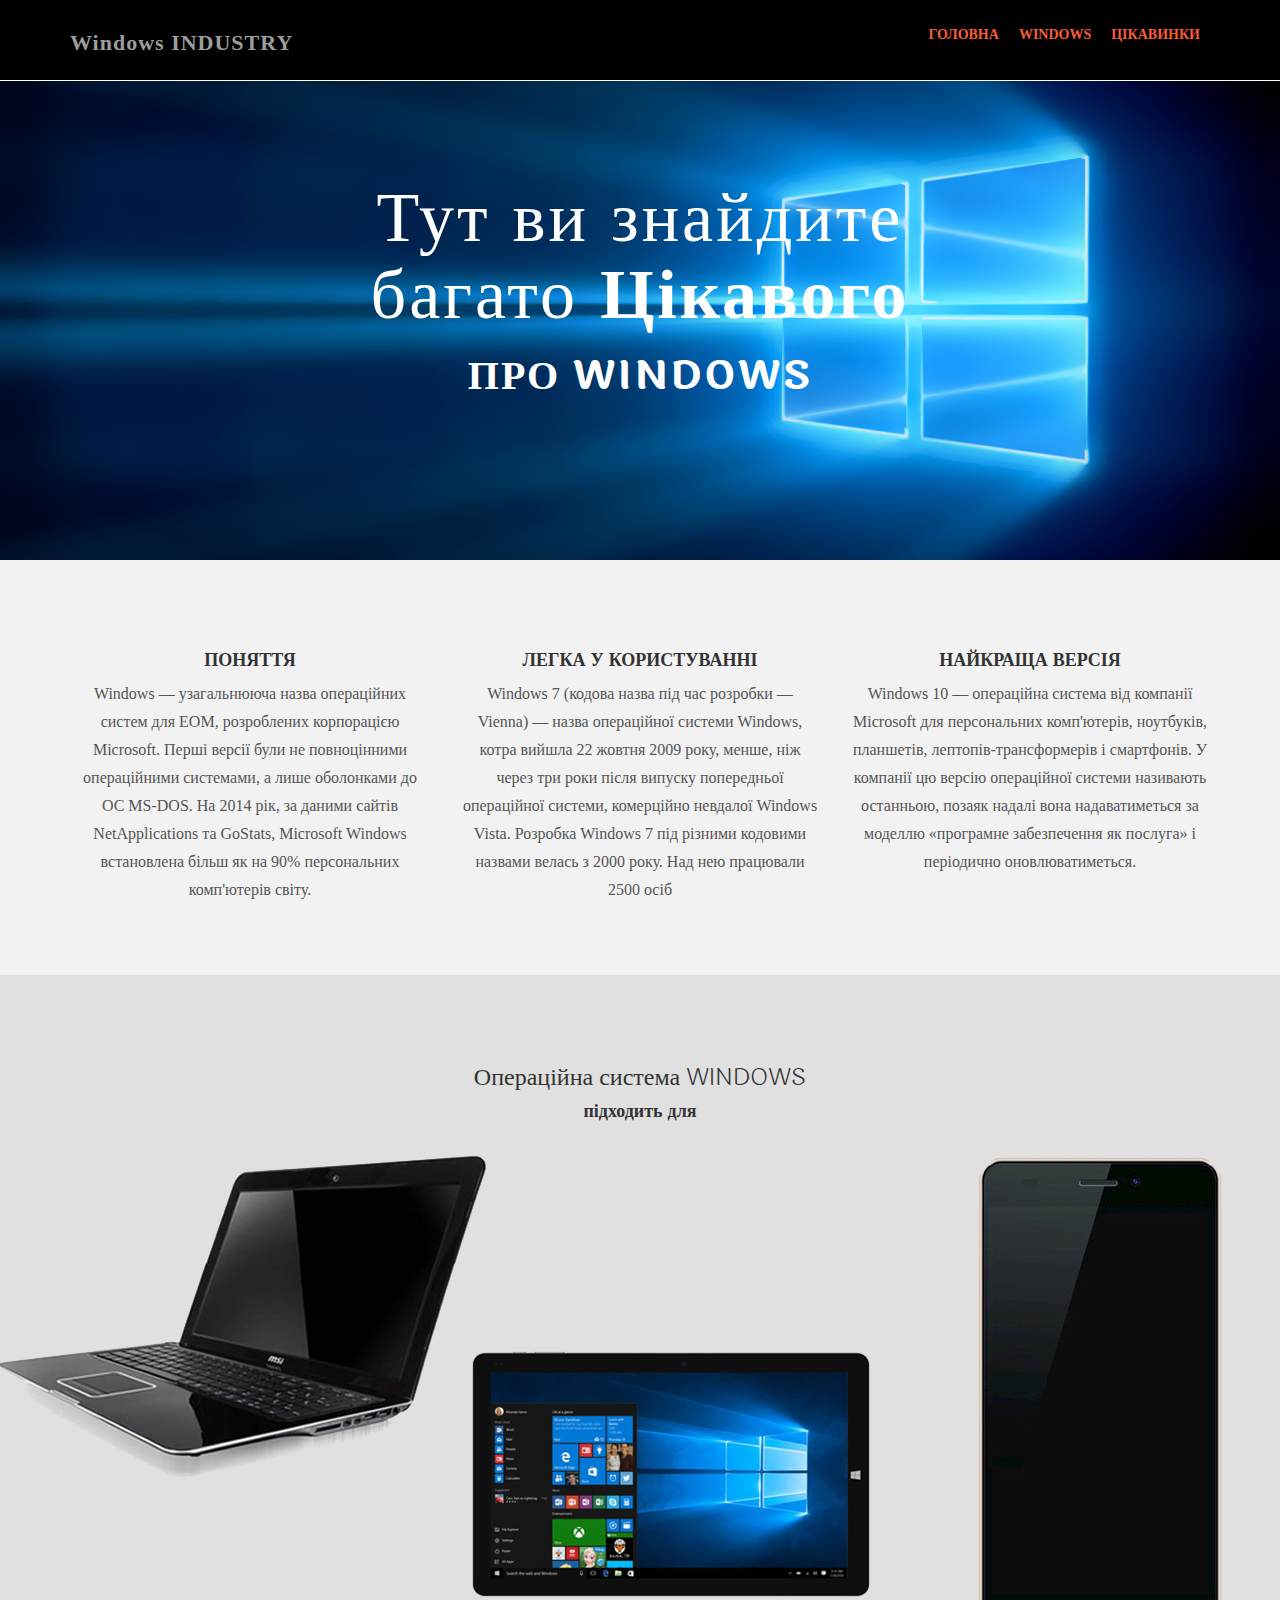
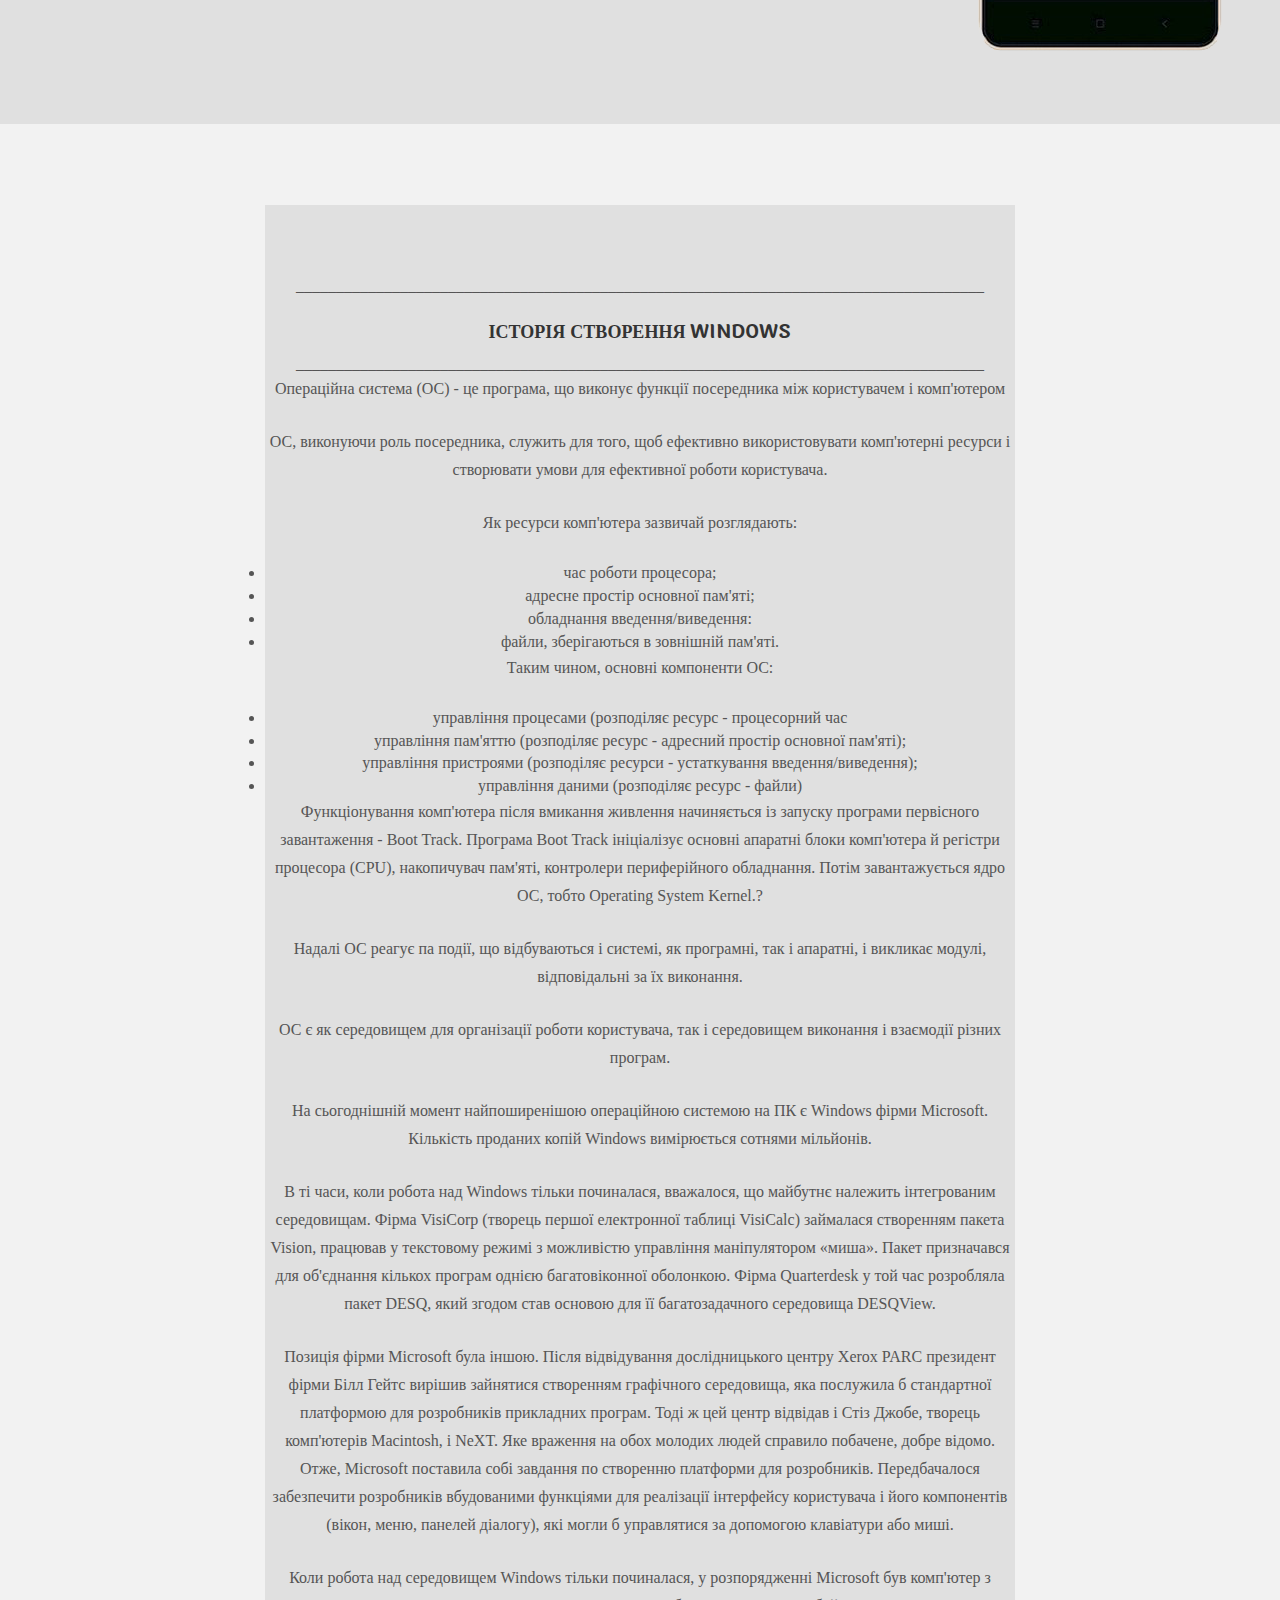
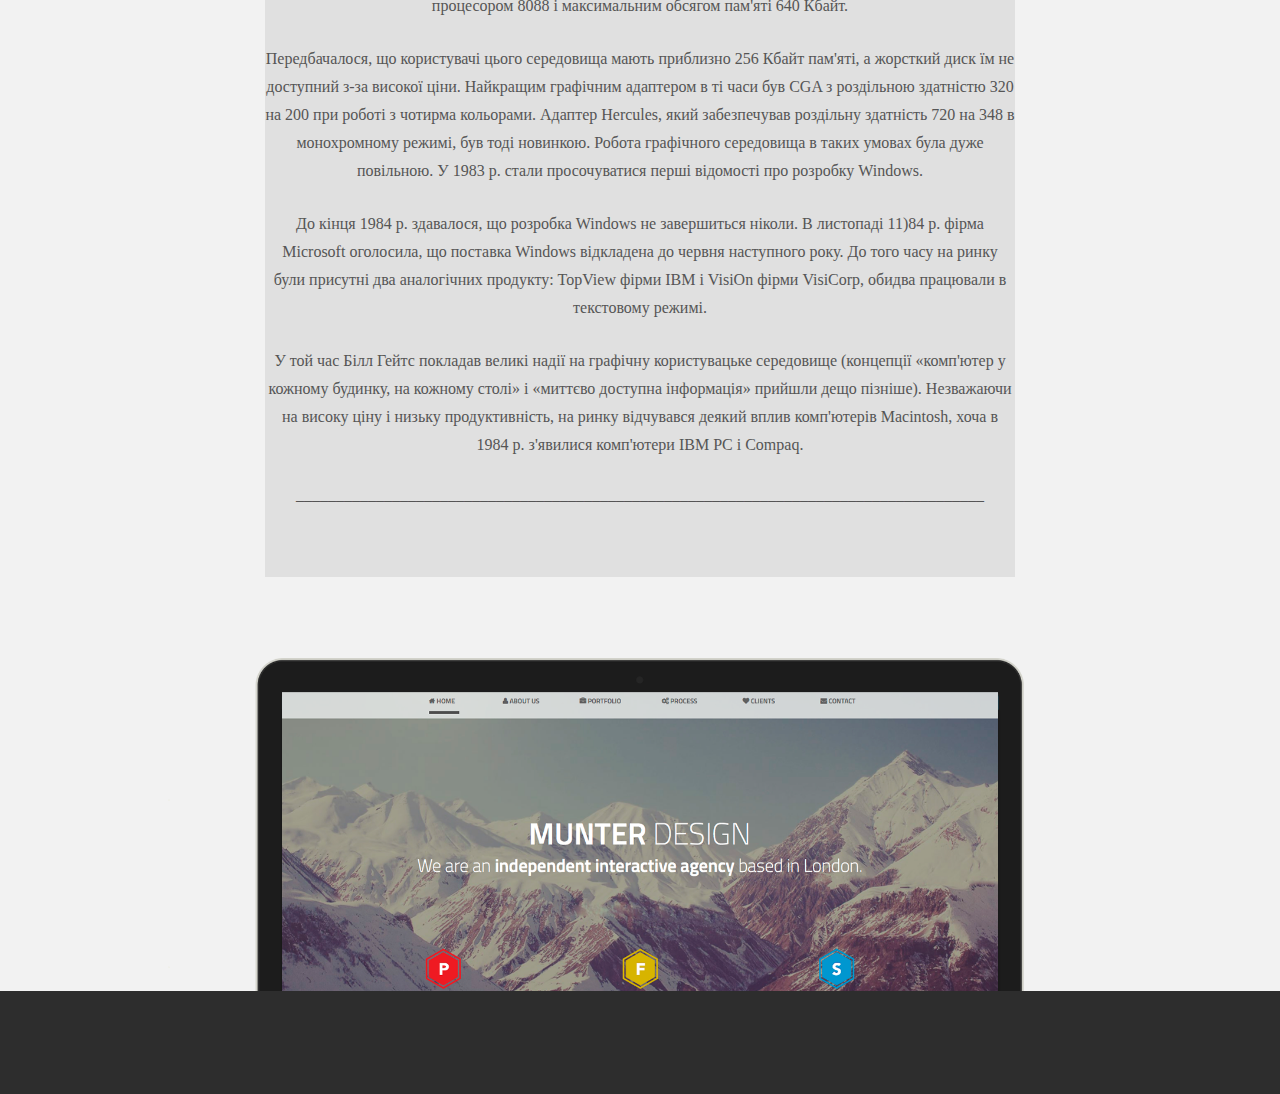
<file: index.html>
<!DOCTYPE html>
<html lang="en">
<head>
  <meta charset="utf-8">
  <title>Informational Windows</title>
  
 

<link href="https://fonts.googleapis.com/css?family=Laila" rel="stylesheet">
  <!-- Bootstrap CSS File -->
  <link href="bootstrap.min.css" rel="stylesheet">

 
  

  <!-- Main Stylesheet File -->
  <link href="style.css" rel="stylesheet">
  <link rel="stylesheet" href="https://use.fontawesome.com/releases/v5.7.2/css/all.css" integrity="sha384-fnmOCqbTlWIlj8LyTjo7mOUStjsKC4pOpQbqyi7RrhN7udi9RwhKkMHpvLbHG9Sr" crossorigin="anonymous">

</head>

<body>

  <!-- Fixed navbar -->
  <div class="navbar navbar-inverse navbar-fixed-top">
    <div class="container">
      <div class="navbar-header">
        <button type="button" class="navbar-toggle" data-toggle="collapse" data-target=".navbar-collapse">
            <span class="icon-bar"></span>
            <span class="icon-bar"></span>
            <span class="icon-bar"></span>
          </button>
        <a class="navbar-brand" href="#">Windows <i class="fab fa-windows" ></i> INDUSTRY</a>
        </div>

    
      <div class="side">
      <ul class="menu">
        <li class="menu__list"><a href="tsikave.html">ЦІКАВИНКИ</a>
        <li class="menu__list"><a href="#">WINDOWS</a>
          <ul class="menu__drop">
            <li><a href="windows1.0.html">Windows 1.0</a></li>
            <li><a href="windows2.0.html">Windows 2.0</a></li>
            <li><a href="windowsme.html">Windows Me</a></li>
            <li><a href="windowsxp.html">Windows XP</a></li>
            <li><a href="windowsvista.html">Windows Vista</a></li>
            <li><a href="windows7.html">Windows 7.</a></li>
            <li><a href="windows10.html">Windows 10</a></li>
          </ul>
        <li class="menu__list"><a href="index.html">ГОЛОВНА</a>
        </li>
      </ul>
      </div>    

      <!--/.nav-collapse -->
    </div>
  </div>

  <div id="headerwrap">
    <div class="container">
      <div class="row centered">
        <div class="col-lg-8 col-lg-offset-2">
          <h1>Тут ви знайдите багато  <b>Цікавого </b></h1>
          <h2>Про WINDOWS</h2>
        </div>
      </div>
      <!-- row -->
    </div>
    <!-- container -->
  </div>
  <!-- headerwrap -->

  <div class="container w">
    <div class="row centered">
      <br><br>
      <div class="col-lg-4">
        <i class="fab fa-windows"></i>
        <h4>ПОНЯТТЯ</h4>
        <p>Windows — узагальнююча назва операційних систем для ЕОМ, розроблених корпорацією Microsoft.

Перші версії були не повноцінними операційними системами, а лише оболонками до ОС MS-DOS. На 2014 рік, за даними сайтів NetApplications та GoStats, Microsoft Windows встановлена більш як на 90% персональних комп'ютерів світу.</p>
      </div>
      <!-- col-lg-4 -->

      <div class="col-lg-4">
        <i class="fa fa-laptop"></i>
        <h4>ЛЕГКА У КОРИСТУВАННІ</h4>
        <p>Windows 7 (кодова назва під час розробки — Vienna) — назва операційної системи Windows, котра вийшла 22 жовтня 2009 року, менше, ніж через три роки після випуску попередньої операційної системи, комерційно невдалої Windows Vista. Розробка Windows 7 під різними кодовими назвами велась з 2000 року. Над нею працювали 2500 осіб</p>
      </div>
      <!-- col-lg-4 -->

      <div class="col-lg-4">
        <i class="fa fa-trophy"></i>
        <h4>НАЙКРАЩА ВЕРСІЯ</h4>
        <p>Windows 10 — операційна система від компанії Microsoft для персональних комп'ютерів, ноутбуків, планшетів, лептопів-трансформерів і смартфонів. У компанії цю версію операційної системи називають останньою, позаяк надалі вона надаватиметься за моделлю «програмне забезпечення як послуга» і періодично оновлюватиметься.</p>
      </div>
      <!-- col-lg-4 -->
    </div>
    <!-- row -->
    <br>
    <br>
  </div>
  <!-- container -->

  <!-- PORTFOLIO SECTION -->
  <div id="dg">
    <div class="container">
      <div class="row centered">
        <h3>Операційна система WINDOWS</h3>
        <h4>підходить для</h4>
        <br>
        <div class="col-lg-4">
          <div class="tilt1">
            <a href=""><img src="p01.png" alt=""></a>
          </div>
        </div>

        <div class="col-lg-4">
          <div class="tilt2">
            <a href=""><img src="p03.png" alt=""></a>
          </div>
        </div>

        <div class="col-lg-4">
          <div class="tilt3">
            <a href=""><img src="p02.png" alt=""></a>
          </div>
        </div>
      </div>
      <!-- row -->
    </div>
    <!-- container -->
  </div>
  <!-- DG -->

  <!-- FEATURE SECTION -->
  <div class="container wb">
    <div class="row centered">
      <br><br>
      <div class="col-lg-8 col-lg-offset-2">
        <div class="texxxt">
          ______________________________________________________________________________________
          
            <p>
        <h4>ІСТОРІЯ СТВОРЕННЯ WINDOWS </h4>
        ______________________________________________________________________________________
          
        <p>Операційна система (ОС) - це програма, що виконує функції посередника між користувачем і комп'ютером

<p>ОС, виконуючи роль посередника, служить для того, щоб ефективно використовувати комп'ютерні ресурси і створювати умови для ефективної роботи користувача.</p>

<p>Як ресурси комп'ютера зазвичай розглядають:</p>

 

<li> час роботи процесора;</li>

<li> адресне простір основної пам'яті;</li>

<li> обладнання введення/виведення:</li>

<li> файли, зберігаються в зовнішній пам'яті.</li>

 

<p>Таким чином, основні компоненти ОС:</p>

 

<li> управління процесами (розподіляє ресурс - процесорний час</li>

<li> управління пам'яттю (розподіляє ресурс - адресний простір основної пам'яті);</li>

<li> управління пристроями (розподіляє ресурси - устаткування введення/виведення);</li>

<li> управління даними (розподіляє ресурс - файли)</li>

 

<p>Функціонування комп'ютера після вмикання живлення начиняється із запуску програми первісного завантаження - Boot Track. Програма Boot Track ініціалізує основні апаратні блоки комп'ютера й регістри процесора (CPU), накопичувач пам'яті, контролери периферійного обладнання. Потім завантажується ядро ОС, тобто Operating System Kernel.?</p>

<p>Надалі ОС реагує па події, що відбуваються і системі, як програмні, так і апаратні, і викликає модулі, відповідальні за їх виконання.</p>

<p>ОС є як середовищем для організації роботи користувача, так і середовищем виконання і взаємодії різних програм.</p>

 

 

<p>На сьогоднішній момент найпоширенішою операційною системою на ПК є Windows фірми Microsoft. Кількість проданих копій Windows вимірюється сотнями мільйонів.</p>

 

<p>В ті часи, коли робота над Windows тільки починалася, вважалося, що майбутнє належить інтегрованим середовищам. Фірма VisiCorp (творець першої електронної таблиці VisiCalc) займалася створенням пакета Vision, працював у текстовому режимі з можливістю управління маніпулятором «миша». Пакет призначався для об'єднання кількох програм однією багатовіконної оболонкою. Фірма Quarterdesk у той час розробляла пакет DESQ, який згодом став основою для її багатозадачного середовища DESQView.</p>

 

<p>Позиція фірми Microsoft була іншою. Після відвідування дослідницького центру Xerox PARC президент фірми Білл Гейтс вирішив зайнятися створенням графічного середовища, яка послужила б стандартної платформою для розробників прикладних програм. Тоді ж цей центр відвідав і Стіз Джобе, творець комп'ютерів Macintosh, і NeXT. Яке враження на обох молодих людей справило побачене, добре відомо. Отже, Microsoft поставила собі завдання по створенню платформи для розробників. Передбачалося забезпечити розробників вбудованими функціями для реалізації інтерфейсу користувача і його компонентів (вікон, меню, панелей діалогу), які могли б управлятися за допомогою клавіатури або миші.</p>

<p>Коли робота над середовищем Windows тільки починалася, у розпорядженні Microsoft був комп'ютер з процесором 8088 і максимальним обсягом пам'яті 640 Кбайт.</p>

 


 
<p>Передбачалося, що користувачі цього середовища мають приблизно 256 Кбайт пам'яті, а жорсткий диск їм не доступний з-за високої ціни. Найкращим графічним адаптером в ті часи був CGA з роздільною здатністю 320 на 200 при роботі з чотирма кольорами. Адаптер Hercules, який забезпечував роздільну здатність 720 на 348 в монохромному режимі, був тоді новинкою. Робота графічного середовища в таких умовах була дуже повільною. У 1983 р. стали просочуватися перші відомості про розробку Windows.</p>

 

<p>До кінця 1984 р. здавалося, що розробка Windows не завершиться ніколи. В листопаді 11)84 р. фірма Microsoft оголосила, що поставка Windows відкладена до червня наступного року. До того часу на ринку були присутні два аналогічних продукту: TopView фірми IBM і VisiOn фірми VisiCorp, обидва працювали в текстовому режимі.</p>

 

<p>У той час Білл Гейтс покладав великі надії на графічну користувацьке середовище (концепції «комп'ютер у кожному будинку, на кожному столі» і «миттєво доступна інформація» прийшли дещо пізніше). Незважаючи на високу ціну і низьку продуктивність, на ринку відчувався деякий вплив комп'ютерів Macintosh, хоча в 1984 р. з'явилися комп'ютери IBM PC і Compaq.</p>
</p>
 ______________________________________________________________________________________
 <br>

</div>
        <p><br/><br/></p>
      </div>
      <div class="col-lg-2"></div>
      <div class="col-lg-10 col-lg-offset-1">
        <img class="img-responsive" src="munter.png" alt="">
      </div>
    </div>
    <!-- row -->
  </div>
  <!-- container -->

  

  

  <!-- FOOTER -->
  <div id="f">
    <div class="container">
      <div class="row centered">
        <a href="#"><i class="fab fa-twitter"></i></a><a href="#"><i class="fab fa-facebook"></i></a><a href="#"><i class="fab fa-instagram"></i></a>
        <a href="#"><i class="fab fa-vk"></i></a>
      </div>
      <!-- row -->
    </div>
    <!-- container -->
  </div>
  <!-- Footer -->

  <!-- MODAL FOR CONTACT -->
  <!-- Modal -->
  

           </div>
         </div>
       </div>
  
      </div>
      <!-- /.modal-content -->
    </div>
    <!-- /.modal-dialog -->
  </div>
  <!-- /.modal -->

 
 

</body>
</html>
</file>
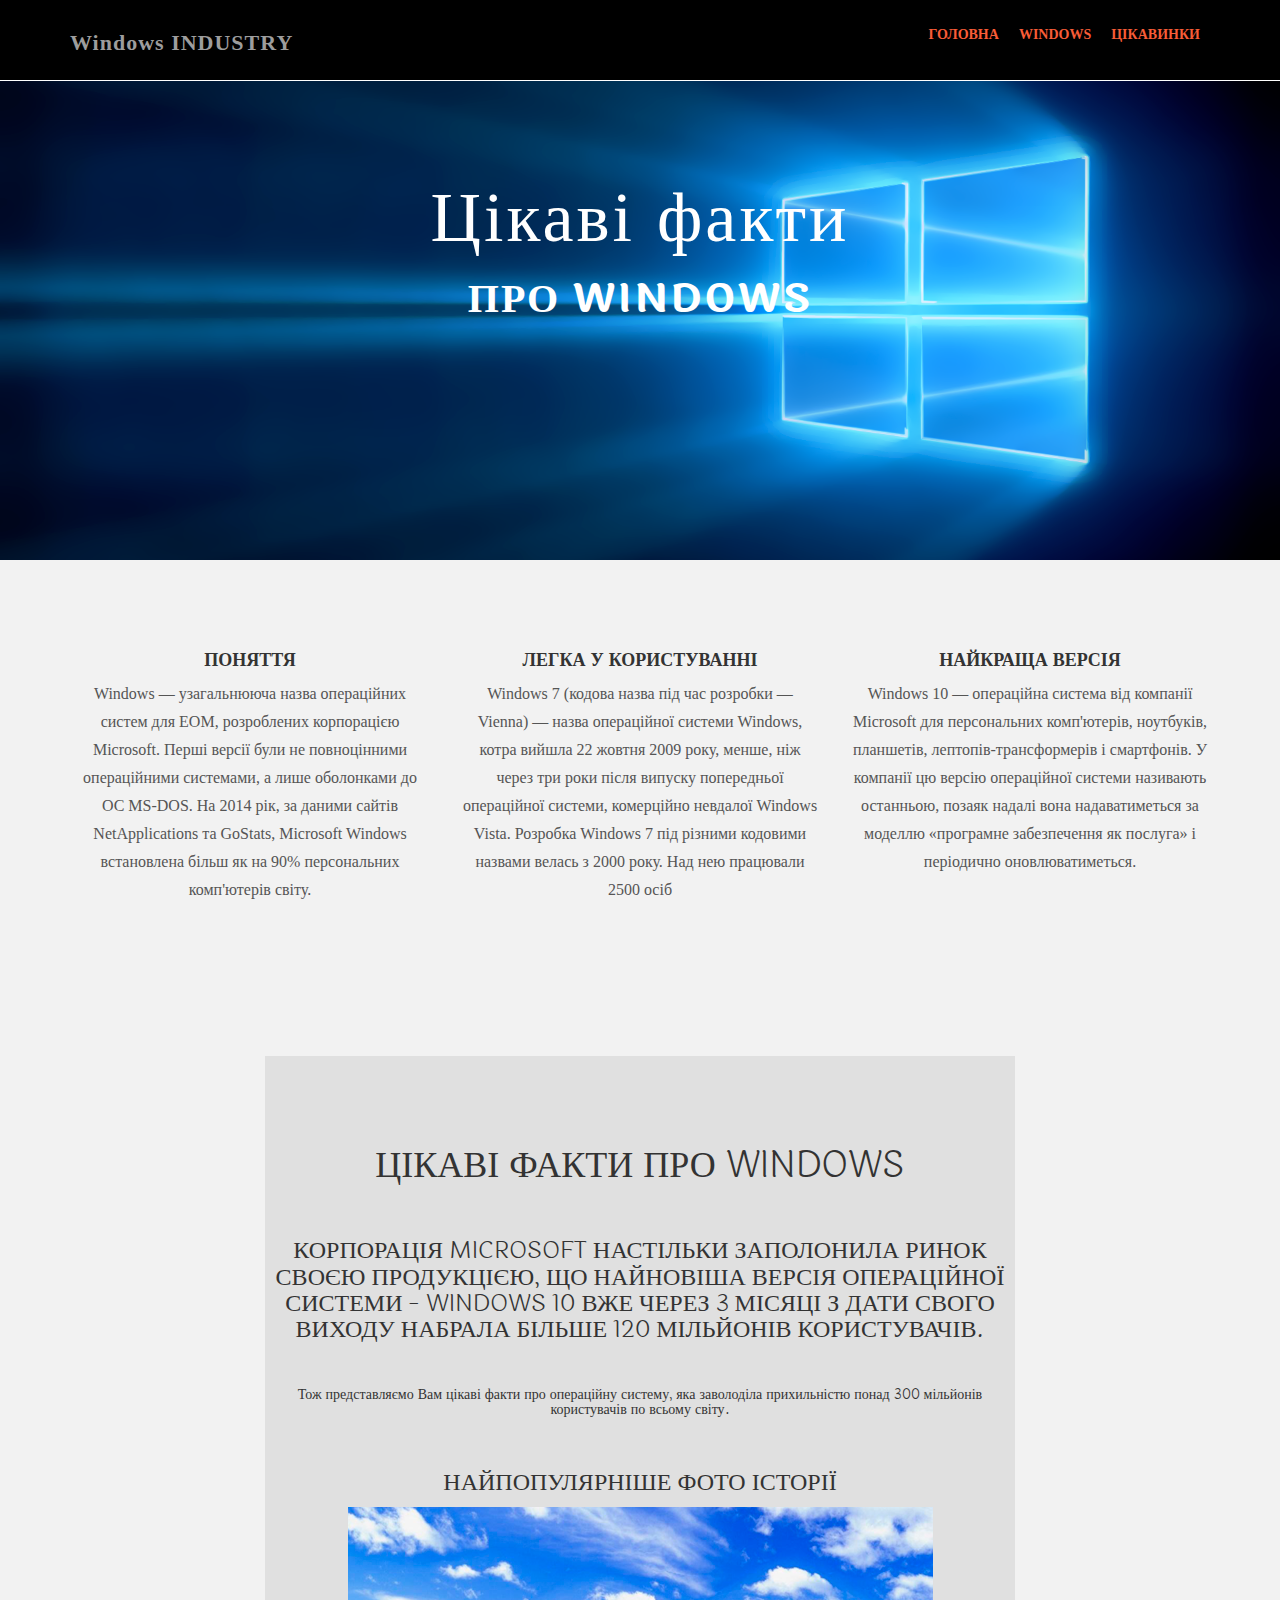
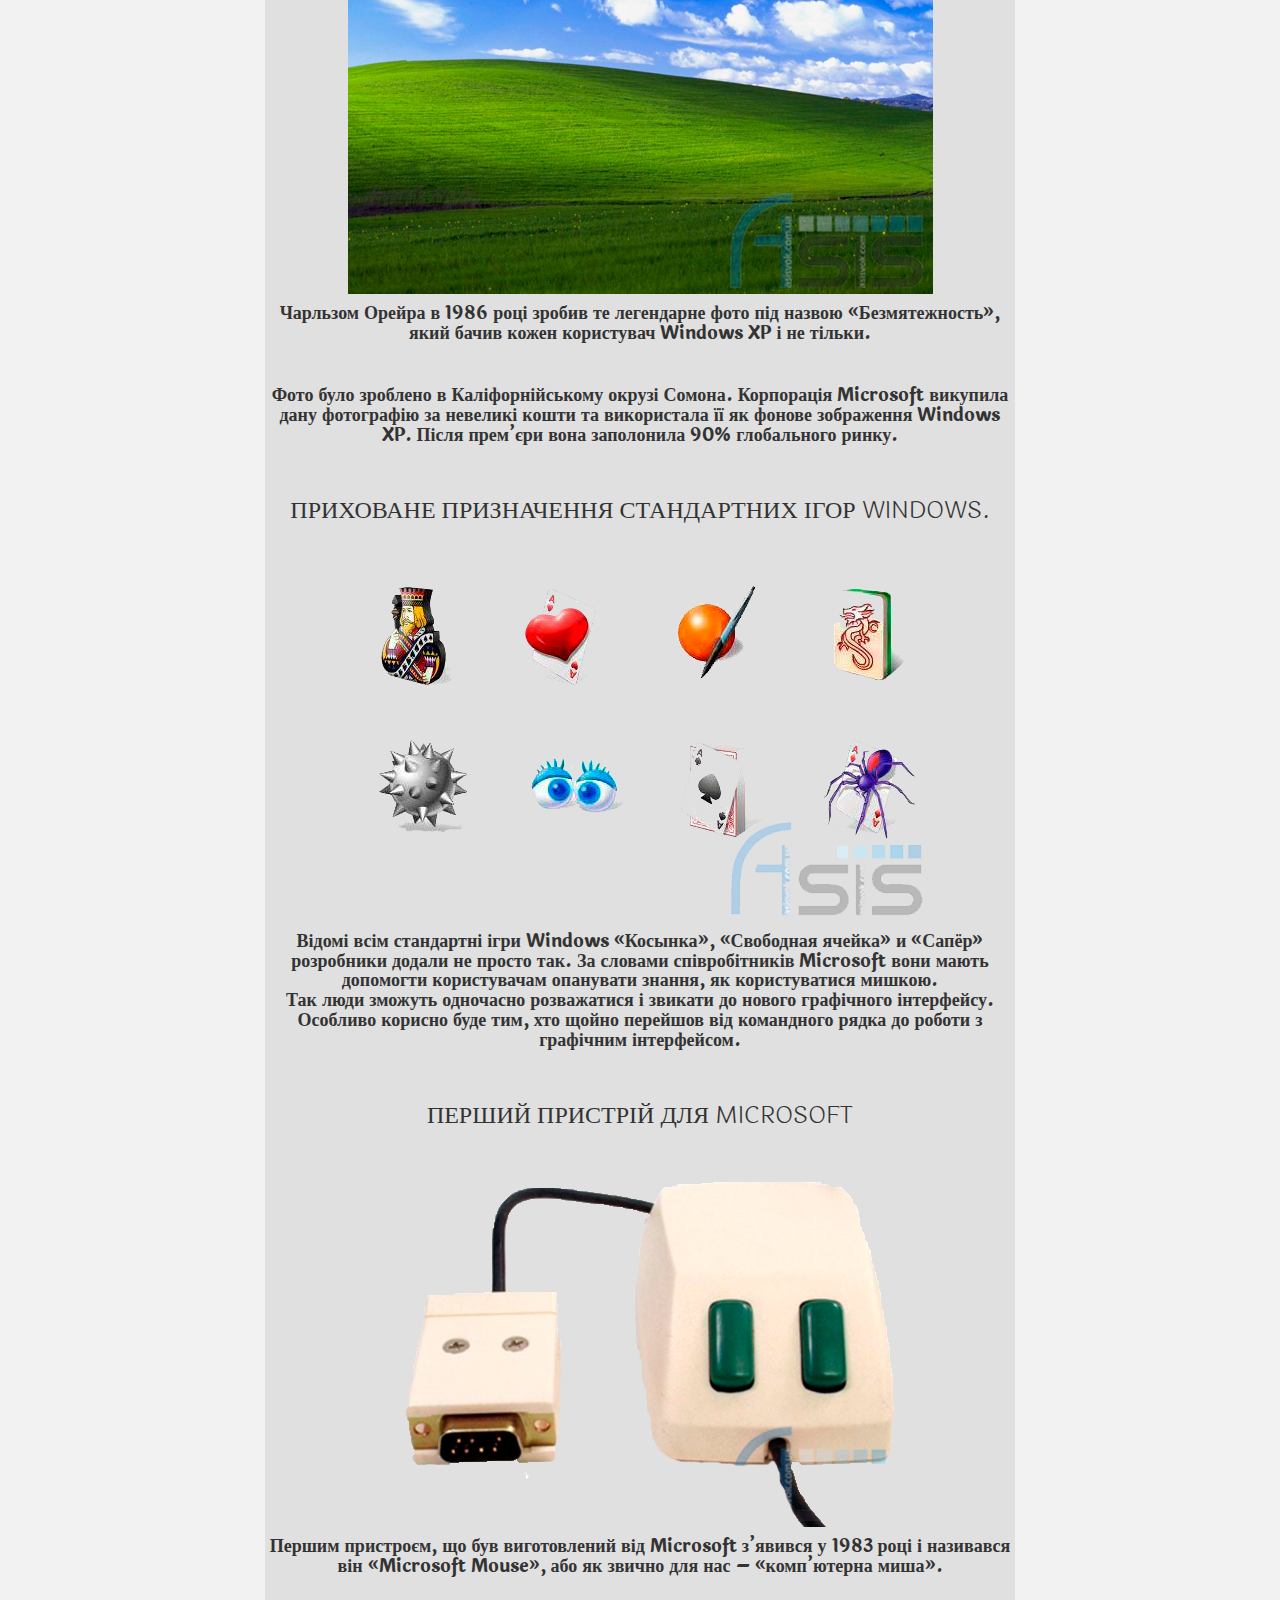
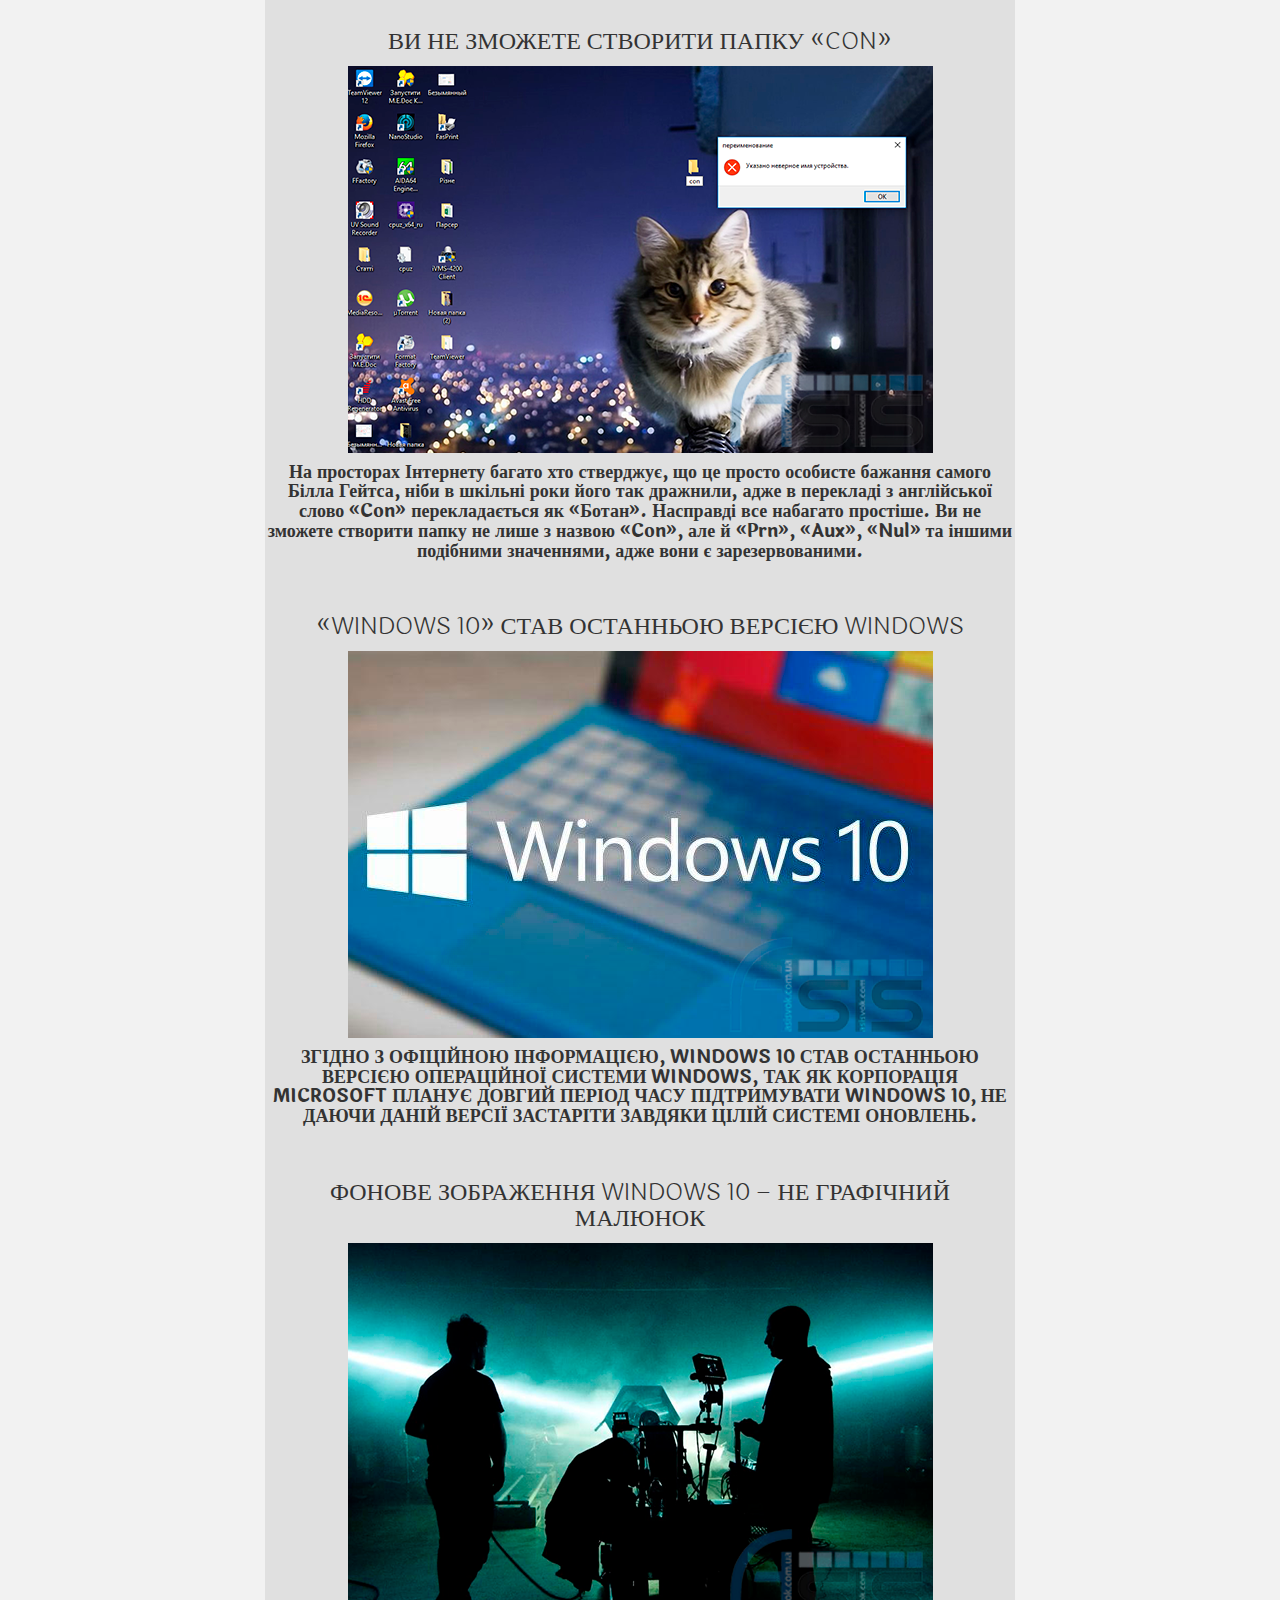
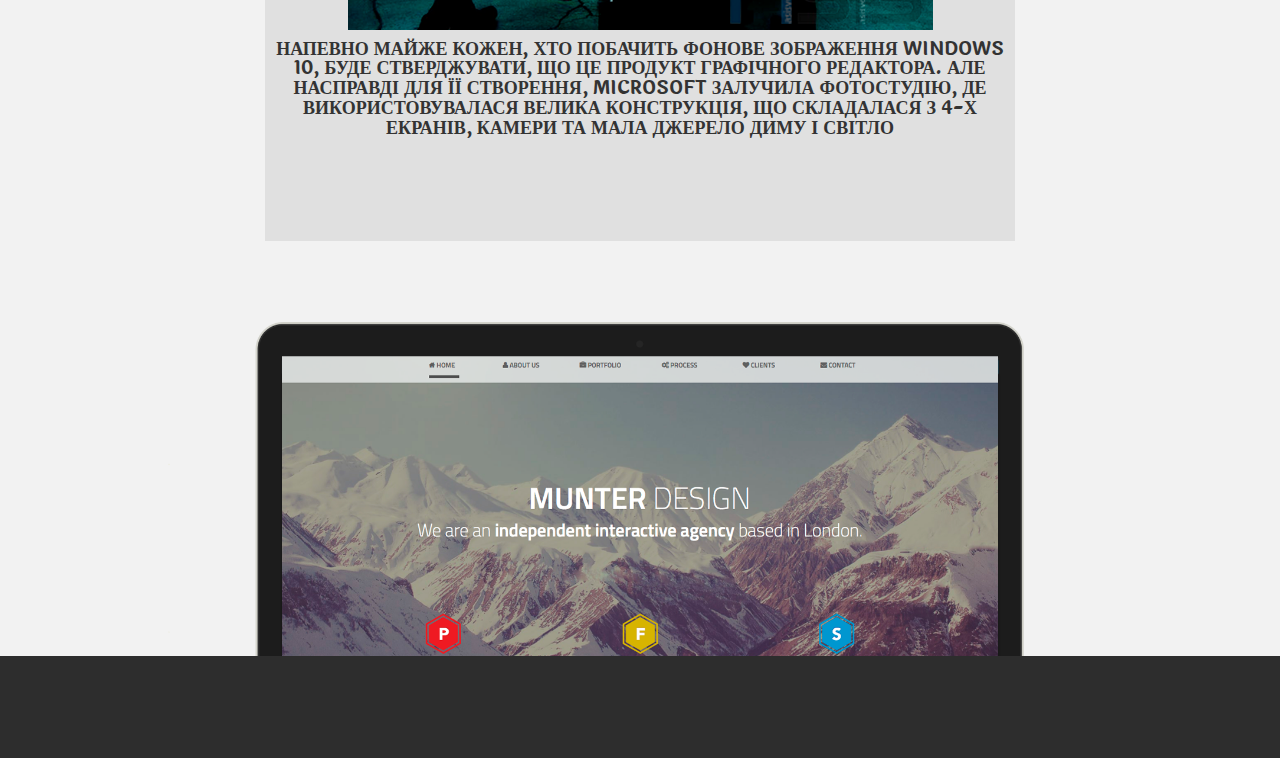
<file: tsikave.html>
<!DOCTYPE html>
<html lang="en">
<head>
  <meta charset="utf-8">
  <title>Informational Windows</title>
  
 


  <!-- Bootstrap CSS File -->
  <link href="bootstrap.min.css" rel="stylesheet">

 <link href="https://fonts.googleapis.com/css?family=Laila" rel="stylesheet">

  

  <!-- Main Stylesheet File -->
  <link href="style.css" rel="stylesheet">
  <link rel="stylesheet" href="https://use.fontawesome.com/releases/v5.7.2/css/all.css" integrity="sha384-fnmOCqbTlWIlj8LyTjo7mOUStjsKC4pOpQbqyi7RrhN7udi9RwhKkMHpvLbHG9Sr" crossorigin="anonymous">

</head>

<body>

  <!-- Fixed navbar -->
  <div class="navbar navbar-inverse navbar-fixed-top">
    <div class="container">
      <div class="navbar-header">
        <button type="button" class="navbar-toggle" data-toggle="collapse" data-target=".navbar-collapse">
            <span class="icon-bar"></span>
            <span class="icon-bar"></span>
            <span class="icon-bar"></span>
          </button>
        <a class="navbar-brand" href="#">Windows <i class="fab fa-windows" ></i> INDUSTRY</a>
        </div>

    
      <div class="side">
      <ul class="menu">
        <li class="menu__list"><a href="#">ЦІКАВИНКИ</a>
        <li class="menu__list"><a href="#">WINDOWS</a>
           <ul class="menu__drop">
            <li><a href="windows1.0.html">Windows 1.0</a></li>
            <li><a href="windows2.0.html">Windows 2.0</a></li>
            <li><a href="windowsme.html">Windows Me</a></li>
            <li><a href="windowsxp.html">Windows XP</a></li>
            <li><a href="windowsvista.html">Windows Vista</a></li>
            <li><a href="windows7.html">Windows 7.</a></li>
            <li><a href="windows10.html">Windows 10</a></li>
          </ul>
        <li class="menu__list"><a href="index.html">ГОЛОВНА</a>
        </li>
      </ul>
      </div>    

      <!--/.nav-collapse -->
    </div>
  </div>

  <div id="headerwrap">
    <div class="container">
      <div class="row centered">
        <div class="col-lg-8 col-lg-offset-2">
          <h1>Цікаві факти  <b> </b></h1>
          <h2>Про WINDOWS</h2>
        </div>
      </div>
      <!-- row -->
    </div>
    <!-- container -->
  </div>
  <!-- headerwrap -->

  <div class="container w">
    <div class="row centered">
      <br><br>
      <div class="col-lg-4">
        <i class="fab fa-windows"></i>
        <h4>ПОНЯТТЯ</h4>
        <p>Windows — узагальнююча назва операційних систем для ЕОМ, розроблених корпорацією Microsoft.

Перші версії були не повноцінними операційними системами, а лише оболонками до ОС MS-DOS. На 2014 рік, за даними сайтів NetApplications та GoStats, Microsoft Windows встановлена більш як на 90% персональних комп'ютерів світу.</p>
      </div>
      <!-- col-lg-4 -->

      <div class="col-lg-4">
        <i class="fa fa-laptop"></i>
        <h4>ЛЕГКА У КОРИСТУВАННІ</h4>
        <p>Windows 7 (кодова назва під час розробки — Vienna) — назва операційної системи Windows, котра вийшла 22 жовтня 2009 року, менше, ніж через три роки після випуску попередньої операційної системи, комерційно невдалої Windows Vista. Розробка Windows 7 під різними кодовими назвами велась з 2000 року. Над нею працювали 2500 осіб</p>
      </div>
      <!-- col-lg-4 -->

      <div class="col-lg-4">
        <i class="fa fa-trophy"></i>
        <h4>НАЙКРАЩА ВЕРСІЯ</h4>
        <p>Windows 10 — операційна система від компанії Microsoft для персональних комп'ютерів, ноутбуків, планшетів, лептопів-трансформерів і смартфонів. У компанії цю версію операційної системи називають останньою, позаяк надалі вона надаватиметься за моделлю «програмне забезпечення як послуга» і періодично оновлюватиметься.</p>
      </div>
      <!-- col-lg-4 -->
    </div>
    <!-- row -->
    <br>
    <br>
  </div>
  <!-- container -->

  <!-- PORTFOLIO SECTION -->
  

  <!-- FEATURE SECTION -->
  <div class="container wb">
    <div class="row centered">
      <br><br>
      <div class="col-lg-8 col-lg-offset-2">
        <div class="texxxt">
          <h1>ЦІКАВІ ФАКТИ ПРО WINDOWS</h1><br>
          <h3>КОРПОРАЦІЯ MICROSOFT НАСТІЛЬКИ ЗАПОЛОНИЛА РИНОК СВОЄЮ ПРОДУКЦІЄЮ, ЩО НАЙНОВІША ВЕРСІЯ ОПЕРАЦІЙНОЇ СИСТЕМИ - WINDOWS 10 ВЖЕ ЧЕРЕЗ 3 МІСЯЦІ З ДАТИ СВОГО ВИХОДУ НАБРАЛА БІЛЬШЕ 120 МІЛЬЙОНІВ КОРИСТУВАЧІВ.</h3><br>
          <h5>Тож представляємо Вам цікаві факти про операційну систему, яка заволоділа прихильністю понад 300 мільйонів користувачів по всьому світу.</h5><br>
          <h3>НАЙПОПУЛЯРНІШЕ ФОТО ІСТОРІЇ</h3>
          <img src="popularfoto.png"><br>
          <h4>Чарльзом Орейра в 1986 році зробив те легендарне фото під назвою «Безмятежность», який бачив кожен користувач Windows XP і не тільки.</h4><br>
          <h4>Фото було зроблено в Каліфорнійському окрузі Сомона. Корпорація Microsoft викупила дану фотографію за невеликі кошти та використала її як фонове зображення Windows XP. Після прем’єри вона заполонила 90% глобального ринку.</h4><br>
          <h3>ПРИХОВАНЕ ПРИЗНАЧЕННЯ СТАНДАРТНИХ ІГОР WINDOWS.</h3>
          <img src="game.png"><br>
          <h4>Відомі всім стандартні ігри Windows «Косынка», «Свободная ячейка» и «Сапёр» розробники додали не просто так. За словами співробітників Microsoft вони мають допомогти користувачам опанувати знання, як користуватися мишкою.<br>

Так люди зможуть одночасно розважатися і звикати до нового графічного інтерфейсу. Особливо корисно буде тим, хто щойно перейшов від командного рядка до роботи з графічним інтерфейсом.</h4><br>
          <h3>ПЕРШИЙ ПРИСТРІЙ ДЛЯ MICROSOFT</h3>
          <img src="musha.png"><br>
          <h4>Першим пристроєм, що був виготовлений від Microsoft з’явився у 1983 році і називався він «Microsoft Mouse», або як звично для нас – «комп’ютерна миша».</h4><br>
          <h3>ВИ НЕ ЗМОЖЕТЕ СТВОРИТИ ПАПКУ «CON»</h3>
          <img src="windows3.png"><br>
          <h4>На просторах Інтернету багато хто стверджує, що це просто особисте бажання самого Білла Гейтса, ніби в шкільні роки його так дражнили, адже в перекладі з англійської слово «Con» перекладається як «Ботан». Насправді все набагато простіше. Ви не зможете створити папку не лише з назвою «Con», але й «Prn», «Aux», «Nul» та іншими подібними значеннями, адже вони є зарезервованими.</h4><br>
          <h3>«WINDOWS 10» СТАВ ОСТАННЬОЮ ВЕРСІЄЮ WINDOWS</h3>
          <img src="windows4.png"><br>
          <h4>ЗГІДНО З ОФІЦІЙНОЮ ІНФОРМАЦІЄЮ, WINDOWS 10 СТАВ ОСТАННЬОЮ ВЕРСІЄЮ ОПЕРАЦІЙНОЇ СИСТЕМИ WINDOWS, ТАК ЯК КОРПОРАЦІЯ MICROSOFT ПЛАНУЄ ДОВГИЙ ПЕРІОД ЧАСУ ПІДТРИМУВАТИ WINDOWS 10, НЕ ДАЮЧИ ДАНІЙ ВЕРСІЇ ЗАСТАРІТИ ЗАВДЯКИ ЦІЛІЙ СИСТЕМІ ОНОВЛЕНЬ.</h4><br>
          <h3>ФОНОВЕ ЗОБРАЖЕННЯ WINDOWS 10 – НЕ ГРАФІЧНИЙ МАЛЮНОК</h3>
          <img src="windows5.png"><br>
          <h4>НАПЕВНО МАЙЖЕ КОЖЕН, ХТО ПОБАЧИТЬ ФОНОВЕ ЗОБРАЖЕННЯ WINDOWS 10, БУДЕ СТВЕРДЖУВАТИ, ЩО ЦЕ ПРОДУКТ ГРАФІЧНОГО РЕДАКТОРА. АЛЕ НАСПРАВДІ ДЛЯ ЇЇ СТВОРЕННЯ, MICROSOFT ЗАЛУЧИЛА ФОТОСТУДІЮ, ДЕ ВИКОРИСТОВУВАЛАСЯ ВЕЛИКА КОНСТРУКЦІЯ, ЩО СКЛАДАЛАСЯ З 4-Х ЕКРАНІВ, КАМЕРИ ТА МАЛА ДЖЕРЕЛО ДИМУ І СВІТЛО</h4><br>

</div>
        <p><br/><br/></p>
      </div>
      <div class="col-lg-2"></div>
      <div class="col-lg-10 col-lg-offset-1">
        <img class="img-responsive" src="munter.png" alt="">
      </div>
    </div>
    <!-- row -->
  </div>
  <!-- container -->

  

  

  <!-- FOOTER -->
  <div id="f">
    <div class="container">
      <div class="row centered">
        <a href="#"><i class="fab fa-twitter"></i></a><a href="#"><i class="fab fa-facebook"></i></a><a href="#"><i class="fab fa-instagram"></i></a>
        <a href="#"><i class="fab fa-vk"></i></a>
      </div>
      <!-- row -->
    </div>
    <!-- container -->
  </div>
  <!-- Footer -->

  <!-- MODAL FOR CONTACT -->
  <!-- Modal -->
  

           </div>
         </div>
       </div>
  
      </div>
      <!-- /.modal-content -->
    </div>
    <!-- /.modal-dialog -->
  </div>
  <!-- /.modal -->

 
 

</body>
</html>
</file>
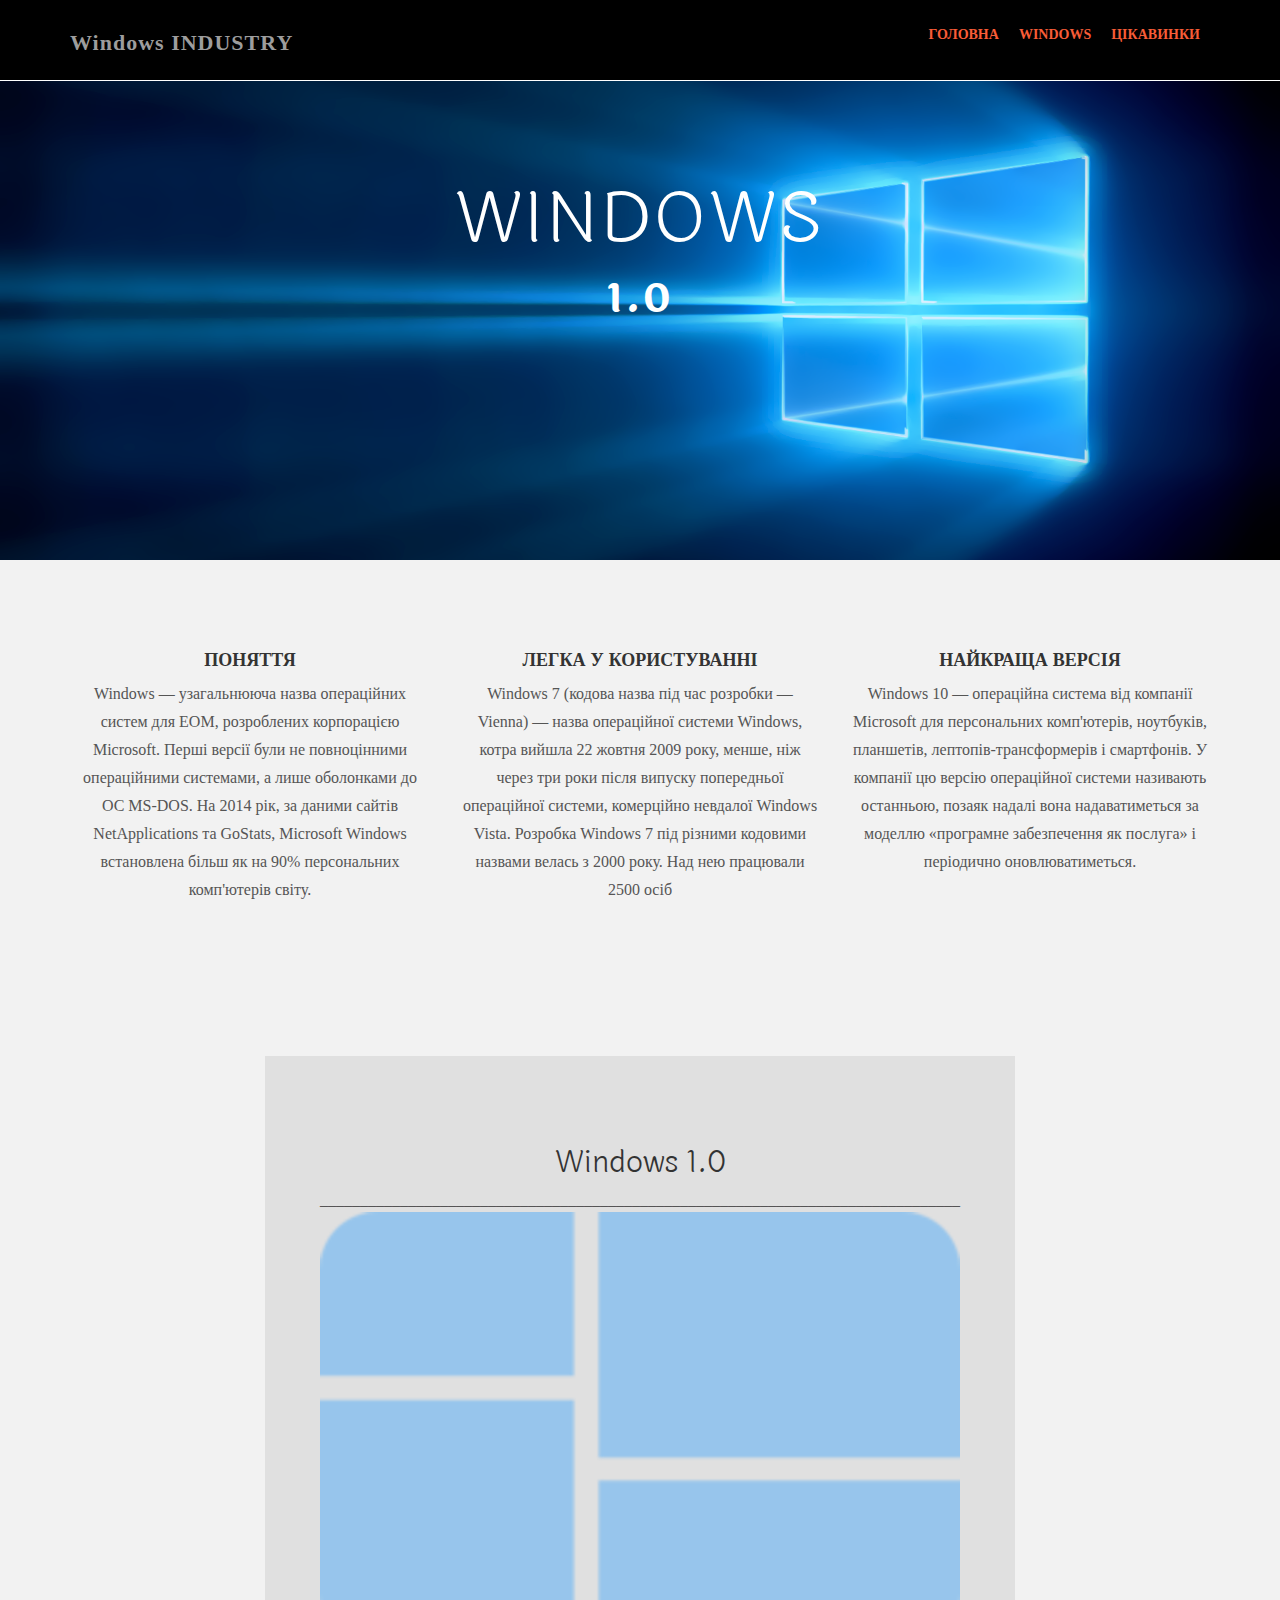
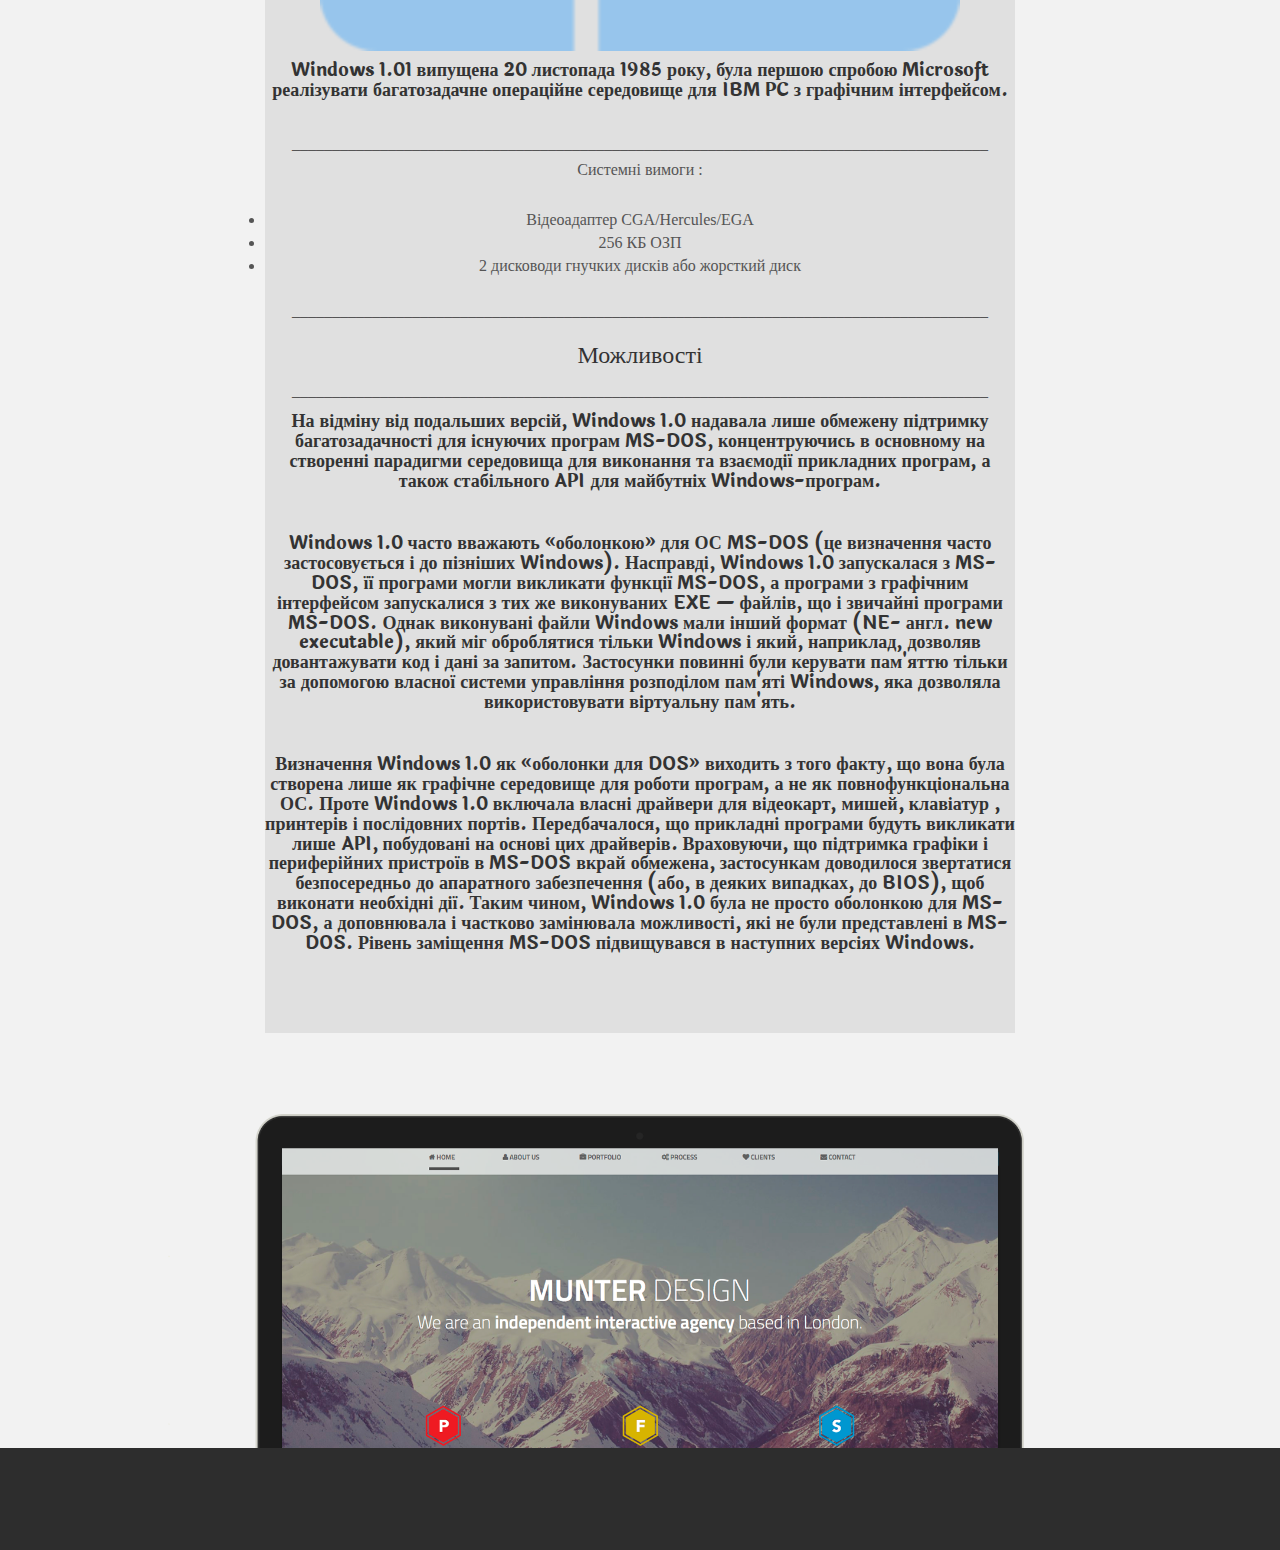
<file: windows1.0.html>
<!DOCTYPE html>
<html lang="en">
<head>
  <meta charset="utf-8">
  <title>Informational Windows</title>
  
 


  <!-- Bootstrap CSS File -->
  <link href="bootstrap.min.css" rel="stylesheet">

 <link href="https://fonts.googleapis.com/css?family=Laila" rel="stylesheet">

  

  <!-- Main Stylesheet File -->
  <link href="style.css" rel="stylesheet">
  <link rel="stylesheet" href="https://use.fontawesome.com/releases/v5.7.2/css/all.css" integrity="sha384-fnmOCqbTlWIlj8LyTjo7mOUStjsKC4pOpQbqyi7RrhN7udi9RwhKkMHpvLbHG9Sr" crossorigin="anonymous">

</head>

<body>

  <!-- Fixed navbar -->
  <div class="navbar navbar-inverse navbar-fixed-top">
    <div class="container">
      <div class="navbar-header">
        <button type="button" class="navbar-toggle" data-toggle="collapse" data-target=".navbar-collapse">
            <span class="icon-bar"></span>
            <span class="icon-bar"></span>
            <span class="icon-bar"></span>
          </button>
        <a class="navbar-brand" href="#">Windows <i class="fab fa-windows" ></i> INDUSTRY</a>
        </div>

    
      <div class="side">
      <ul class="menu">
        <li class="menu__list"><a href="tsikave.html">ЦІКАВИНКИ</a>
        <li class="menu__list"><a href="#">WINDOWS</a>
           <ul class="menu__drop">
            <li><a href="windows1.0.html">Windows 1.0</a></li>
            <li><a href="windows2.0.html">Windows 2.0</a></li>
            <li><a href="windowsme.html">Windows Me</a></li>
            <li><a href="windowsxp.html">Windows XP</a></li>
            <li><a href="windowsvista.html">Windows Vista</a></li>
            <li><a href="windows7.html">Windows 7.</a></li>
            <li><a href="windows10.html">Windows 10</a></li>
          </ul>
        <li class="menu__list"><a href="index.html">ГОЛОВНА</a>
        </li>
      </ul>
      </div>    

      <!--/.nav-collapse -->
    </div>
  </div>

  <div id="headerwrap">
    <div class="container">
      <div class="row centered">
        <div class="col-lg-8 col-lg-offset-2">
          <h1>WINDOWS</h1>
          <h2>1.0</h2>
        </div>
      </div>
      <!-- row -->
    </div>
    <!-- container -->
  </div>
  <!-- headerwrap -->

  <div class="container w">
    <div class="row centered">
      <br><br>
      <div class="col-lg-4">
        <i class="fab fa-windows"></i>
        <h4>ПОНЯТТЯ</h4>
        <p>Windows — узагальнююча назва операційних систем для ЕОМ, розроблених корпорацією Microsoft.

Перші версії були не повноцінними операційними системами, а лише оболонками до ОС MS-DOS. На 2014 рік, за даними сайтів NetApplications та GoStats, Microsoft Windows встановлена більш як на 90% персональних комп'ютерів світу.</p>
      </div>
      <!-- col-lg-4 -->

      <div class="col-lg-4">
        <i class="fa fa-laptop"></i>
        <h4>ЛЕГКА У КОРИСТУВАННІ</h4>
        <p>Windows 7 (кодова назва під час розробки — Vienna) — назва операційної системи Windows, котра вийшла 22 жовтня 2009 року, менше, ніж через три роки після випуску попередньої операційної системи, комерційно невдалої Windows Vista. Розробка Windows 7 під різними кодовими назвами велась з 2000 року. Над нею працювали 2500 осіб</p>
      </div>
      <!-- col-lg-4 -->

      <div class="col-lg-4">
        <i class="fa fa-trophy"></i>
        <h4>НАЙКРАЩА ВЕРСІЯ</h4>
        <p>Windows 10 — операційна система від компанії Microsoft для персональних комп'ютерів, ноутбуків, планшетів, лептопів-трансформерів і смартфонів. У компанії цю версію операційної системи називають останньою, позаяк надалі вона надаватиметься за моделлю «програмне забезпечення як послуга» і періодично оновлюватиметься.</p>
      </div>
      <!-- col-lg-4 -->
    </div>
    <!-- row -->
    <br>
    <br>
  </div>
  <!-- container -->

  <!-- PORTFOLIO SECTION -->
  

  <!-- FEATURE SECTION -->
  <div class="container wb">
    <div class="row centered">
      <br><br>
      <div class="col-lg-8 col-lg-offset-2">
        <div class="texxxt">
          <h2>Windows 1.0</h2>
          ________________________________________________________________________________
          <img src="windows1.0.png">
          <h4>Windows 1.01 випущена 20 листопада 1985 року, була першою спробою Microsoft реалізувати багатозадачне операційне середовище для IBM PC з графічним інтерфейсом.</h4><br>
_______________________________________________________________________________________
          <p>Системні вимоги :</p>

<li>Відеоадаптер CGA/Hercules/EGA</li>
<li>256 КБ ОЗП</li>
<li>2 дисководи гнучких дисків або жорсткий диск</li><br>
_______________________________________________________________________________________
<h3>Можливості</h3>
_______________________________________________________________________________________
<h4>На відміну від подальших версій, Windows 1.0 надавала лише обмежену підтримку багатозадачності для існуючих програм MS-DOS, концентруючись в основному на створенні парадигми середовища для виконання та взаємодії прикладних програм, а також стабільного API для майбутніх Windows-програм.</h4><br>

<h4>Windows 1.0 часто вважають «оболонкою» для ОС MS-DOS (це визначення часто застосовується і до пізніших Windows). Насправді, Windows 1.0 запускалася з MS-DOS, її програми могли викликати функції MS-DOS, а програми з графічним інтерфейсом запускалися з тих же виконуваних EXE — файлів, що і звичайні програми MS-DOS. Однак виконувані файли Windows мали інший формат (NE- англ. new executable), який міг оброблятися тільки Windows і який, наприклад, дозволяв довантажувати код і дані за запитом. Застосунки повинні були керувати пам'яттю тільки за допомогою власної системи управління розподілом пам'яті Windows, яка дозволяла використовувати віртуальну пам'ять.</h4><br>

<h4>Визначення Windows 1.0 як «оболонки для DOS» виходить з того факту, що вона була створена лише як графічне середовище для роботи програм, а не як повнофункціональна ОС. Проте Windows 1.0 включала власні драйвери для відеокарт, мишей, клавіатур , принтерів і послідовних портів. Передбачалося, що прикладні програми будуть викликати лише API, побудовані на основі цих драйверів. Враховуючи, що підтримка графіки і периферійних пристроїв в MS-DOS вкрай обмежена, застосункам доводилося звертатися безпосередньо до апаратного забезпечення (або, в деяких випадках, до BIOS), щоб виконати необхідні дії. Таким чином, Windows 1.0 була не просто оболонкою для MS-DOS, а доповнювала і частково замінювала можливості, які не були представлені в MS-DOS. Рівень заміщення MS-DOS підвищувався в наступних версіях Windows.</h4>



          
</div>
        <p><br/><br/></p>
      </div>
      <div class="col-lg-2"></div>
      <div class="col-lg-10 col-lg-offset-1">
        <img class="img-responsive" src="munter.png" alt="">
      </div>
    </div>
    <!-- row -->
  </div>
  <!-- container -->

  

  

  <!-- FOOTER -->
  <div id="f">
    <div class="container">
      <div class="row centered">
        <a href="#"><i class="fab fa-twitter"></i></a><a href="#"><i class="fab fa-facebook"></i></a><a href="#"><i class="fab fa-instagram"></i></a>
        <a href="#"><i class="fab fa-vk"></i></a>
      </div>
      <!-- row -->
    </div>
    <!-- container -->
  </div>
  <!-- Footer -->

  <!-- MODAL FOR CONTACT -->
  <!-- Modal -->
  

           </div>
         </div>
       </div>
  
      </div>
      <!-- /.modal-content -->
    </div>
    <!-- /.modal-dialog -->
  </div>
  <!-- /.modal -->

 
 

</body>
</html>
</file>
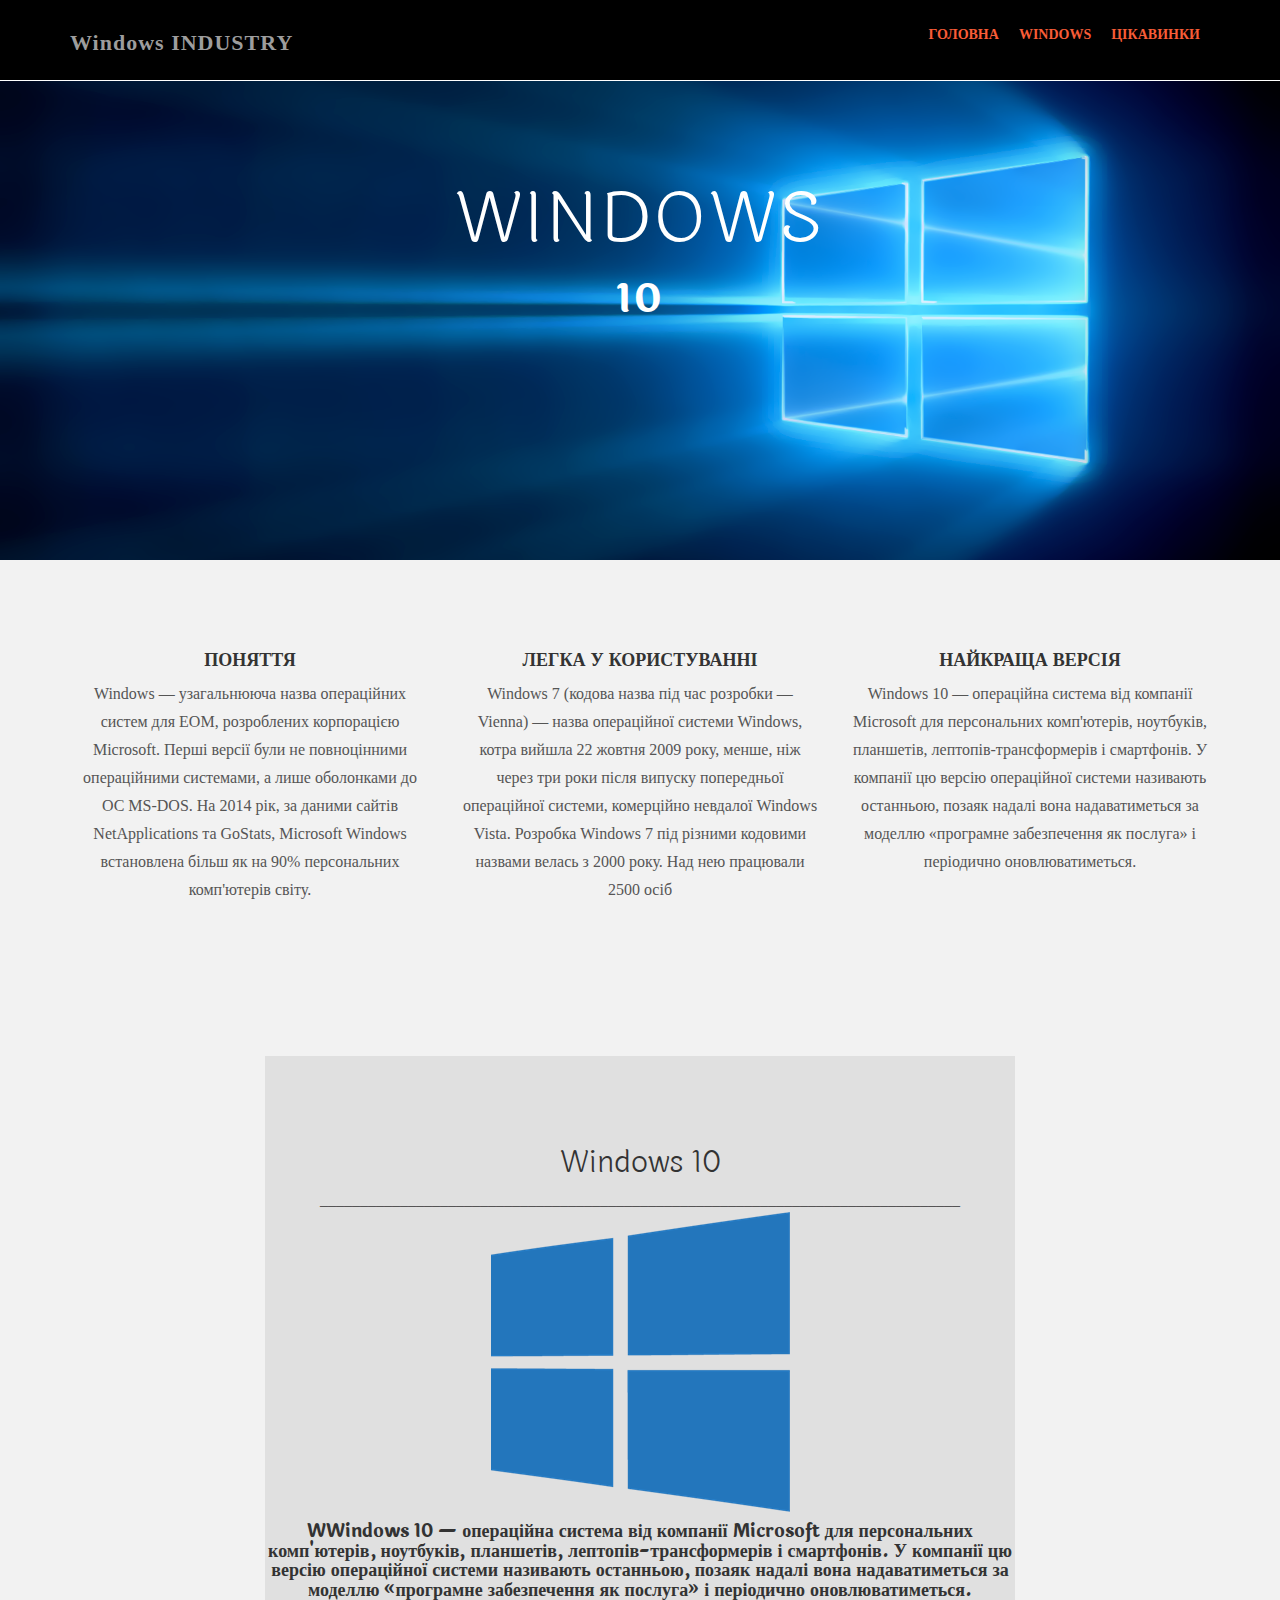
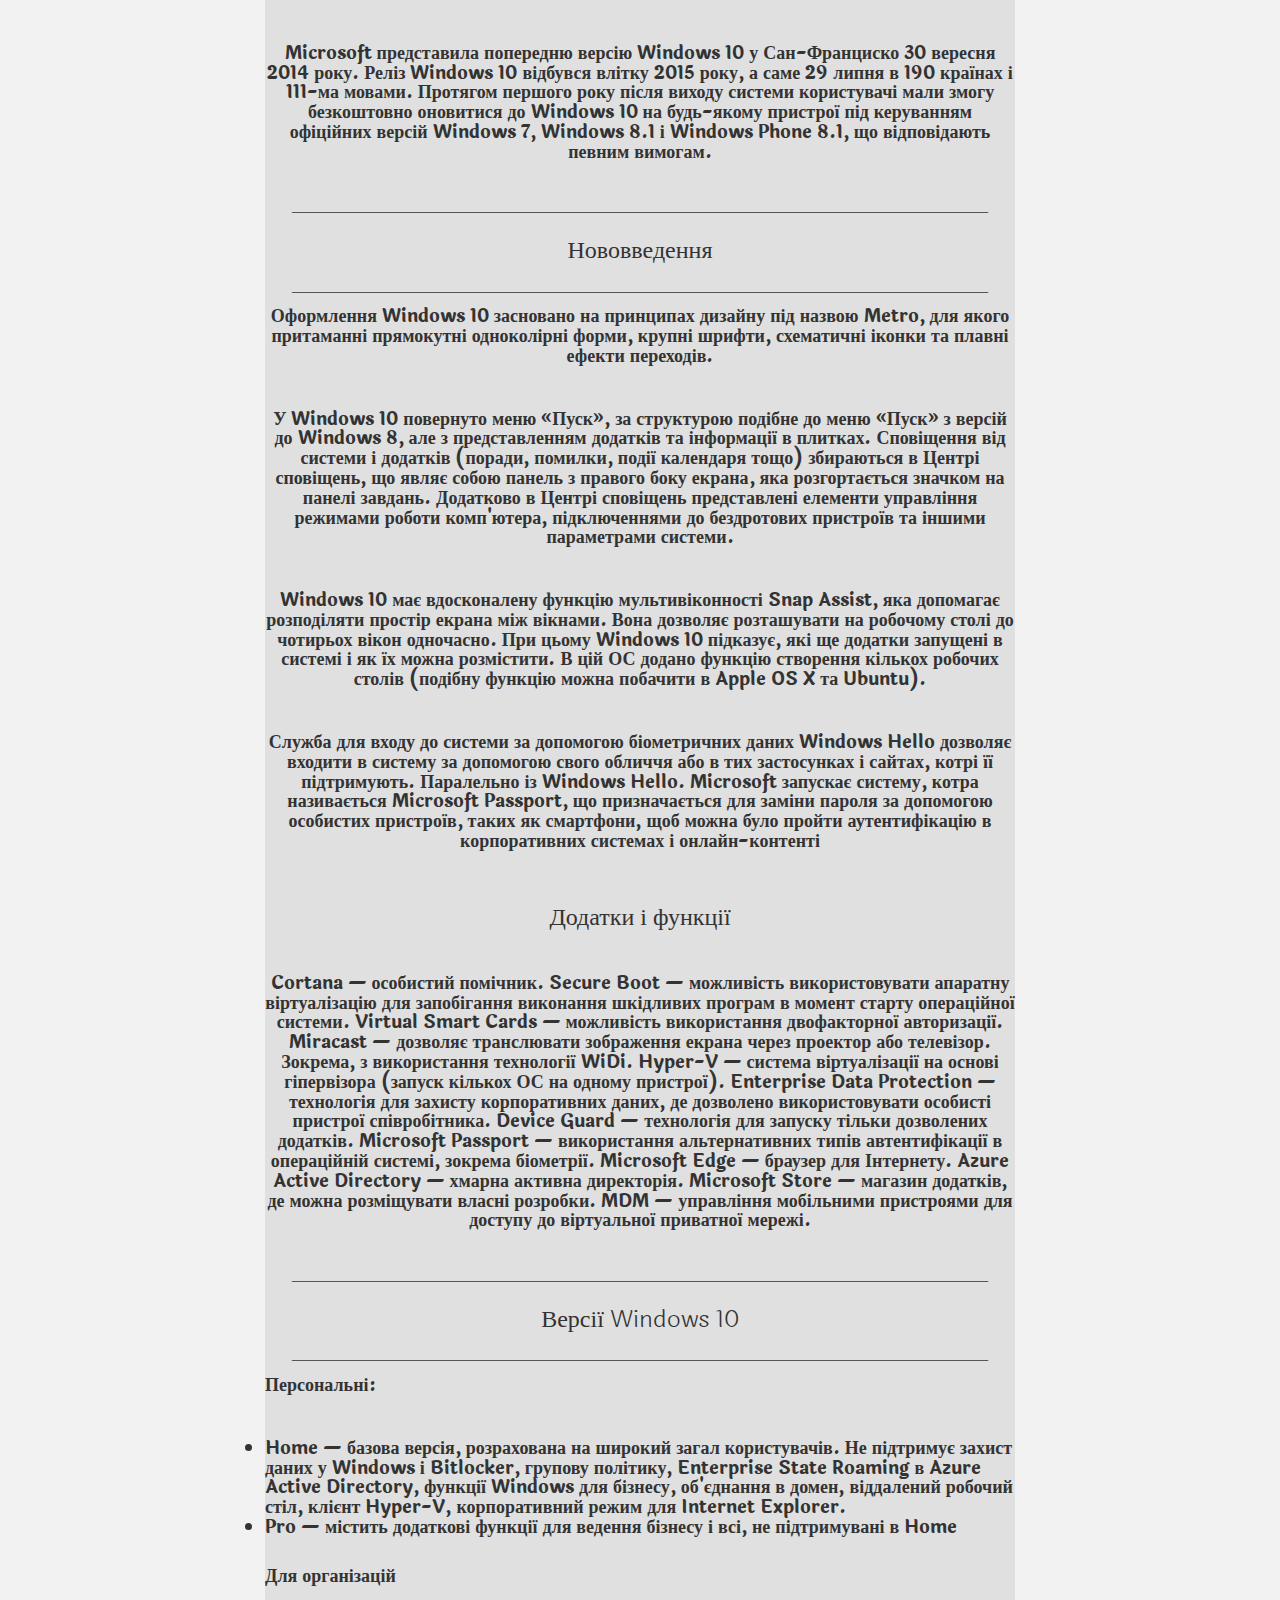
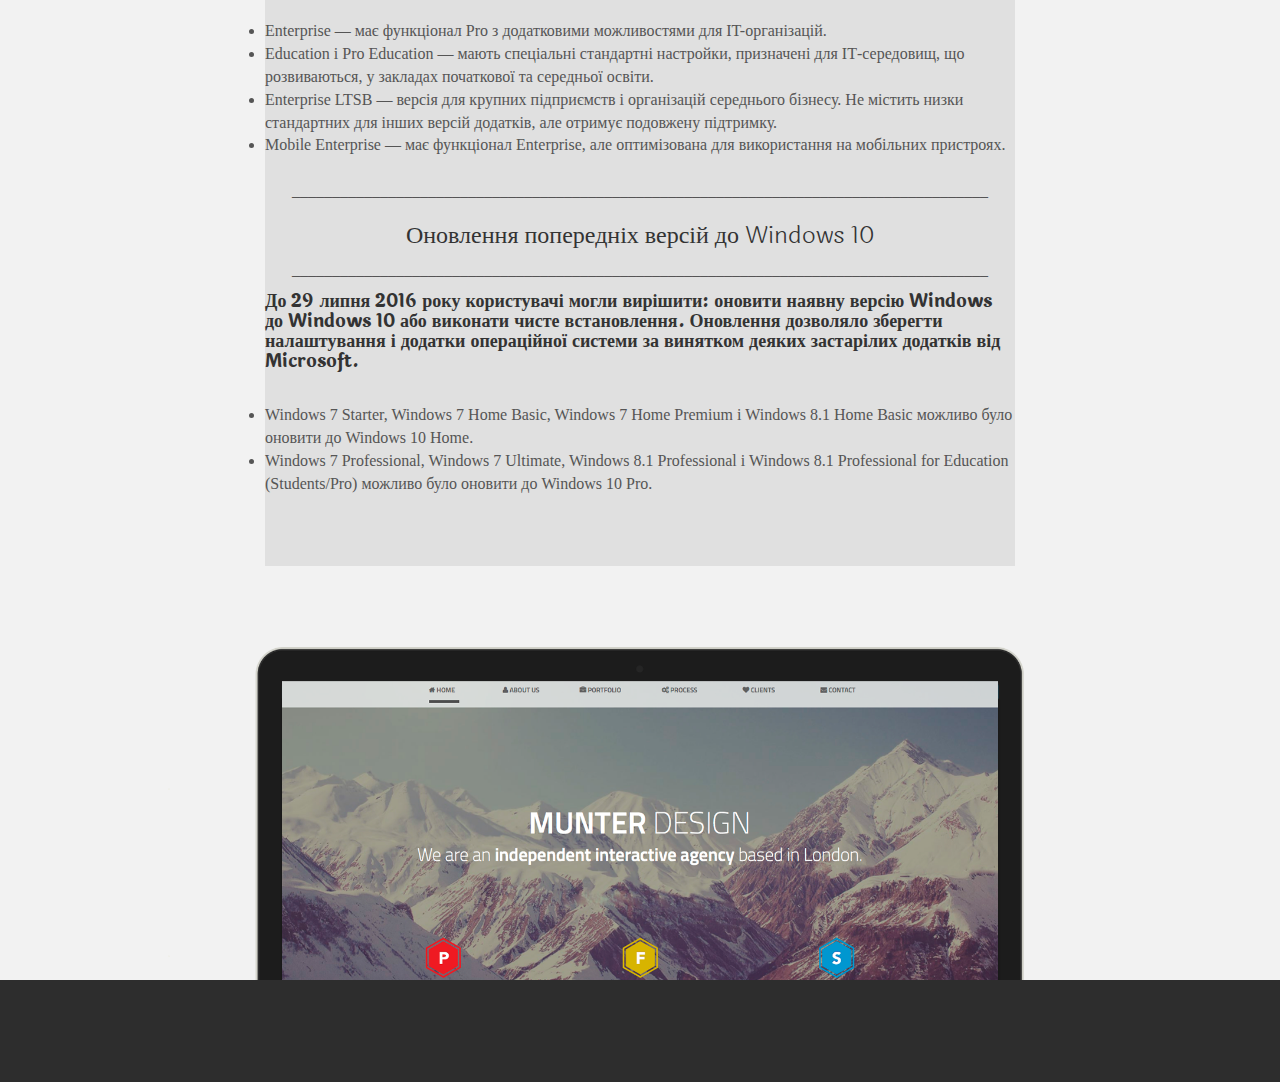
<file: windows10.html>
<!DOCTYPE html>
<html lang="en">
<head>
  <meta charset="utf-8">
  <title>Informational Windows</title>
  
 


  <!-- Bootstrap CSS File -->
  <link href="bootstrap.min.css" rel="stylesheet">

 <link href="https://fonts.googleapis.com/css?family=Laila" rel="stylesheet">

  

  <!-- Main Stylesheet File -->
  <link href="style.css" rel="stylesheet">
  <link rel="stylesheet" href="https://use.fontawesome.com/releases/v5.7.2/css/all.css" integrity="sha384-fnmOCqbTlWIlj8LyTjo7mOUStjsKC4pOpQbqyi7RrhN7udi9RwhKkMHpvLbHG9Sr" crossorigin="anonymous">

</head>

<body>

  <!-- Fixed navbar -->
  <div class="navbar navbar-inverse navbar-fixed-top">
    <div class="container">
      <div class="navbar-header">
        <button type="button" class="navbar-toggle" data-toggle="collapse" data-target=".navbar-collapse">
            <span class="icon-bar"></span>
            <span class="icon-bar"></span>
            <span class="icon-bar"></span>
          </button>
        <a class="navbar-brand" href="#">Windows <i class="fab fa-windows" ></i> INDUSTRY</a>
        </div>

    
      <div class="side">
      <ul class="menu">
        <li class="menu__list"><a href="tsikave.html">ЦІКАВИНКИ</a>
        <li class="menu__list"><a href="#">WINDOWS</a>
          <ul class="menu__drop">
            <li><a href="windows1.0.html">Windows 1.0</a></li>
            <li><a href="windows2.0.html">Windows 2.0</a></li>
            <li><a href="windowsme.html">Windows Me</a></li>
            <li><a href="windowsxp.html">Windows XP</a></li>
            <li><a href="windowsvista.html">Windows Vista</a></li>
            <li><a href="windows7.html">Windows 7.</a></li>
            <li><a href="windows10.html">Windows 10</a></li>
          </ul>
        <li class="menu__list"><a href="index.html">ГОЛОВНА</a>
        </li>
      </ul>
      </div>    

      <!--/.nav-collapse -->
    </div>
  </div>

  <div id="headerwrap">
    <div class="container">
      <div class="row centered">
        <div class="col-lg-8 col-lg-offset-2">
          <h1>WINDOWS</h1>
          <h2>10</h2>
        </div>
      </div>
      <!-- row -->
    </div>
    <!-- container -->
  </div>
  <!-- headerwrap -->

  <div class="container w">
    <div class="row centered">
      <br><br>
      <div class="col-lg-4">
        <i class="fab fa-windows"></i>
        <h4>ПОНЯТТЯ</h4>
        <p>Windows — узагальнююча назва операційних систем для ЕОМ, розроблених корпорацією Microsoft.

Перші версії були не повноцінними операційними системами, а лише оболонками до ОС MS-DOS. На 2014 рік, за даними сайтів NetApplications та GoStats, Microsoft Windows встановлена більш як на 90% персональних комп'ютерів світу.</p>
      </div>
      <!-- col-lg-4 -->

      <div class="col-lg-4">
        <i class="fa fa-laptop"></i>
        <h4>ЛЕГКА У КОРИСТУВАННІ</h4>
        <p>Windows 7 (кодова назва під час розробки — Vienna) — назва операційної системи Windows, котра вийшла 22 жовтня 2009 року, менше, ніж через три роки після випуску попередньої операційної системи, комерційно невдалої Windows Vista. Розробка Windows 7 під різними кодовими назвами велась з 2000 року. Над нею працювали 2500 осіб</p>
      </div>
      <!-- col-lg-4 -->

      <div class="col-lg-4">
        <i class="fa fa-trophy"></i>
        <h4>НАЙКРАЩА ВЕРСІЯ</h4>
        <p>Windows 10 — операційна система від компанії Microsoft для персональних комп'ютерів, ноутбуків, планшетів, лептопів-трансформерів і смартфонів. У компанії цю версію операційної системи називають останньою, позаяк надалі вона надаватиметься за моделлю «програмне забезпечення як послуга» і періодично оновлюватиметься.</p>
      </div>
      <!-- col-lg-4 -->
    </div>
    <!-- row -->
    <br>
    <br>
  </div>
  <!-- container -->

  <!-- PORTFOLIO SECTION -->
  

  <!-- FEATURE SECTION -->
  <div class="container wb">
    <div class="row centered">
      <br><br>
      <div class="col-lg-8 col-lg-offset-2">
        <div class="texxxt">
          <h2>Windows 10</h2>
          ________________________________________________________________________________
          <img src="windows10.png">
          <h4>WWindows 10 — операційна система від компанії Microsoft для персональних комп'ютерів, ноутбуків, планшетів, лептопів-трансформерів і смартфонів. У компанії цю версію операційної системи називають останньою, позаяк надалі вона надаватиметься за моделлю «програмне забезпечення як послуга» і періодично оновлюватиметься.</h4><br>

<h4>Microsoft представила попередню версію Windows 10 у Сан-Франциско 30 вересня 2014 року. Реліз Windows 10 відбувся влітку 2015 року, а саме 29 липня в 190 країнах і 111-ма мовами. Протягом першого року після виходу системи користувачі мали змогу безкоштовно оновитися до Windows 10 на будь-якому пристрої під керуванням офіційних версій Windows 7, Windows 8.1 і Windows Phone 8.1, що відповідають певним вимогам.</h4><br>

_______________________________________________________________________________________
 
<h3>Нововведення</h3>
_______________________________________________________________________________________
<h4>Оформлення Windows 10 засновано на принципах дизайну під назвою Metro, для якого притаманні прямокутні одноколірні форми, крупні шрифти, схематичні іконки та плавні ефекти переходів.</h4><br>

<h4>У Windows 10 повернуто меню «Пуск», за структурою подібне до меню «Пуск» з версій до Windows 8, але з представленням додатків та інформації в плитках. Сповіщення від системи і додатків (поради, помилки, події календаря тощо) збираються в Центрі сповіщень, що являє собою панель з правого боку екрана, яка розгортається значком на панелі завдань. Додатково в Центрі сповіщень представлені елементи управління режимами роботи комп'ютера, підключеннями до бездротових пристроїв та іншими параметрами системи.</h4><br>

<h4>Windows 10 має вдосконалену функцію мультивіконності Snap Assist, яка допомагає розподіляти простір екрана між вікнами. Вона дозволяє розташувати на робочому столі до чотирьох вікон одночасно. При цьому Windows 10 підказує, які ще додатки запущені в системі і як їх можна розмістити. В цій ОС додано функцію створення кількох робочих столів (подібну функцію можна побачити в Apple OS X та Ubuntu).</h4><br>

<h4>Служба для входу до системи за допомогою біометричних даних Windows Hello дозволяє входити в систему за допомогою свого обличчя або в тих застосунках і сайтах, котрі її підтримують. Паралельно із Windows Hello. Microsoft запускає систему, котра називається Microsoft Passport, що призначається для заміни пароля за допомогою особистих пристроїв, таких як смартфони, щоб можна було пройти аутентифікацію в корпоративних системах і онлайн-контенті</h4><br>
<h3>Додатки і функції</h3><br>
<h4>Cortana — особистий помічник. Secure Boot — можливість використовувати апаратну віртуалізацію для запобігання виконання шкідливих програм в момент старту операційної системи. Virtual Smart Cards — можливість використання двофакторної авторизації. Miracast — дозволяє транслювати зображення екрана через проектор або телевізор. Зокрема, з використання технології WiDi. Hyper-V — система віртуалізації на основі гіпервізора (запуск кількох ОС на одному пристрої). Enterprise Data Protection — технологія для захисту корпоративних даних, де дозволено використовувати особисті пристрої співробітника. Device Guard — технологія для запуску тільки дозволених додатків. Microsoft Passport — використання альтернативних типів автентифікації в операційній системі, зокрема біометрії. Microsoft Edge — браузер для Інтернету. Azure Active Directory — хмарна активна директорія. Microsoft Store — магазин додатків, де можна розміщувати власні розробки. MDM — управління мобільними пристроями для доступу до віртуальної приватної мережі.</h4><br>
_______________________________________________________________________________________
<h3>Версії Windows 10</h3>
_______________________________________________________________________________________
<div class="text1">
<h4>Персональні:</h4><br>
<h4><li>Home — базова версія, розрахована на широкий загал користувачів. Не підтримує захист даних у Windows і Bitlocker, групову політику, Enterprise State Roaming в Azure Active Directory, функції Windows для бізнесу, об'єднання в домен, віддалений робочий стіл, клієнт Hyper-V, корпоративний режим для Internet Explorer.</li>
<li>Pro — містить додаткові функції для ведення бізнесу і всі, не підтримувані в Home</li><br>
<h4>Для організацій</h4><br>
<li>Enterprise — має функціонал Pro з додатковими можливостями для IT-організацій.</li>
<li>Education і Pro Education — мають спеціальні стандартні настройки, призначені для ІТ-середовищ, що розвиваються, у закладах початкової та середньої освіти.</li>
<li>Enterprise LTSB — версія для крупних підприємств і організацій середнього бізнесу. Не містить низки стандартних для інших версій додатків, але отримує подовжену підтримку.</li>
<li>Mobile Enterprise — має функціонал Enterprise, але оптимізована для використання на мобільних пристроях.</li></h4></div><br>
_______________________________________________________________________________________
<h3>Оновлення попередніх версій до Windows 10</h3>
_______________________________________________________________________________________
<div class="text1">
<h4>До 29 липня 2016 року користувачі могли вирішити: оновити наявну версію Windows до Windows 10 або виконати чисте встановлення. Оновлення дозволяло зберегти налаштування і додатки операційної системи за винятком деяких застарілих додатків від Microsoft.</h4><br>

<li>Windows 7 Starter, Windows 7 Home Basic, Windows 7 Home Premium і Windows 8.1 Home Basic можливо було оновити до Windows 10 Home.</li>
<li>Windows 7 Professional, Windows 7 Ultimate, Windows 8.1 Professional і Windows 8.1 Professional for Education (Students/Pro) можливо було оновити до Windows 10 Pro.</li>
</div>

          
</div>
        <p><br/><br/></p>
      </div>
      <div class="col-lg-2"></div>
      <div class="col-lg-10 col-lg-offset-1">
        <img class="img-responsive" src="munter.png" alt="">
      </div>
    </div>
    <!-- row -->
  </div>
  <!-- container -->

  

  

  <!-- FOOTER -->
  <div id="f">
    <div class="container">
      <div class="row centered">
        <a href="#"><i class="fab fa-twitter"></i></a><a href="#"><i class="fab fa-facebook"></i></a><a href="#"><i class="fab fa-instagram"></i></a>
        <a href="#"><i class="fab fa-vk"></i></a>
      </div>
      <!-- row -->
    </div>
    <!-- container -->
  </div>
  <!-- Footer -->

  <!-- MODAL FOR CONTACT -->
  <!-- Modal -->
  

           </div>
         </div>
       </div>
  
      </div>
      <!-- /.modal-content -->
    </div>
    <!-- /.modal-dialog -->
  </div>
  <!-- /.modal -->

 
 

</body>
</html>
</file>
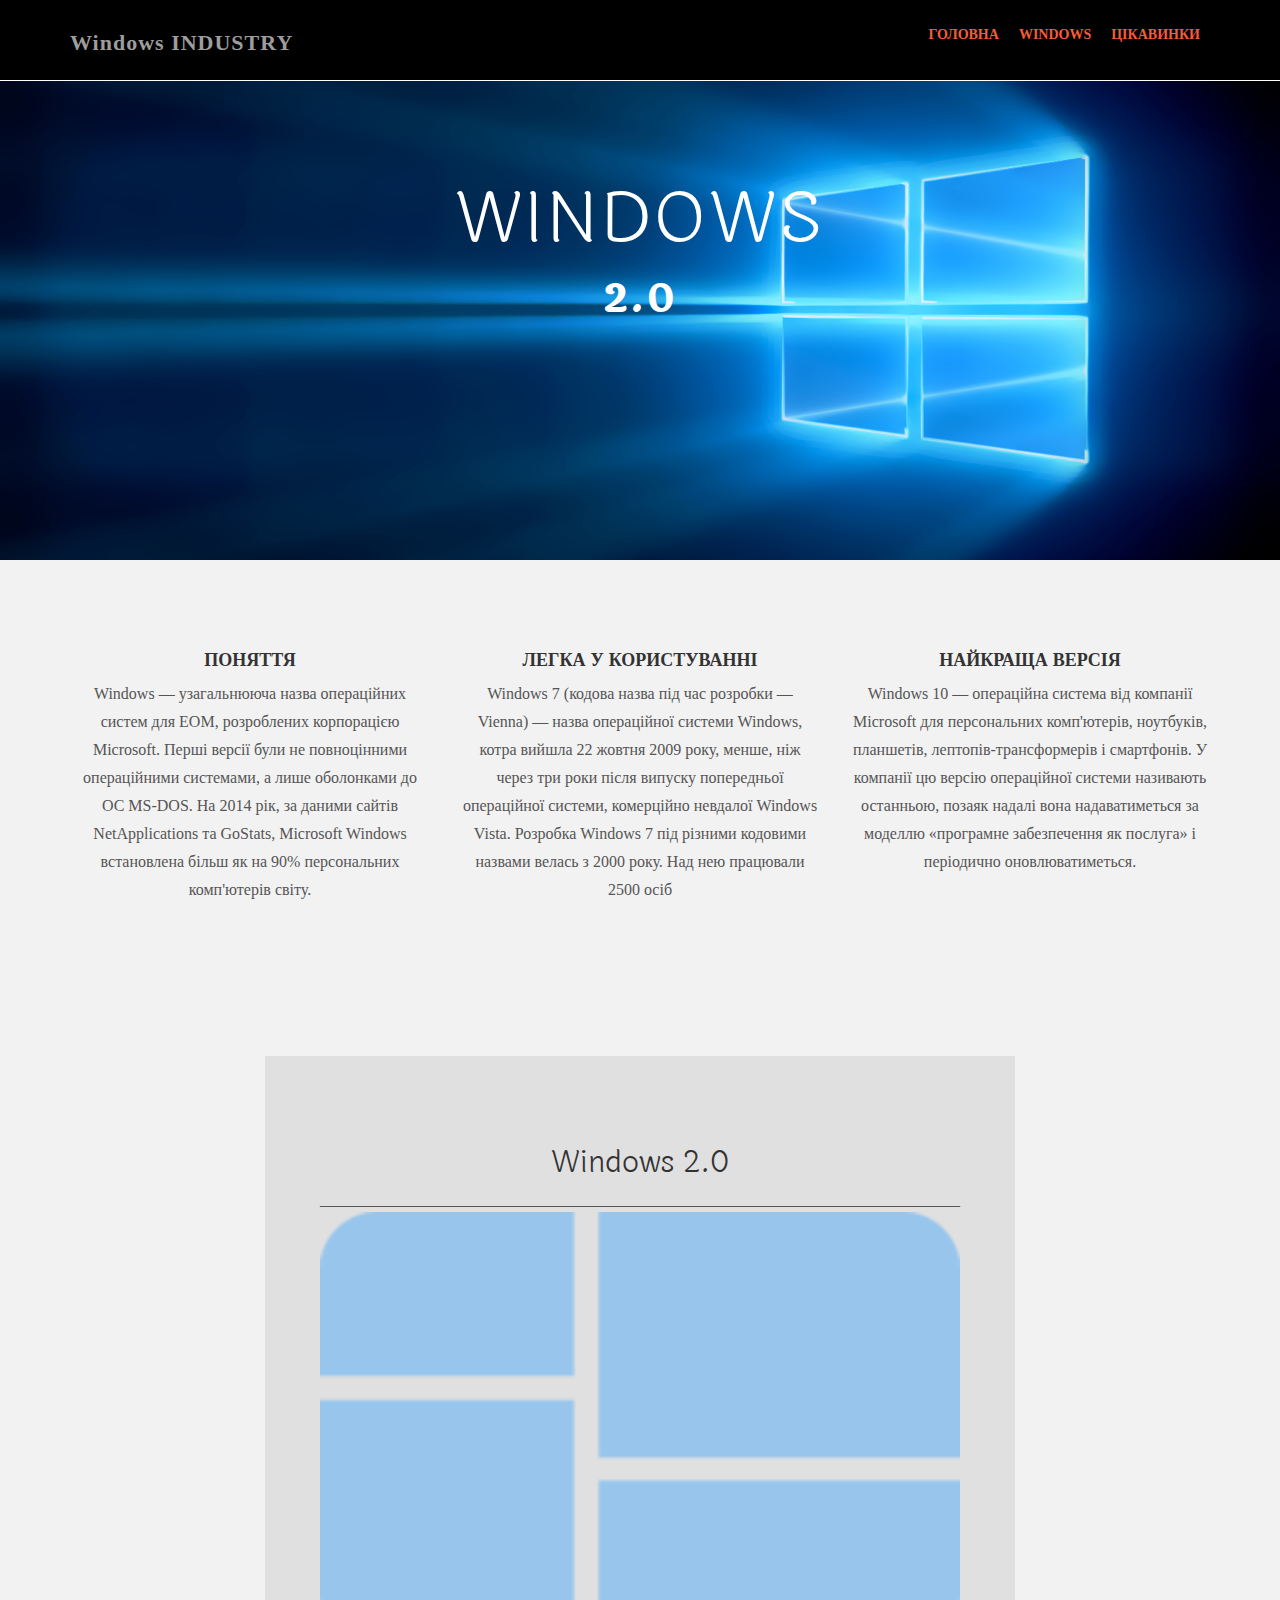
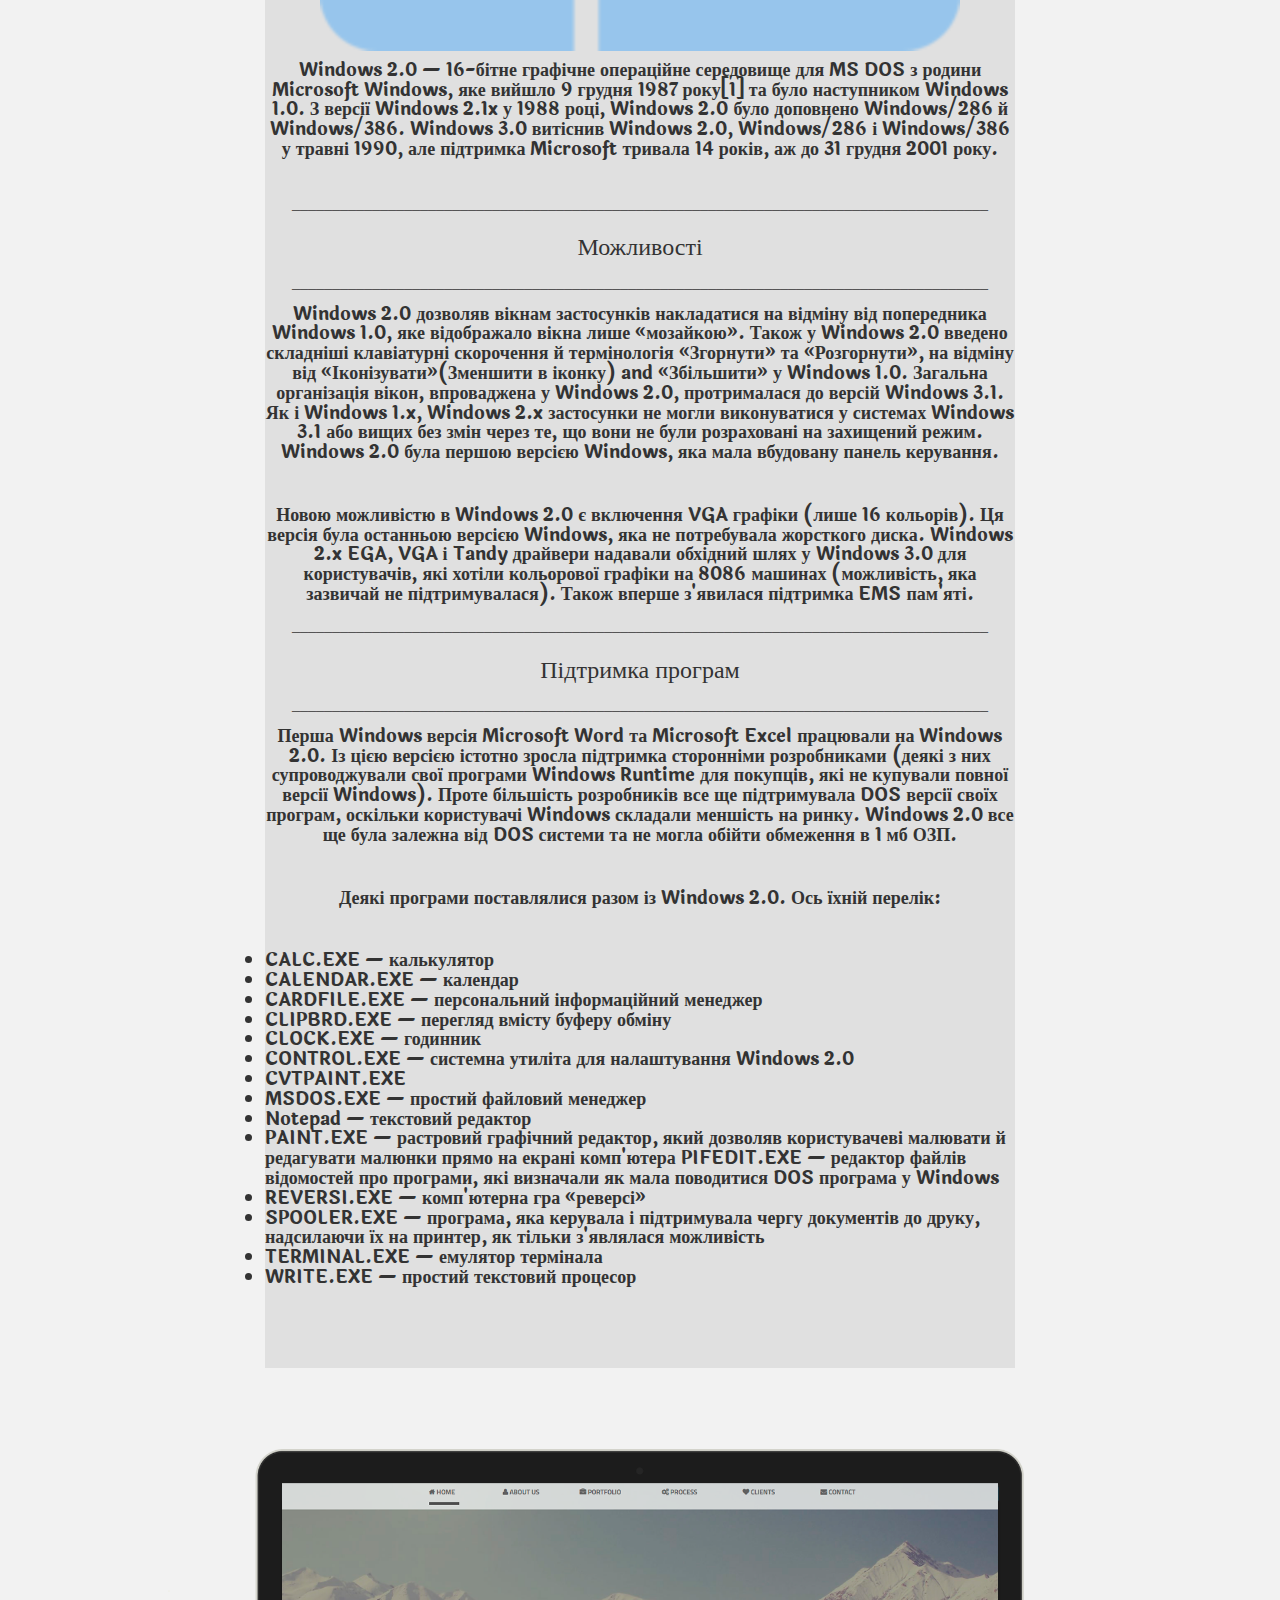
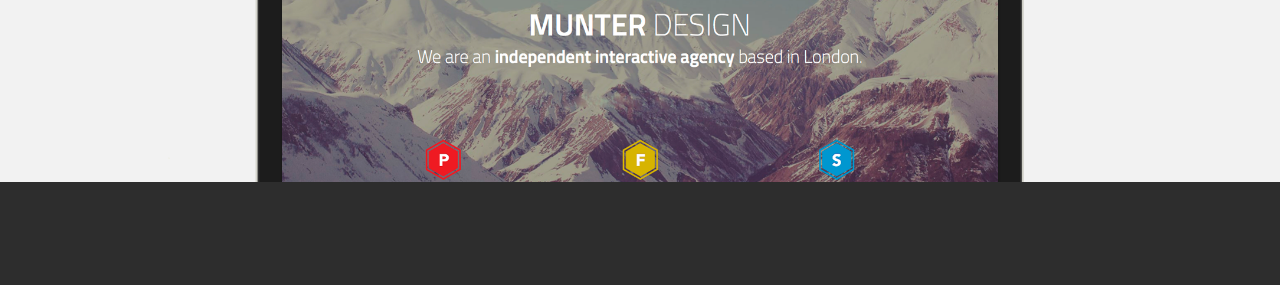
<file: windows2.0.html>
<!DOCTYPE html>
<html lang="en">
<head>
  <meta charset="utf-8">
  <title>Informational Windows</title>
  
 


  <!-- Bootstrap CSS File -->
  <link href="bootstrap.min.css" rel="stylesheet">

 <link href="https://fonts.googleapis.com/css?family=Laila" rel="stylesheet">

  

  <!-- Main Stylesheet File -->
  <link href="style.css" rel="stylesheet">
  <link rel="stylesheet" href="https://use.fontawesome.com/releases/v5.7.2/css/all.css" integrity="sha384-fnmOCqbTlWIlj8LyTjo7mOUStjsKC4pOpQbqyi7RrhN7udi9RwhKkMHpvLbHG9Sr" crossorigin="anonymous">

</head>

<body>

  <!-- Fixed navbar -->
  <div class="navbar navbar-inverse navbar-fixed-top">
    <div class="container">
      <div class="navbar-header">
        <button type="button" class="navbar-toggle" data-toggle="collapse" data-target=".navbar-collapse">
            <span class="icon-bar"></span>
            <span class="icon-bar"></span>
            <span class="icon-bar"></span>
          </button>
        <a class="navbar-brand" href="#">Windows <i class="fab fa-windows" ></i> INDUSTRY</a>
        </div>

    
      <div class="side">
      <ul class="menu">
        <li class="menu__list"><a href="#">ЦІКАВИНКИ</a>
        <li class="menu__list"><a href="#">WINDOWS</a>
          <ul class="menu__drop">
            <li><a href="windows1.0.html">Windows 1.0</a></li>
            <li><a href="windows2.0.html">Windows 2.0</a></li>
            <li><a href="windowsme.html">Windows Me</a></li>
            <li><a href="windowsxp.html">Windows XP</a></li>
            <li><a href="#">Windows Vista</a></li>
            <li><a href="#">Windows 7.</a></li>
            <li><a href="#">Windows 8.</a></li>
            <li><a href="#">Windows 10</a></li>
          </ul>
        <li class="menu__list"><a href="index.html">ГОЛОВНА</a>
        </li>
      </ul>
      </div>    

      <!--/.nav-collapse -->
    </div>
  </div>

  <div id="headerwrap">
    <div class="container">
      <div class="row centered">
        <div class="col-lg-8 col-lg-offset-2">
          <h1>WINDOWS</h1>
          <h2>2.0</h2>
        </div>
      </div>
      <!-- row -->
    </div>
    <!-- container -->
  </div>
  <!-- headerwrap -->

  <div class="container w">
    <div class="row centered">
      <br><br>
      <div class="col-lg-4">
        <i class="fab fa-windows"></i>
        <h4>ПОНЯТТЯ</h4>
        <p>Windows — узагальнююча назва операційних систем для ЕОМ, розроблених корпорацією Microsoft.

Перші версії були не повноцінними операційними системами, а лише оболонками до ОС MS-DOS. На 2014 рік, за даними сайтів NetApplications та GoStats, Microsoft Windows встановлена більш як на 90% персональних комп'ютерів світу.</p>
      </div>
      <!-- col-lg-4 -->

      <div class="col-lg-4">
        <i class="fa fa-laptop"></i>
        <h4>ЛЕГКА У КОРИСТУВАННІ</h4>
        <p>Windows 7 (кодова назва під час розробки — Vienna) — назва операційної системи Windows, котра вийшла 22 жовтня 2009 року, менше, ніж через три роки після випуску попередньої операційної системи, комерційно невдалої Windows Vista. Розробка Windows 7 під різними кодовими назвами велась з 2000 року. Над нею працювали 2500 осіб</p>
      </div>
      <!-- col-lg-4 -->

      <div class="col-lg-4">
        <i class="fa fa-trophy"></i>
        <h4>НАЙКРАЩА ВЕРСІЯ</h4>
        <p>Windows 10 — операційна система від компанії Microsoft для персональних комп'ютерів, ноутбуків, планшетів, лептопів-трансформерів і смартфонів. У компанії цю версію операційної системи називають останньою, позаяк надалі вона надаватиметься за моделлю «програмне забезпечення як послуга» і періодично оновлюватиметься.</p>
      </div>
      <!-- col-lg-4 -->
    </div>
    <!-- row -->
    <br>
    <br>
  </div>
  <!-- container -->

  <!-- PORTFOLIO SECTION -->
  

  <!-- FEATURE SECTION -->
  <div class="container wb">
    <div class="row centered">
      <br><br>
      <div class="col-lg-8 col-lg-offset-2">
        <div class="texxxt">
          <h2>Windows 2.0</h2>
          ________________________________________________________________________________
          <img src="windows1.0.png">
          <h4>Windows 2.0 — 16-бітне графічне операційне середовище для MS DOS з родини Microsoft Windows, яке вийшло 9 грудня 1987 року[1] та було наступником Windows 1.0. З версії Windows 2.1x у 1988 році, Windows 2.0 було доповнено Windows/286 й Windows/386. Windows 3.0 витіснив Windows 2.0, Windows/286 і Windows/386 у травні 1990, але підтримка Microsoft тривала 14 років, аж до 31 грудня 2001 року.</h4><br>

         
_______________________________________________________________________________________
<h3>Можливості</h3>
_______________________________________________________________________________________
<h4>Windows 2.0 дозволяв вікнам застосунків накладатися на відміну від попередника Windows 1.0, яке відображало вікна лише «мозайкою». Також у Windows 2.0 введено складніші клавіатурні скорочення й термінологія «Згорнути» та «Розгорнути», на відміну від «Іконізувати»(Зменшити в іконку) and «Збільшити» у Windows 1.0. Загальна організація вікон, впроваджена у Windows 2.0, протрималася до версій Windows 3.1. Як і Windows 1.x, Windows 2.x застосунки не могли виконуватися у системах Windows 3.1 або вищих без змін через те, що вони не були розраховані на захищений режим. Windows 2.0 була першою версією Windows, яка мала вбудовану панель керування.</h4><br>

<h4>Новою можливістю в Windows 2.0 є включення VGA графіки (лише 16 кольорів). Ця версія була останньою версією Windows, яка не потребувала жорсткого диска. Windows 2.x EGA, VGA і Tandy драйвери надавали обхідний шлях у Windows 3.0 для користувачів, які хотіли кольорової графіки на 8086 машинах (можливість, яка зазвичай не підтримувалася). Також вперше з'явилася підтримка EMS пам'яті.</h4>
_______________________________________________________________________________________
<h3>Підтримка програм</h3>
_______________________________________________________________________________________
<h4>Перша Windows версія Microsoft Word та Microsoft Excel працювали на Windows 2.0. Із цією версією істотно зросла підтримка сторонніми розробниками (деякі з них супроводжували свої програми Windows Runtime для покупців, які не купували повної версії Windows). Проте більшість розробників все ще підтримувала DOS версії своїх програм, оскільки користувачі Windows складали меншість на ринку. Windows 2.0 все ще була залежна від DOS системи та не могла обійти обмеження в 1 мб ОЗП.</h4><br>

<h4>Деякі програми поставлялися разом із Windows 2.0. Ось їхній перелік:</h4><br>
<div class="text1"><h4>
  <li>CALC.EXE — калькулятор</li>
<li>CALENDAR.EXE — календар</li>
<li>CARDFILE.EXE — персональний інформаційний менеджер</li>
<li>CLIPBRD.EXE — перегляд вмісту буферу обміну</li>
<li>CLOCK.EXE — годинник</li>
<li>CONTROL.EXE — системна утиліта для налаштування Windows 2.0</li>
<li>CVTPAINT.EXE</li>
<li>MSDOS.EXE — простий файловий менеджер</li>
<li>Notepad — текстовий редактор</li>
<li>PAINT.EXE — растровий графічний редактор, який дозволяв користувачеві малювати й редагувати малюнки прямо на екрані комп'ютера
PIFEDIT.EXE — редактор файлів відомостей про програми, які визначали як мала поводитися DOS програма у Windows</li>
<li>REVERSI.EXE — комп'ютерна гра «реверсі»</li>
<li>SPOOLER.EXE — програма, яка керувала і підтримувала чергу документів до друку, надсилаючи їх на принтер, як тільки з'являлася можливість</li>
<li>TERMINAL.EXE — емулятор термінала</li>
<li>WRITE.EXE — простий текстовий процесор</li>
</h4>
</div>



          
</div>
        <p><br/><br/></p>
      </div>
      <div class="col-lg-2"></div>
      <div class="col-lg-10 col-lg-offset-1">
        <img class="img-responsive" src="munter.png" alt="">
      </div>
    </div>
    <!-- row -->
  </div>
  <!-- container -->

  

  

  <!-- FOOTER -->
  <div id="f">
    <div class="container">
      <div class="row centered">
        <a href="#"><i class="fab fa-twitter"></i></a><a href="#"><i class="fab fa-facebook"></i></a><a href="#"><i class="fab fa-instagram"></i></a>
        <a href="#"><i class="fab fa-vk"></i></a>
      </div>
      <!-- row -->
    </div>
    <!-- container -->
  </div>
  <!-- Footer -->

  <!-- MODAL FOR CONTACT -->
  <!-- Modal -->
  

           </div>
         </div>
       </div>
  
      </div>
      <!-- /.modal-content -->
    </div>
    <!-- /.modal-dialog -->
  </div>
  <!-- /.modal -->

 
 

</body>
</html>
</file>
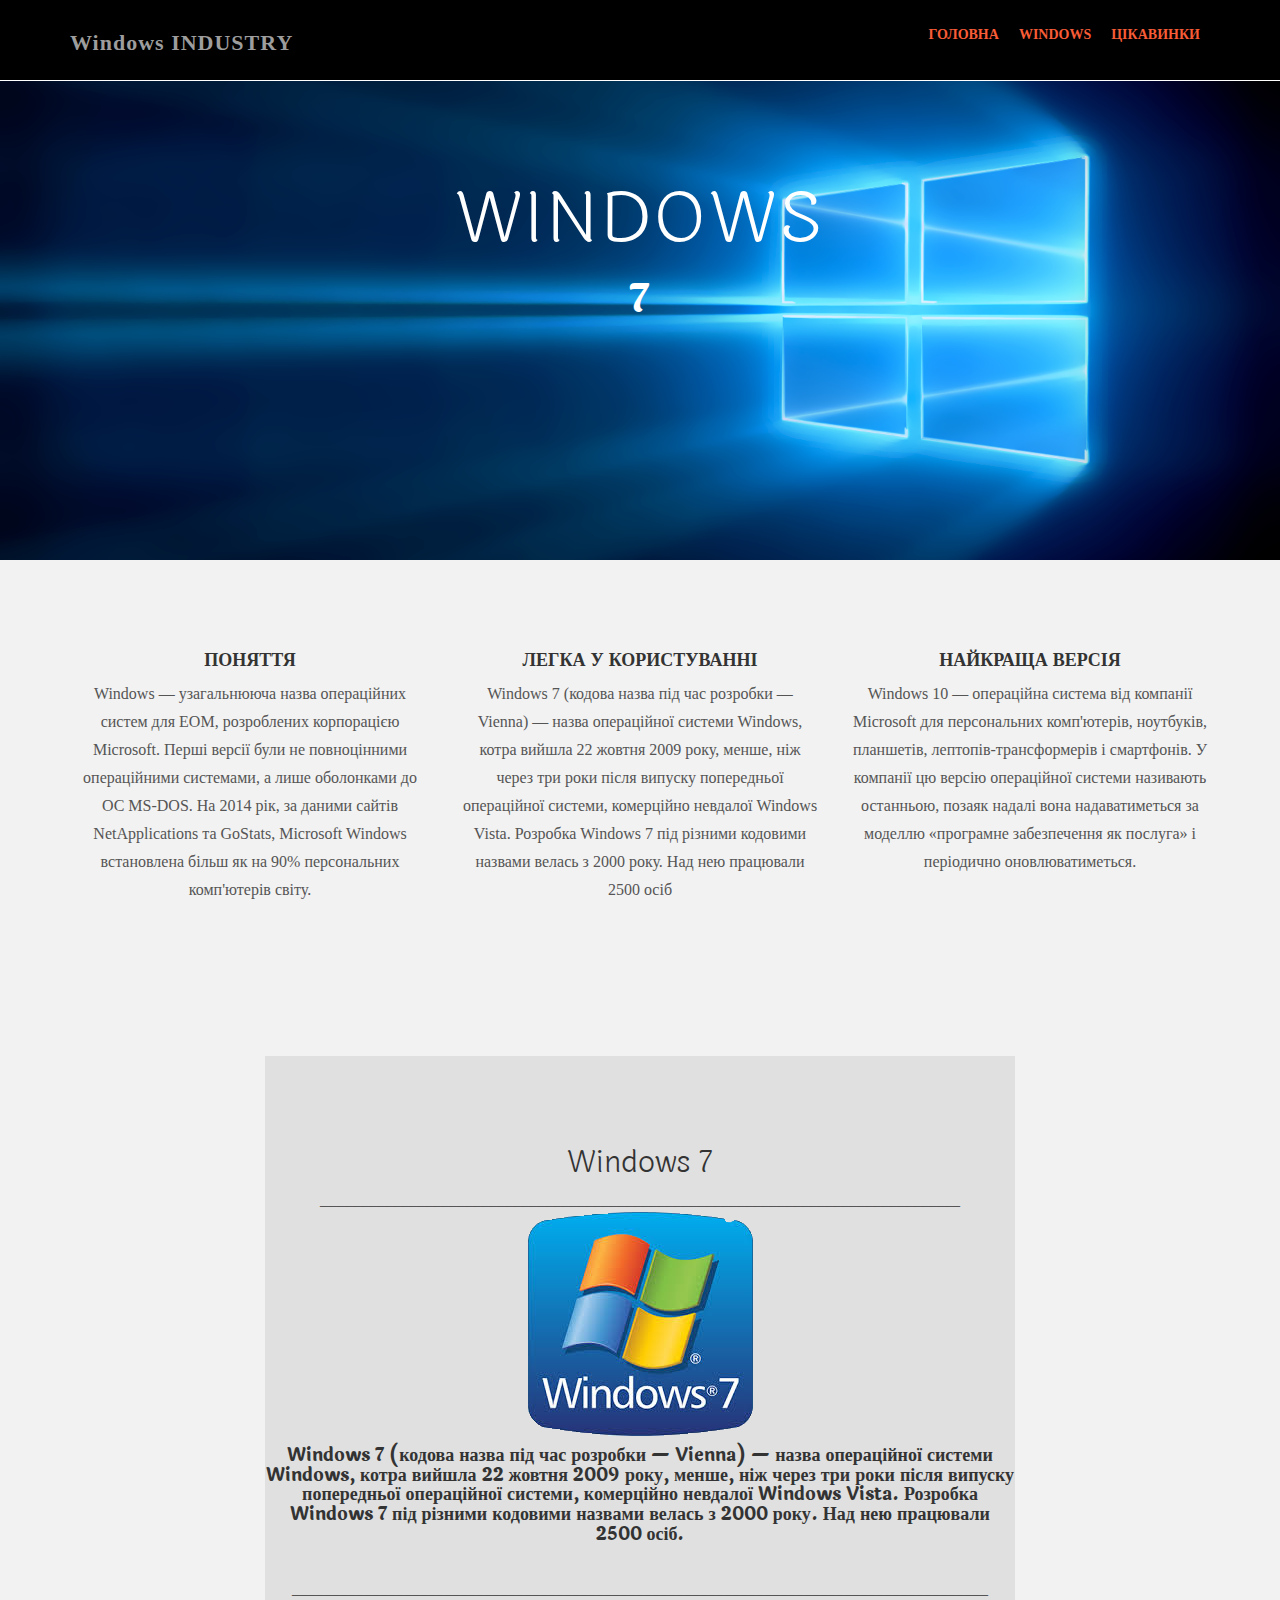
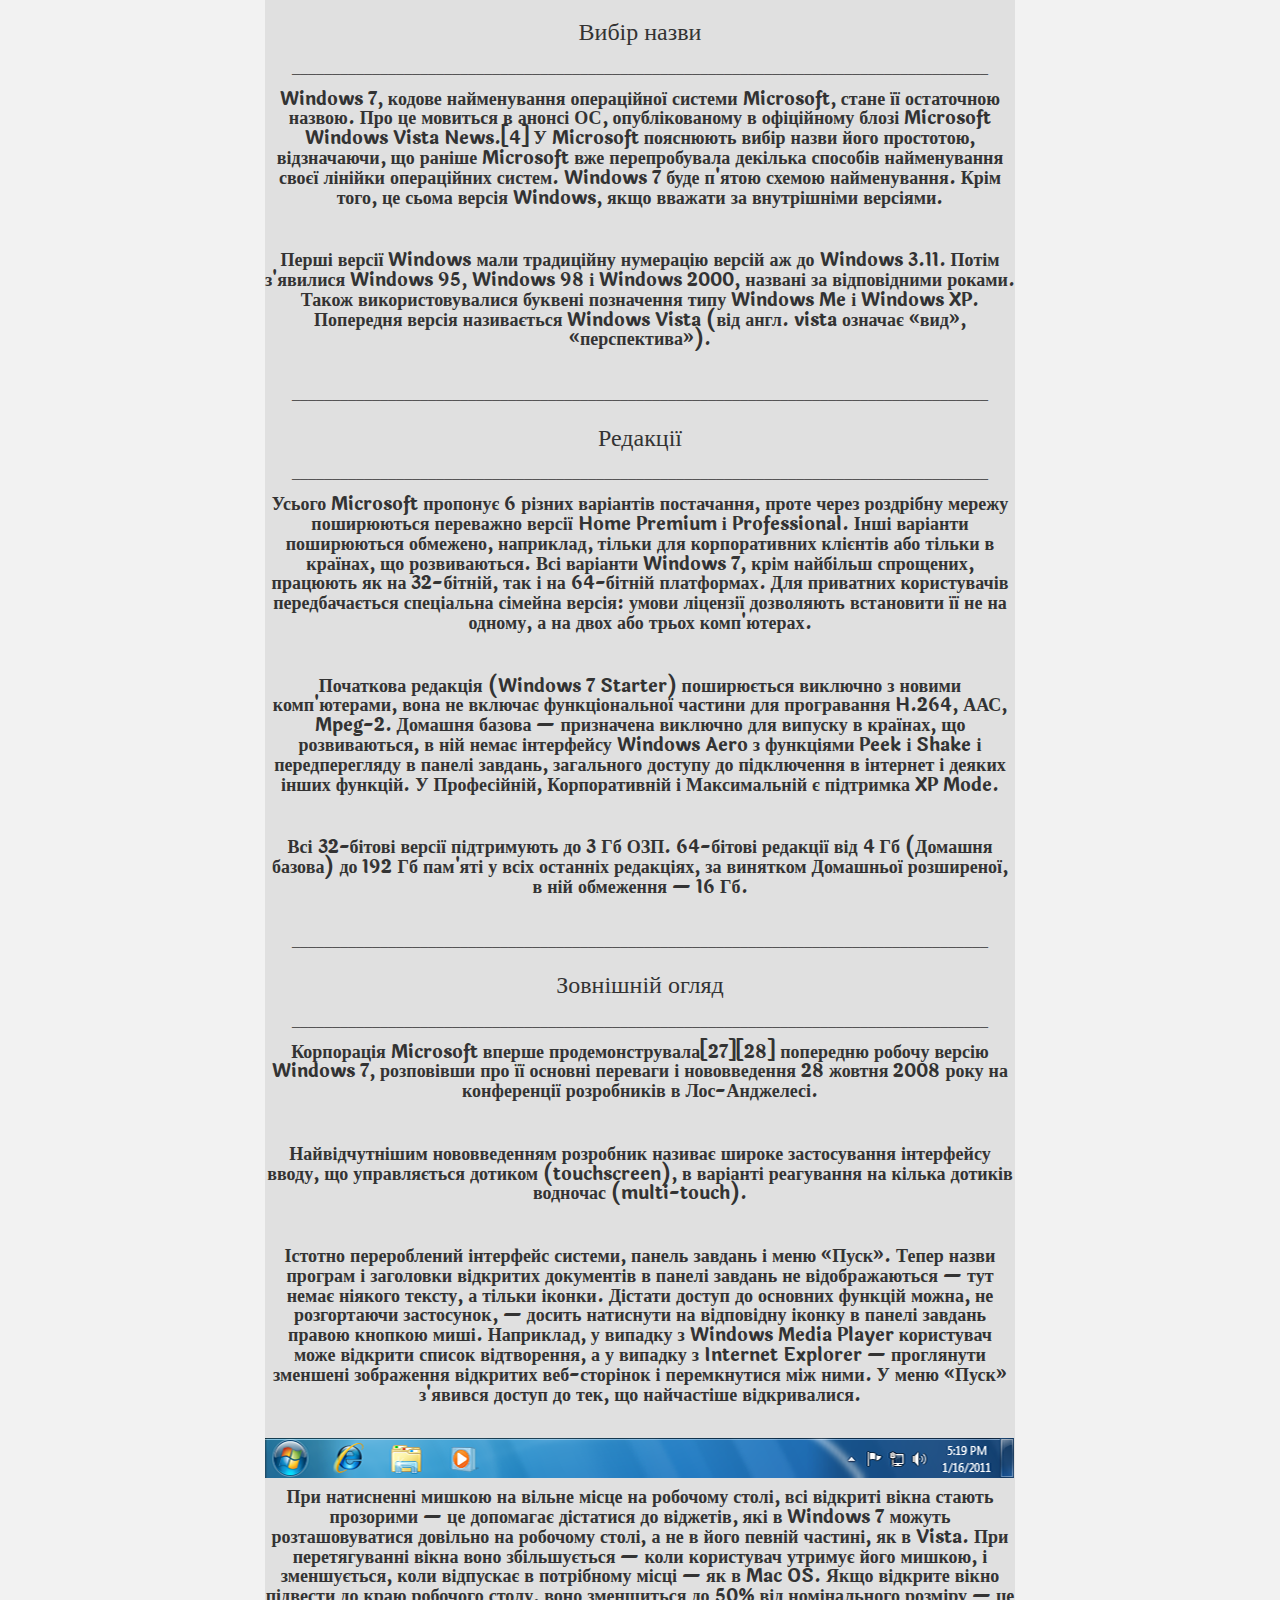
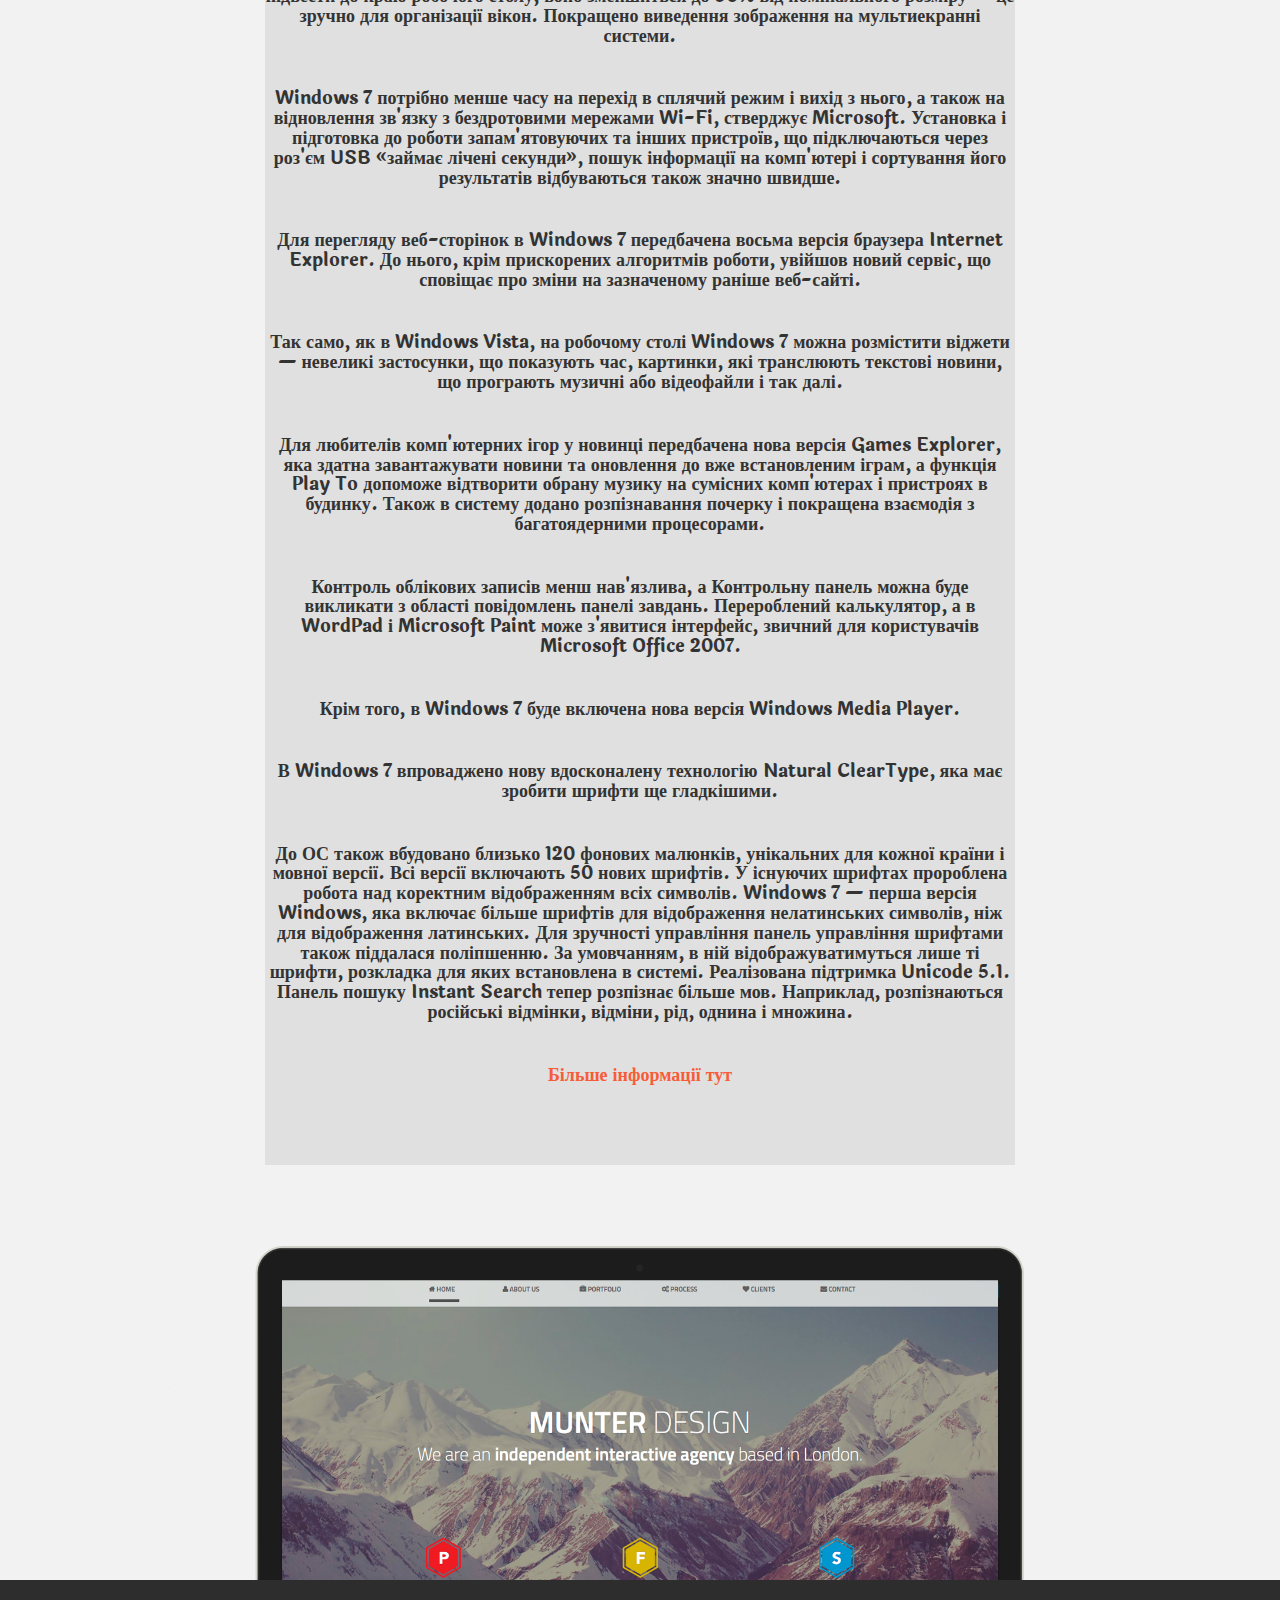
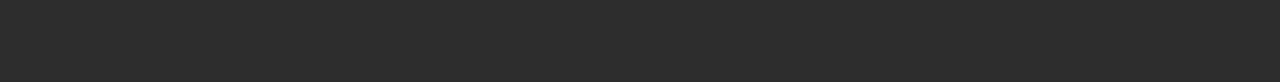
<file: windows7.html>
<!DOCTYPE html>
<html lang="en">
<head>
  <meta charset="utf-8">
  <title>Informational Windows</title>
  
 


  <!-- Bootstrap CSS File -->
  <link href="bootstrap.min.css" rel="stylesheet">

 <link href="https://fonts.googleapis.com/css?family=Laila" rel="stylesheet">

  

  <!-- Main Stylesheet File -->
  <link href="style.css" rel="stylesheet">
  <link rel="stylesheet" href="https://use.fontawesome.com/releases/v5.7.2/css/all.css" integrity="sha384-fnmOCqbTlWIlj8LyTjo7mOUStjsKC4pOpQbqyi7RrhN7udi9RwhKkMHpvLbHG9Sr" crossorigin="anonymous">

</head>

<body>

  <!-- Fixed navbar -->
  <div class="navbar navbar-inverse navbar-fixed-top">
    <div class="container">
      <div class="navbar-header">
        <button type="button" class="navbar-toggle" data-toggle="collapse" data-target=".navbar-collapse">
            <span class="icon-bar"></span>
            <span class="icon-bar"></span>
            <span class="icon-bar"></span>
          </button>
        <a class="navbar-brand" href="#">Windows <i class="fab fa-windows" ></i> INDUSTRY</a>
        </div>

    
      <div class="side">
      <ul class="menu">
        <li class="menu__list"><a href="tsikave.html">ЦІКАВИНКИ</a>
        <li class="menu__list"><a href="#">WINDOWS</a>
          <ul class="menu__drop">
            <li><a href="windows1.0.html">Windows 1.0</a></li>
            <li><a href="windows2.0.html">Windows 2.0</a></li>
            <li><a href="windowsme.html">Windows Me</a></li>
            <li><a href="windowsxp.html">Windows XP</a></li>
            <li><a href="windowsvista.html">Windows Vista</a></li>
            <li><a href="windows7.html">Windows 7.</a></li>
            <li><a href="windows10.html">Windows 10</a></li>
          </ul>
        <li class="menu__list"><a href="index.html">ГОЛОВНА</a>
        </li>
      </ul>
      </div>    

      <!--/.nav-collapse -->
    </div>
  </div>

  <div id="headerwrap">
    <div class="container">
      <div class="row centered">
        <div class="col-lg-8 col-lg-offset-2">
          <h1>WINDOWS</h1>
          <h2>7</h2>
        </div>
      </div>
      <!-- row -->
    </div>
    <!-- container -->
  </div>
  <!-- headerwrap -->

  <div class="container w">
    <div class="row centered">
      <br><br>
      <div class="col-lg-4">
        <i class="fab fa-windows"></i>
        <h4>ПОНЯТТЯ</h4>
        <p>Windows — узагальнююча назва операційних систем для ЕОМ, розроблених корпорацією Microsoft.

Перші версії були не повноцінними операційними системами, а лише оболонками до ОС MS-DOS. На 2014 рік, за даними сайтів NetApplications та GoStats, Microsoft Windows встановлена більш як на 90% персональних комп'ютерів світу.</p>
      </div>
      <!-- col-lg-4 -->

      <div class="col-lg-4">
        <i class="fa fa-laptop"></i>
        <h4>ЛЕГКА У КОРИСТУВАННІ</h4>
        <p>Windows 7 (кодова назва під час розробки — Vienna) — назва операційної системи Windows, котра вийшла 22 жовтня 2009 року, менше, ніж через три роки після випуску попередньої операційної системи, комерційно невдалої Windows Vista. Розробка Windows 7 під різними кодовими назвами велась з 2000 року. Над нею працювали 2500 осіб</p>
      </div>
      <!-- col-lg-4 -->

      <div class="col-lg-4">
        <i class="fa fa-trophy"></i>
        <h4>НАЙКРАЩА ВЕРСІЯ</h4>
        <p>Windows 10 — операційна система від компанії Microsoft для персональних комп'ютерів, ноутбуків, планшетів, лептопів-трансформерів і смартфонів. У компанії цю версію операційної системи називають останньою, позаяк надалі вона надаватиметься за моделлю «програмне забезпечення як послуга» і періодично оновлюватиметься.</p>
      </div>
      <!-- col-lg-4 -->
    </div>
    <!-- row -->
    <br>
    <br>
  </div>
  <!-- container -->

  <!-- PORTFOLIO SECTION -->
  

  <!-- FEATURE SECTION -->
  <div class="container wb">
    <div class="row centered">
      <br><br>
      <div class="col-lg-8 col-lg-offset-2">
        <div class="texxxt">
          <h2>Windows 7</h2>
          ________________________________________________________________________________
          <img src="windows7.png">
          <h4>Windows 7 (кодова назва під час розробки — Vienna) — назва операційної системи Windows, котра вийшла 22 жовтня 2009 року, менше, ніж через три роки після випуску попередньої операційної системи, комерційно невдалої Windows Vista. Розробка Windows 7 під різними кодовими назвами велась з 2000 року. Над нею працювали 2500 осіб.</h4><br>

_______________________________________________________________________________________
 
<h3>Вибір назви</h3>
_______________________________________________________________________________________
<h4>Windows 7, кодове найменування операційної системи Microsoft, стане її остаточною назвою. Про це мовиться в анонсі ОС, опублікованому в офіційному блозі Microsoft Windows Vista News.[4] У Microsoft пояснюють вибір назви його простотою, відзначаючи, що раніше Microsoft вже перепробувала декілька способів найменування своєї лінійки операційних систем. Windows 7 буде п'ятою схемою найменування. Крім того, це сьома версія Windows, якщо вважати за внутрішніми версіями.</h4><br>
<h4>Перші версії Windows мали традиційну нумерацію версій аж до Windows 3.11. Потім з'явилися Windows 95, Windows 98 і Windows 2000, названі за відповідними роками. Також використовувалися буквені позначення типу Windows Me і Windows XP. Попередня версія називається Windows Vista (від англ. vista означає «вид», «перспектива»).</h4><br>
_______________________________________________________________________________________
<h3>Редакції</h3>
_______________________________________________________________________________________

<h4>Усього Microsoft пропонує 6 різних варіантів постачання, проте через роздрібну мережу поширюються переважно версії Home Premium і Professional. Інші варіанти поширюються обмежено, наприклад, тільки для корпоративних клієнтів або тільки в країнах, що розвиваються. Всі варіанти Windows 7, крім найбільш спрощених, працюють як на 32-бітній, так і на 64-бітній платформах. Для приватних користувачів передбачається спеціальна сімейна версія: умови ліцензії дозволяють встановити її не на одному, а на двох або трьох комп'ютерах.</h4><br>

<h4>Початкова редакція (Windows 7 Starter) поширюється виключно з новими комп'ютерами, вона не включає функціональної частини для програвання H.264, ААС, Mpeg-2. Домашня базова — призначена виключно для випуску в країнах, що розвиваються, в ній немає інтерфейсу Windows Aero з функціями Peek і Shake і передперегляду в панелі завдань, загального доступу до підключення в інтернет і деяких інших функцій. У Професійній, Корпоративній і Максимальній є підтримка XP Mode.</h4><br>

<h4>Всі 32-бітові версії підтримують до 3 Гб ОЗП. 64-бітові редакції від 4 Гб (Домашня базова) до 192 Гб пам'яті у всіх останніх редакціях, за винятком Домашньої розширеної, в ній обмеження — 16 Гб.</h4><br>
_______________________________________________________________________________________
<h3>Зовнішній огляд</h3>
_______________________________________________________________________________________

<h4>Корпорація Microsoft вперше продемонструвала[27][28] попередню робочу версію Windows 7, розповівши про її основні переваги і нововведення 28 жовтня 2008 року на конференції розробників в Лос-Анджелесі.</h4><br>

<h4>Найвідчутнішим нововведенням розробник називає широке застосування інтерфейсу вводу, що управляється дотиком (touchscreen), в варіанті реагування на кілька дотиків водночас (multi-touch).</h4><br>

<h4>Істотно перероблений інтерфейс системи, панель завдань і меню «Пуск». Тепер назви програм і заголовки відкритих документів в панелі завдань не відображаються — тут немає ніякого тексту, а тільки іконки. Дістати доступ до основних функцій можна, не розгортаючи застосунок, — досить натиснути на відповідну іконку в панелі завдань правою кнопкою миші. Наприклад, у випадку з Windows Media Player користувач може відкрити список відтворення, а у випадку з Internet Explorer — проглянути зменшені зображення відкритих веб-сторінок і перемкнутися між ними. У меню «Пуск» з'явився доступ до тек, що найчастіше відкривалися.</h4><br>

<img src="Windows_7_panel.png">
<h4>При натисненні мишкою на вільне місце на робочому столі, всі відкриті вікна стають прозорими — це допомагає дістатися до віджетів, які в Windows 7 можуть розташовуватися довільно на робочому столі, а не в його певній частині, як в Vista. При перетягуванні вікна воно збільшується — коли користувач утримує його мишкою, і зменшується, коли відпускає в потрібному місці — як в Mac OS. Якщо відкрите вікно підвести до краю робочого столу, воно зменшиться до 50% від номінального розміру — це зручно для організації вікон. Покращено виведення зображення на мультиекранні системи.</h4><br>

<h4>Windows 7 потрібно менше часу на перехід в сплячий режим і вихід з нього, а також на відновлення зв'язку з бездротовими мережами Wi-Fi, стверджує Microsoft. Установка і підготовка до роботи запам'ятовуючих та інших пристроїв, що підключаються через роз'єм USB «займає лічені секунди», пошук інформації на комп'ютері і сортування його результатів відбуваються також значно швидше.</h4><br>

<h4>Для перегляду веб-сторінок в Windows 7 передбачена восьма версія браузера Internet Explorer. До нього, крім прискорених алгоритмів роботи, увійшов новий сервіс, що сповіщає про зміни на зазначеному раніше веб-сайті.</h4><br>

<h4>Так само, як в Windows Vista, на робочому столі Windows 7 можна розмістити віджети — невеликі застосунки, що показують час, картинки, які транслюють текстові новини, що програють музичні або відеофайли і так далі.</h4><br>

<h4>Для любителів комп'ютерних ігор у новинці передбачена нова версія Games Explorer, яка здатна завантажувати новини та оновлення до вже встановленим іграм, а функція Play To допоможе відтворити обрану музику на сумісних комп'ютерах і пристроях в будинку. Також в систему додано розпізнавання почерку і покращена взаємодія з багатоядерними процесорами.</h4><br>

<h4>Контроль облікових записів менш нав'язлива, а Контрольну панель можна буде викликати з області повідомлень панелі завдань. Перероблений калькулятор, а в WordPad і Microsoft Paint може з'явитися інтерфейс, звичний для користувачів Microsoft Office 2007.</h4><br>

<h4>Крім того, в Windows 7 буде включена нова версія Windows Media Player.</h4><br>

<h4>В Windows 7 впроваджено нову вдосконалену технологію Natural ClearType, яка має зробити шрифти ще гладкішими.</h4><br>

<h4>До ОС також вбудовано близько 120 фонових малюнків, унікальних для кожної країни і мовної версії. Всі версії включають 50 нових шрифтів. У існуючих шрифтах пророблена робота над коректним відображенням всіх символів. Windows 7 — перша версія Windows, яка включає більше шрифтів для відображення нелатинських символів, ніж для відображення латинських. Для зручності управління панель управління шрифтами також піддалася поліпшенню. За умовчанням, в ній відображуватимуться лише ті шрифти, розкладка для яких встановлена в системі. Реалізована підтримка Unicode 5.1. Панель пошуку Instant Search тепер розпізнає більше мов. Наприклад, розпізнаються російські відмінки, відміни, рід, однина і множина.</h4><br>

<h4><a href="https://uk.wikipedia.org/wiki/Windows_7"> Більше інформації тут</a></h4>


          
</div>
        <p><br/><br/></p>
      </div>
      <div class="col-lg-2"></div>
      <div class="col-lg-10 col-lg-offset-1">
        <img class="img-responsive" src="munter.png" alt="">
      </div>
    </div>
    <!-- row -->
  </div>
  <!-- container -->

  

  

  <!-- FOOTER -->
  <div id="f">
    <div class="container">
      <div class="row centered">
        <a href="#"><i class="fab fa-twitter"></i></a><a href="#"><i class="fab fa-facebook"></i></a><a href="#"><i class="fab fa-instagram"></i></a>
        <a href="#"><i class="fab fa-vk"></i></a>
      </div>
      <!-- row -->
    </div>
    <!-- container -->
  </div>
  <!-- Footer -->

  <!-- MODAL FOR CONTACT -->
  <!-- Modal -->
  

           </div>
         </div>
       </div>
  
      </div>
      <!-- /.modal-content -->
    </div>
    <!-- /.modal-dialog -->
  </div>
  <!-- /.modal -->

 
 

</body>
</html>
</file>
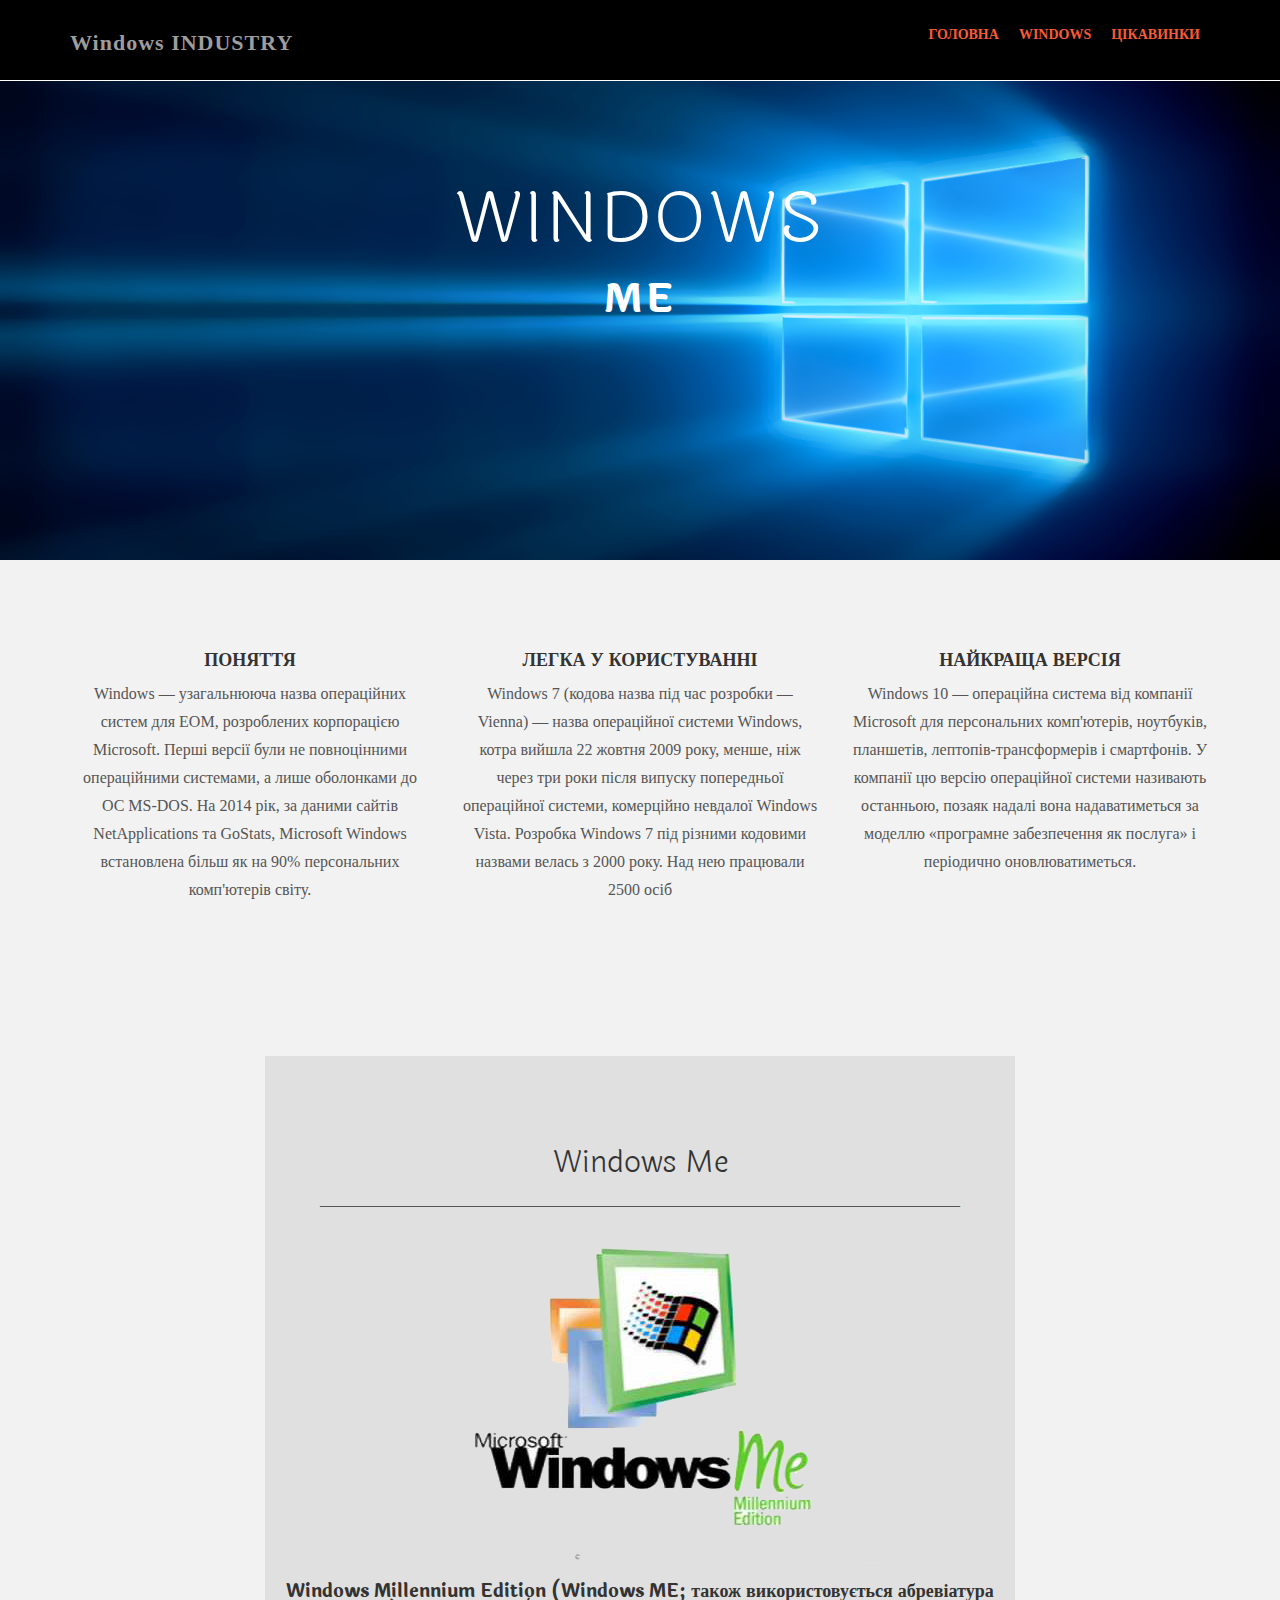
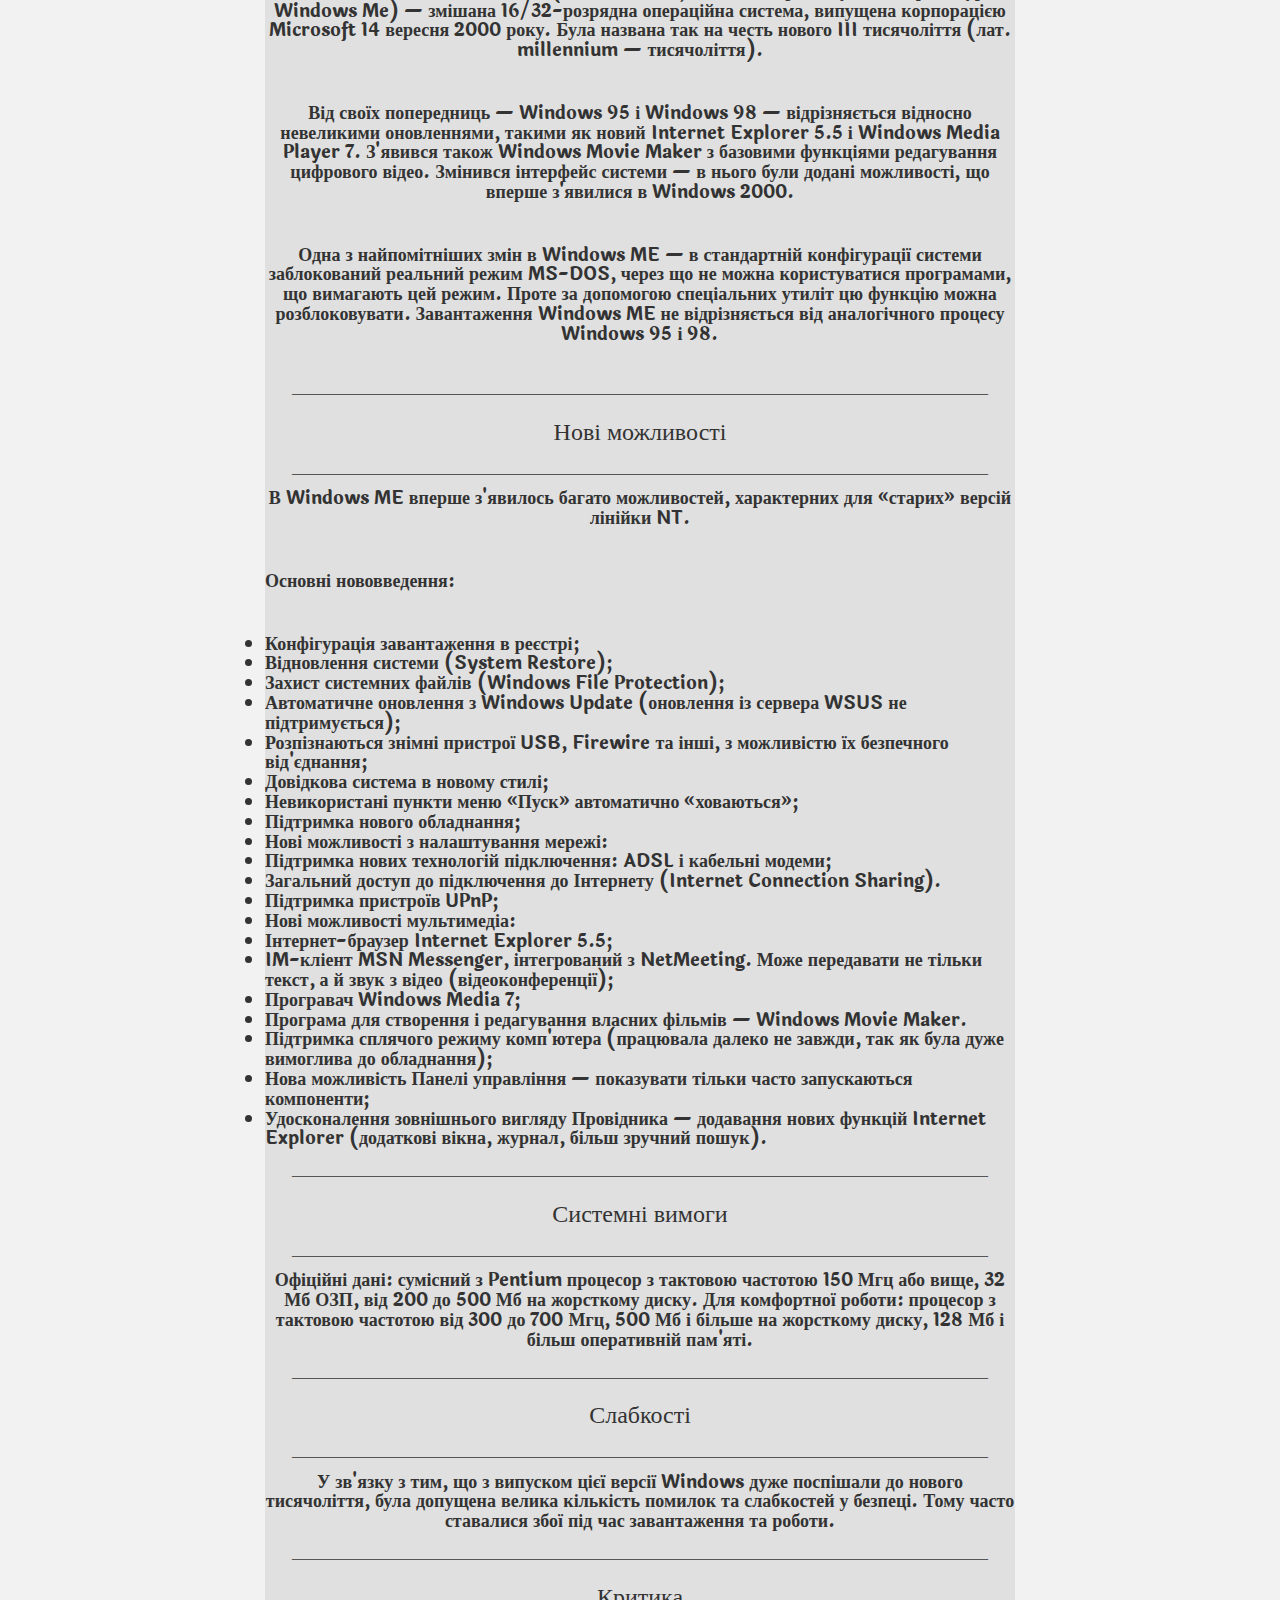
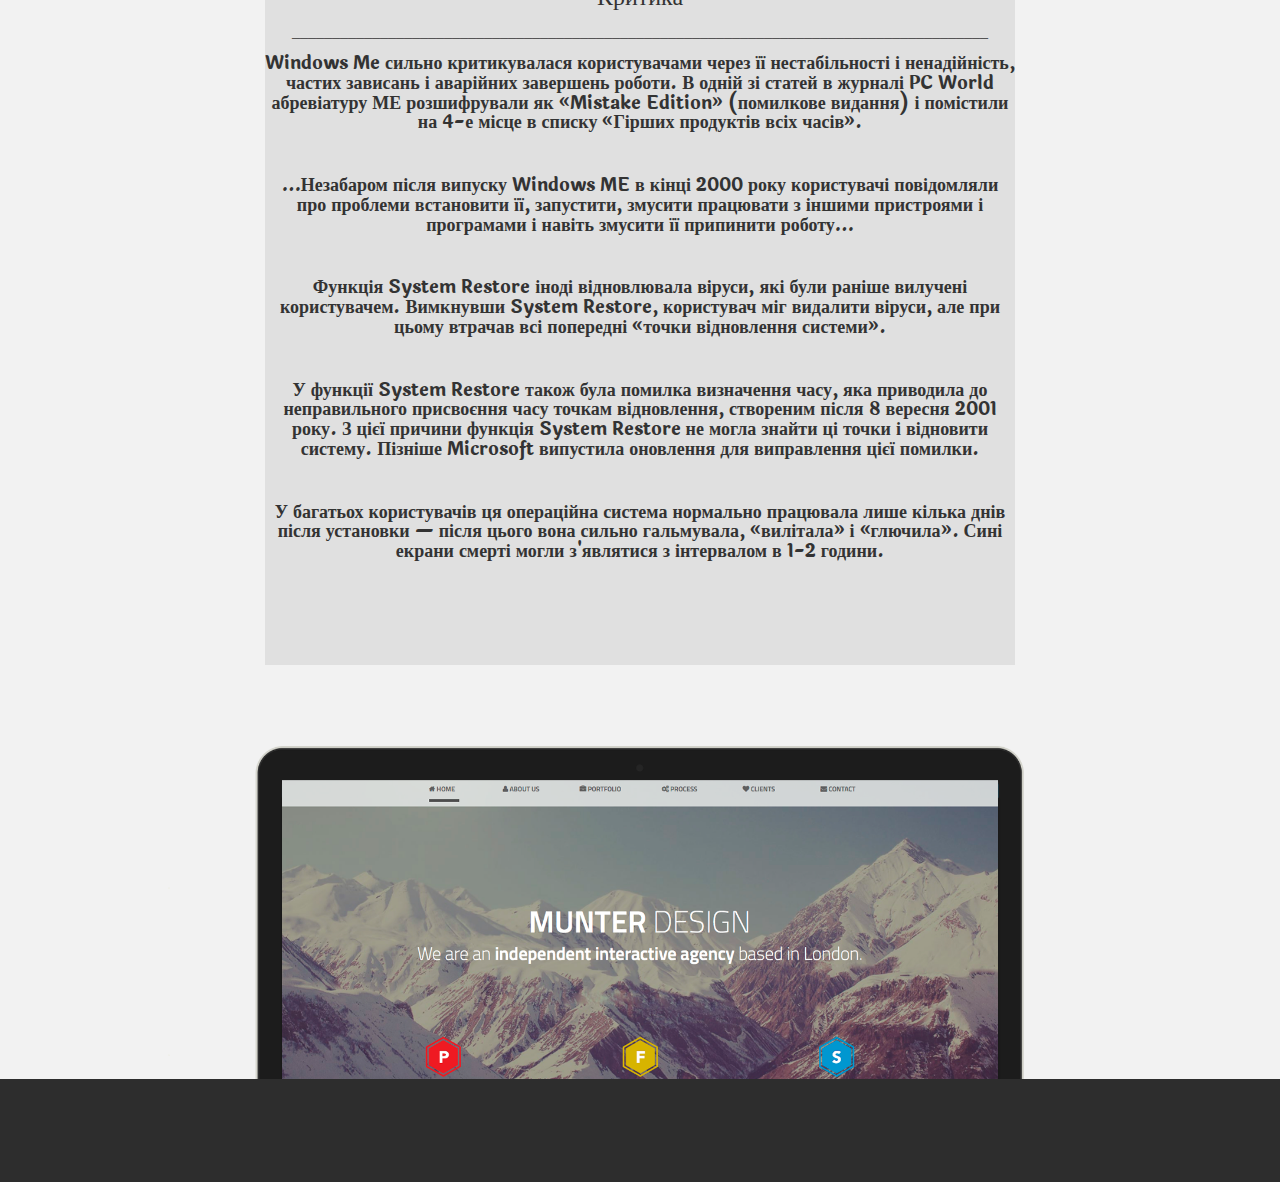
<file: windowsme.html>
<!DOCTYPE html>
<html lang="en">
<head>
  <meta charset="utf-8">
  <title>Informational Windows</title>
  
 


  <!-- Bootstrap CSS File -->
  <link href="bootstrap.min.css" rel="stylesheet">

 <link href="https://fonts.googleapis.com/css?family=Laila" rel="stylesheet">

  

  <!-- Main Stylesheet File -->
  <link href="style.css" rel="stylesheet">
  <link rel="stylesheet" href="https://use.fontawesome.com/releases/v5.7.2/css/all.css" integrity="sha384-fnmOCqbTlWIlj8LyTjo7mOUStjsKC4pOpQbqyi7RrhN7udi9RwhKkMHpvLbHG9Sr" crossorigin="anonymous">

</head>

<body>

  <!-- Fixed navbar -->
  <div class="navbar navbar-inverse navbar-fixed-top">
    <div class="container">
      <div class="navbar-header">
        <button type="button" class="navbar-toggle" data-toggle="collapse" data-target=".navbar-collapse">
            <span class="icon-bar"></span>
            <span class="icon-bar"></span>
            <span class="icon-bar"></span>
          </button>
        <a class="navbar-brand" href="#">Windows <i class="fab fa-windows" ></i> INDUSTRY</a>
        </div>

    
      <div class="side">
      <ul class="menu">
        <li class="menu__list"><a href="tsikave.html">ЦІКАВИНКИ</a>
        <li class="menu__list"><a href="#">WINDOWS</a>
           <ul class="menu__drop">
            <li><a href="windows1.0.html">Windows 1.0</a></li>
            <li><a href="windows2.0.html">Windows 2.0</a></li>
            <li><a href="windowsme.html">Windows Me</a></li>
            <li><a href="windowsxp.html">Windows XP</a></li>
            <li><a href="windowsvista.html">Windows Vista</a></li>
            <li><a href="windows7.html">Windows 7.</a></li>
            <li><a href="windows10.html">Windows 10</a></li>
          </ul>
        <li class="menu__list"><a href="index.html">ГОЛОВНА</a>
        </li>
      </ul>
      </div>    

      <!--/.nav-collapse -->
    </div>
  </div>

  <div id="headerwrap">
    <div class="container">
      <div class="row centered">
        <div class="col-lg-8 col-lg-offset-2">
          <h1>WINDOWS</h1>
          <h2>ME</h2>
        </div>
      </div>
      <!-- row -->
    </div>
    <!-- container -->
  </div>
  <!-- headerwrap -->

  <div class="container w">
    <div class="row centered">
      <br><br>
      <div class="col-lg-4">
        <i class="fab fa-windows"></i>
        <h4>ПОНЯТТЯ</h4>
        <p>Windows — узагальнююча назва операційних систем для ЕОМ, розроблених корпорацією Microsoft.

Перші версії були не повноцінними операційними системами, а лише оболонками до ОС MS-DOS. На 2014 рік, за даними сайтів NetApplications та GoStats, Microsoft Windows встановлена більш як на 90% персональних комп'ютерів світу.</p>
      </div>
      <!-- col-lg-4 -->

      <div class="col-lg-4">
        <i class="fa fa-laptop"></i>
        <h4>ЛЕГКА У КОРИСТУВАННІ</h4>
        <p>Windows 7 (кодова назва під час розробки — Vienna) — назва операційної системи Windows, котра вийшла 22 жовтня 2009 року, менше, ніж через три роки після випуску попередньої операційної системи, комерційно невдалої Windows Vista. Розробка Windows 7 під різними кодовими назвами велась з 2000 року. Над нею працювали 2500 осіб</p>
      </div>
      <!-- col-lg-4 -->

      <div class="col-lg-4">
        <i class="fa fa-trophy"></i>
        <h4>НАЙКРАЩА ВЕРСІЯ</h4>
        <p>Windows 10 — операційна система від компанії Microsoft для персональних комп'ютерів, ноутбуків, планшетів, лептопів-трансформерів і смартфонів. У компанії цю версію операційної системи називають останньою, позаяк надалі вона надаватиметься за моделлю «програмне забезпечення як послуга» і періодично оновлюватиметься.</p>
      </div>
      <!-- col-lg-4 -->
    </div>
    <!-- row -->
    <br>
    <br>
  </div>
  <!-- container -->

  <!-- PORTFOLIO SECTION -->
  

  <!-- FEATURE SECTION -->
  <div class="container wb">
    <div class="row centered">
      <br><br>
      <div class="col-lg-8 col-lg-offset-2">
        <div class="texxxt">
          <h2>Windows Me</h2>
          ________________________________________________________________________________
          <img src="windowsme.png">
          <h4>Windows Millennium Edition (Windows ME; також використовується абревіатура Windows Me) — змішана 16/32-розрядна операційна система, випущена корпорацією Microsoft 14 вересня 2000 року. Була названа так на честь нового III тисячоліття (лат. millennium — тисячоліття).</h4><br>

<h4>Від своїх попередниць — Windows 95 і Windows 98 — відрізняється відносно невеликими оновленнями, такими як новий Internet Explorer 5.5 і Windows Media Player 7. З'явився також Windows Movie Maker з базовими функціями редагування цифрового відео. Змінився інтерфейс системи — в нього були додані можливості, що вперше з'явилися в Windows 2000.</h4><br>

<h4>Одна з найпомітніших змін в Windows ME — в стандартній конфігурації системи заблокований реальний режим MS-DOS, через що не можна користуватися програмами, що вимагають цей режим. Проте за допомогою спеціальних утиліт цю функцію можна розблоковувати. Завантаження Windows ME не відрізняється від аналогічного процесу Windows 95 і 98.</h4><br>

         
_______________________________________________________________________________________
<h3>Нові можливості</h3>
_______________________________________________________________________________________
<h4>В Windows ME вперше з'явилось багато можливостей, характерних для «старих» версій лінійки NT.</h4><br>
<div class="text1">
<h4>Основні нововведення:</h4><br>

<h4><li>Конфігурація завантаження в реєстрі;</li>
<li>Відновлення системи (System Restore);</li>
<li>Захист системних файлів (Windows File Protection);</li>
<li>Автоматичне оновлення з Windows Update (оновлення із сервера WSUS не підтримується);</li>
<li>Розпізнаються знімні пристрої USB, Firewire та інші, з можливістю їх безпечного від'єднання;</li>
<li>Довідкова система в новому стилі;</li>
<li>Невикористані пункти меню «Пуск» автоматично «ховаються»;</li>
<li>Підтримка нового обладнання;</li>
<li>Нові можливості з налаштування мережі:</li>
<li>Підтримка нових технологій підключення: ADSL і кабельні модеми;</li>
<li>Загальний доступ до підключення до Інтернету (Internet Connection Sharing).</li>
<li>Підтримка пристроїв UPnP;</li>
<li>Нові можливості мультимедіа:</li>
<li>Інтернет-браузер Internet Explorer 5.5;</li>
<li>IM-кліент MSN Messenger, інтегрований з NetMeeting. Може передавати не тільки текст, а й звук з відео (відеоконференції);</li>
<li>Програвач Windows Media 7;</li>
<li>Програма для створення і редагування власних фільмів — Windows Movie Maker.</li>
<li>Підтримка сплячого режиму комп'ютера (працювала далеко не завжди, так як була дуже вимоглива до обладнання);</li>
<li>Нова можливість Панелі управління — показувати тільки часто запускаються компоненти;</li>
<li>Удосконалення зовнішнього вигляду Провідника — додавання нових функцій Internet Explorer (додаткові вікна, журнал, більш зручний пошук).</li></h4>
</div>
_______________________________________________________________________________________
<h3>Системні вимоги</h3>
_______________________________________________________________________________________
<h4>Офіційні дані: сумісний з Pentium процесор з тактовою частотою 150 Мгц або вище, 32 Мб ОЗП, від 200 до 500 Мб на жорсткому диску. Для комфортної роботи: процесор з тактовою частотою від 300 до 700 Мгц, 500 Мб і більше на жорсткому диску, 128 Мб і більш оперативній пам'яті.</h4>
_______________________________________________________________________________________
<h3>Слабкості</h3>
_______________________________________________________________________________________
<h4>У зв'язку з тим, що з випуском цієї версії Windows дуже поспішали до нового тисячоліття, була допущена велика кількість помилок та слабкостей у безпеці. Тому часто ставалися збої під час завантаження та роботи.</h4>
_______________________________________________________________________________________
<h3>Критика</h3>
_______________________________________________________________________________________
<h4>Windows Me сильно критикувалася користувачами через її нестабільності і ненадійність, частих зависань і аварійних завершень роботи. В одній зі статей в журналі PC World абревіатуру МЕ розшифрували як «Mistake Edition» (помилкове видання) і помістили на 4-е місце в списку «Гірших продуктів всіх часів».</h4><br>

<h4>…Незабаром після випуску Windows ME в кінці 2000 року користувачі повідомляли про проблеми встановити її, запустити, змусити працювати з іншими пристроями і програмами і навіть змусити її припинити роботу…</h4><br>

<h4>Функція System Restore іноді відновлювала віруси, які були раніше вилучені користувачем. Вимкнувши System Restore, користувач міг видалити віруси, але при цьому втрачав всі попередні «точки відновлення системи».</h4><br>

<h4>У функції System Restore також була помилка визначення часу, яка приводила до неправильного присвоєння часу точкам відновлення, створеним після 8 вересня 2001 року. З цієї причини функція System Restore не могла знайти ці точки і відновити систему. Пізніше Microsoft випустила оновлення для виправлення цієї помилки.</h4><br>

<h4>У багатьох користувачів ця операційна система нормально працювала лише кілька днів після установки — після цього вона сильно гальмувала, «вилітала» і «глючила». Сині екрани смерті могли з'являтися з інтервалом в 1-2 години.</h4><br>

          
</div>
        <p><br/><br/></p>
      </div>
      <div class="col-lg-2"></div>
      <div class="col-lg-10 col-lg-offset-1">
        <img class="img-responsive" src="munter.png" alt="">
      </div>
    </div>
    <!-- row -->
  </div>
  <!-- container -->

  

  

  <!-- FOOTER -->
  <div id="f">
    <div class="container">
      <div class="row centered">
        <a href="#"><i class="fab fa-twitter"></i></a><a href="#"><i class="fab fa-facebook"></i></a><a href="#"><i class="fab fa-instagram"></i></a>
        <a href="#"><i class="fab fa-vk"></i></a>
      </div>
      <!-- row -->
    </div>
    <!-- container -->
  </div>
  <!-- Footer -->

  <!-- MODAL FOR CONTACT -->
  <!-- Modal -->
  

           </div>
         </div>
       </div>
  
      </div>
      <!-- /.modal-content -->
    </div>
    <!-- /.modal-dialog -->
  </div>
  <!-- /.modal -->

 
 

</body>
</html>
</file>
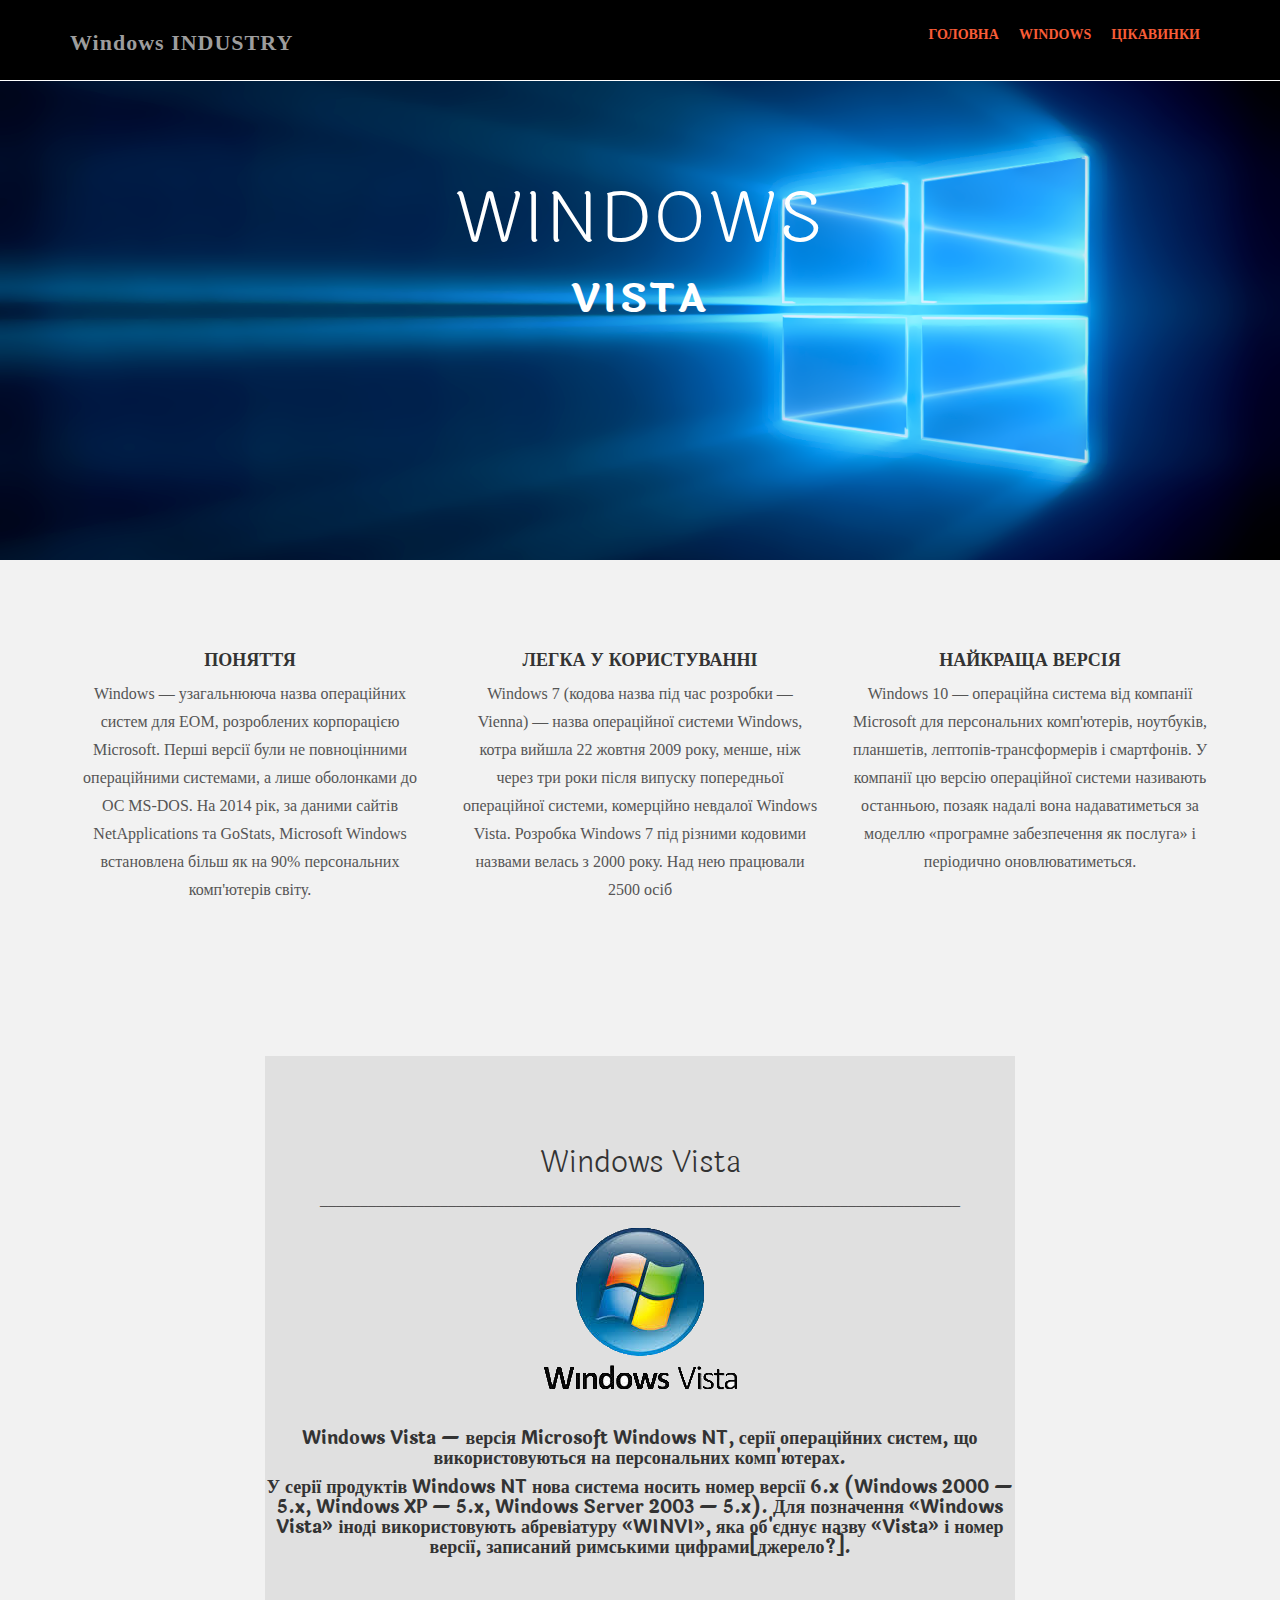
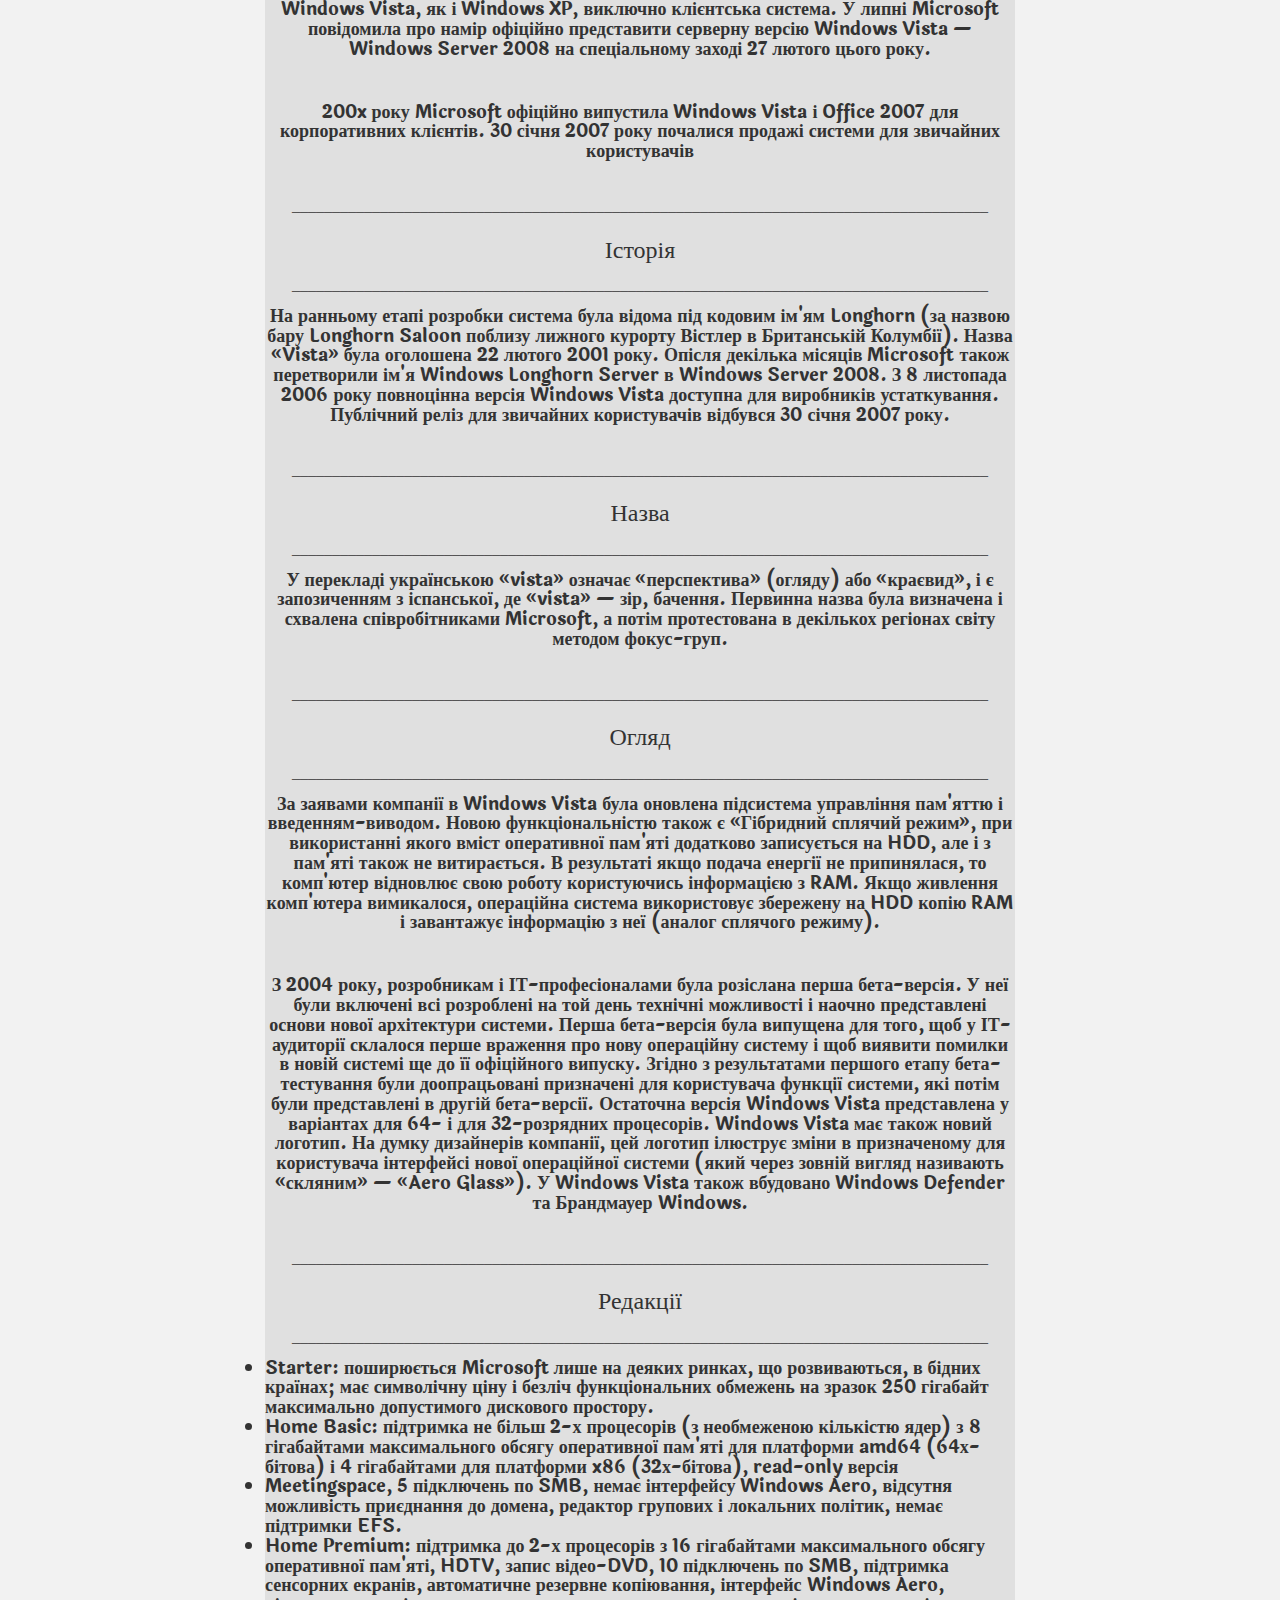
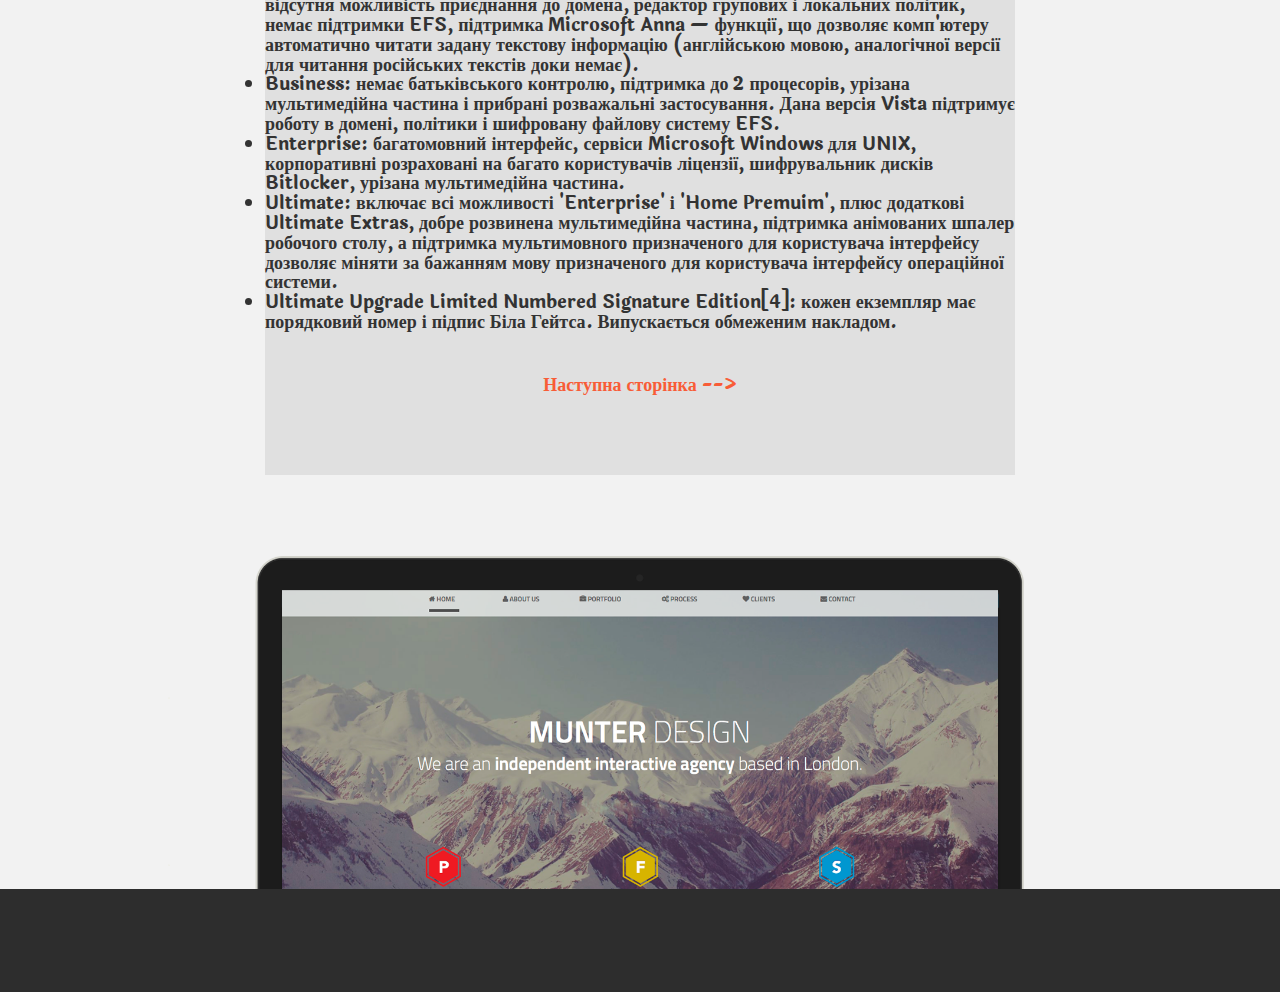
<file: windowsvista.html>
<!DOCTYPE html>
<html lang="en">
<head>
  <meta charset="utf-8">
  <title>Informational Windows</title>
  
 


  <!-- Bootstrap CSS File -->
  <link href="bootstrap.min.css" rel="stylesheet">

 <link href="https://fonts.googleapis.com/css?family=Laila" rel="stylesheet">

  

  <!-- Main Stylesheet File -->
  <link href="style.css" rel="stylesheet">
  <link rel="stylesheet" href="https://use.fontawesome.com/releases/v5.7.2/css/all.css" integrity="sha384-fnmOCqbTlWIlj8LyTjo7mOUStjsKC4pOpQbqyi7RrhN7udi9RwhKkMHpvLbHG9Sr" crossorigin="anonymous">

</head>

<body>

  <!-- Fixed navbar -->
  <div class="navbar navbar-inverse navbar-fixed-top">
    <div class="container">
      <div class="navbar-header">
        <button type="button" class="navbar-toggle" data-toggle="collapse" data-target=".navbar-collapse">
            <span class="icon-bar"></span>
            <span class="icon-bar"></span>
            <span class="icon-bar"></span>
          </button>
        <a class="navbar-brand" href="#">Windows <i class="fab fa-windows" ></i> INDUSTRY</a>
        </div>

    
      <div class="side">
      <ul class="menu">
        <li class="menu__list"><a href="tsikave.html">ЦІКАВИНКИ</a>
        <li class="menu__list"><a href="#">WINDOWS</a>
           <ul class="menu__drop">
            <li><a href="windows1.0.html">Windows 1.0</a></li>
            <li><a href="windows2.0.html">Windows 2.0</a></li>
            <li><a href="windowsme.html">Windows Me</a></li>
            <li><a href="windowsxp.html">Windows XP</a></li>
            <li><a href="windowsvista.html">Windows Vista</a></li>
            <li><a href="windows7.html">Windows 7.</a></li>
            <li><a href="windows10.html">Windows 10</a></li>
          </ul>
        <li class="menu__list"><a href="index.html">ГОЛОВНА</a>
        </li>
      </ul>
      </div>    

      <!--/.nav-collapse -->
    </div>
  </div>

  <div id="headerwrap">
    <div class="container">
      <div class="row centered">
        <div class="col-lg-8 col-lg-offset-2">
          <h1>WINDOWS</h1>
          <h2>Vista</h2>
        </div>
      </div>
      <!-- row -->
    </div>
    <!-- container -->
  </div>
  <!-- headerwrap -->

  <div class="container w">
    <div class="row centered">
      <br><br>
      <div class="col-lg-4">
        <i class="fab fa-windows"></i>
        <h4>ПОНЯТТЯ</h4>
        <p>Windows — узагальнююча назва операційних систем для ЕОМ, розроблених корпорацією Microsoft.

Перші версії були не повноцінними операційними системами, а лише оболонками до ОС MS-DOS. На 2014 рік, за даними сайтів NetApplications та GoStats, Microsoft Windows встановлена більш як на 90% персональних комп'ютерів світу.</p>
      </div>
      <!-- col-lg-4 -->

      <div class="col-lg-4">
        <i class="fa fa-laptop"></i>
        <h4>ЛЕГКА У КОРИСТУВАННІ</h4>
        <p>Windows 7 (кодова назва під час розробки — Vienna) — назва операційної системи Windows, котра вийшла 22 жовтня 2009 року, менше, ніж через три роки після випуску попередньої операційної системи, комерційно невдалої Windows Vista. Розробка Windows 7 під різними кодовими назвами велась з 2000 року. Над нею працювали 2500 осіб</p>
      </div>
      <!-- col-lg-4 -->

      <div class="col-lg-4">
        <i class="fa fa-trophy"></i>
        <h4>НАЙКРАЩА ВЕРСІЯ</h4>
        <p>Windows 10 — операційна система від компанії Microsoft для персональних комп'ютерів, ноутбуків, планшетів, лептопів-трансформерів і смартфонів. У компанії цю версію операційної системи називають останньою, позаяк надалі вона надаватиметься за моделлю «програмне забезпечення як послуга» і періодично оновлюватиметься.</p>
      </div>
      <!-- col-lg-4 -->
    </div>
    <!-- row -->
    <br>
    <br>
  </div>
  <!-- container -->

  <!-- PORTFOLIO SECTION -->
  

  <!-- FEATURE SECTION -->
  <div class="container wb">
    <div class="row centered">
      <br><br>
      <div class="col-lg-8 col-lg-offset-2">
        <div class="texxxt">
          <h2>Windows Vista</h2>
          ________________________________________________________________________________
          <img src="windowsvista.png">
          <h4>Windows Vista — версія Microsoft Windows NT, серії операційних систем, що використовуються на персональних комп'ютерах.</h4>

<h4>У серії продуктів Windows NT нова система носить номер версії 6.x (Windows 2000 — 5.x, Windows XP — 5.x, Windows Server 2003 — 5.x). Для позначення «Windows Vista» іноді використовують абревіатуру «WINVI», яка об'єднує назву «Vista» і номер версії, записаний римськими цифрами[джерело?].</h4><br>

<h4>Windows Vista, як і Windows XP, виключно клієнтська система. У липні Microsoft повідомила про намір офіційно представити серверну версію Windows Vista — Windows Server 2008 на спеціальному заході 27 лютого цього року.</h4><br>

<h4>200x року Microsoft офіційно випустила Windows Vista і Office 2007 для корпоративних клієнтів. 30 січня 2007 року почалися продажі системи для звичайних користувачів</h4><br>
_______________________________________________________________________________________
 
<h3>Історія</h3>
_______________________________________________________________________________________
<h4>На ранньому етапі розробки система була відома під кодовим ім'ям Longhorn (за назвою бару Longhorn Saloon поблизу лижного курорту Вістлер в Британській Колумбії). Назва «Vista» була оголошена 22 лютого 2001 року. Опісля декілька місяців Microsoft також перетворили ім'я Windows Longhorn Server в Windows Server 2008. З 8 листопада 2006 року повноцінна версія Windows Vista доступна для виробників устаткування. Публічний реліз для звичайних користувачів відбувся 30 січня 2007 року.</h4><br>
_______________________________________________________________________________________
<h3>Назва</h3>
_______________________________________________________________________________________

<h4>У перекладі українською «vista» означає «перспектива» (огляду) або «краєвид», і є запозиченням з іспанської, де «vista» — зір, бачення. Первинна назва була визначена і схвалена співробітниками Microsoft, а потім протестована в декількох регіонах світу методом фокус-груп.</h4><br>
_______________________________________________________________________________________
<h3>Огляд</h3>
_______________________________________________________________________________________

<h4>За заявами компанії в Windows Vista була оновлена підсистема управління пам'яттю і введенням-виводом. Новою функціональністю також є «Гібридний сплячий режим», при використанні якого вміст оперативної пам'яті додатково записується на HDD, але і з пам'яті також не витирається. В результаті якщо подача енергії не припинялася, то комп'ютер відновлює свою роботу користуючись інформацією з RAM. Якщо живлення комп'ютера вимикалося, операційна система використовує збережену на HDD копію RAM і завантажує інформацію з неї (аналог сплячого режиму).</h4><br>

<h4>З 2004 року, розробникам і ІТ-професіоналами була розіслана перша бета-версія. У неї були включені всі розроблені на той день технічні можливості і наочно представлені основи нової архітектури системи. Перша бета-версія була випущена для того, щоб у ІТ-аудиторії склалося перше враження про нову операційну систему і щоб виявити помилки в новій системі ще до її офіційного випуску. Згідно з результатами першого етапу бета-тестування були доопрацьовані призначені для користувача функції системи, які потім були представлені в другій бета-версії. Остаточна версія Windows Vista представлена у варіантах для 64- і для 32-розрядних процесорів. Windows Vista має також новий логотип. На думку дизайнерів компанії, цей логотип ілюструє зміни в призначеному для користувача інтерфейсі нової операційної системи (який через зовній вигляд називають «скляним» — «Aero Glass»). У Windows Vista також вбудовано Windows Defender та Брандмауер Windows.</h4><br>
_______________________________________________________________________________________
<h3>Редакції</h3>
_______________________________________________________________________________________
<div class="text1">
<h4><li>Starter: поширюється Microsoft лише на деяких ринках, що розвиваються, в бідних країнах; має символічну ціну і безліч функціональних обмежень на зразок 250 гігабайт максимально допустимого дискового простору.</li>
<li>Home Basic: підтримка не більш 2-х процесорів (з необмеженою кількістю ядер) з 8 гігабайтами максимального обсягу оперативної пам'яті для платформи amd64 (64х-бітова) і 4 гігабайтами для платформи x86 (32х-бітова), read-only версія</li> <li>Meetingspace, 5 підключень по SMB, немає інтерфейсу Windows Aero, відсутня можливість приєднання до домена, редактор групових і локальних політик, немає підтримки EFS.</li>
<li>Home Premium: підтримка до 2-х процесорів з 16 гігабайтами максимального обсягу оперативної пам'яті, HDTV, запис відео-DVD, 10 підключень по SMB, підтримка сенсорних екранів, автоматичне резервне копіювання, інтерфейс Windows Aero, відсутня можливість приєднання до домена, редактор групових і локальних політик, немає підтримки EFS, підтримка Microsoft Anna — функції, що дозволяє комп'ютеру автоматично читати задану текстову інформацію (англійською мовою, аналогічної версії для читання російських текстів доки немає).</li>
<li>Business: немає батьківського контролю, підтримка до 2 процесорів, урізана мультимедійна частина і прибрані розважальні застосування. Дана версія Vista підтримує роботу в домені, політики і шифровану файлову систему EFS.</li>
<li>Enterprise: багатомовний інтерфейс, сервіси Microsoft Windows для UNIX, корпоративні розраховані на багато користувачів ліцензії, шифрувальник дисків Bitlocker, урізана мультимедійна частина.</li>
<li>Ultimate: включає всі можливості 'Enterprise' і 'Home Premuim', плюс додаткові Ultimate Extras, добре розвинена мультимедійна частина, підтримка анімованих шпалер робочого столу, а підтримка мультимовного призначеного для користувача інтерфейсу дозволяє міняти за бажанням мову призначеного для користувача інтерфейсу операційної системи.</li>
<li>Ultimate Upgrade Limited Numbered Signature Edition[4]: кожен екземпляр має порядковий номер і підпис Біла Гейтса. Випускається обмеженим накладом.</li></h4></div><br>
<h4><a href="windowsvista2.html">Наступна сторінка --></a></h4>


          
</div>
        <p><br/><br/></p>
      </div>
      <div class="col-lg-2"></div>
      <div class="col-lg-10 col-lg-offset-1">
        <img class="img-responsive" src="munter.png" alt="">
      </div>
    </div>
    <!-- row -->
  </div>
  <!-- container -->

  

  

  <!-- FOOTER -->
  <div id="f">
    <div class="container">
      <div class="row centered">
        <a href="#"><i class="fab fa-twitter"></i></a><a href="#"><i class="fab fa-facebook"></i></a><a href="#"><i class="fab fa-instagram"></i></a>
        <a href="#"><i class="fab fa-vk"></i></a>
      </div>
      <!-- row -->
    </div>
    <!-- container -->
  </div>
  <!-- Footer -->

  <!-- MODAL FOR CONTACT -->
  <!-- Modal -->
  

           </div>
         </div>
       </div>
  
      </div>
      <!-- /.modal-content -->
    </div>
    <!-- /.modal-dialog -->
  </div>
  <!-- /.modal -->

 
 

</body>
</html>
</file>
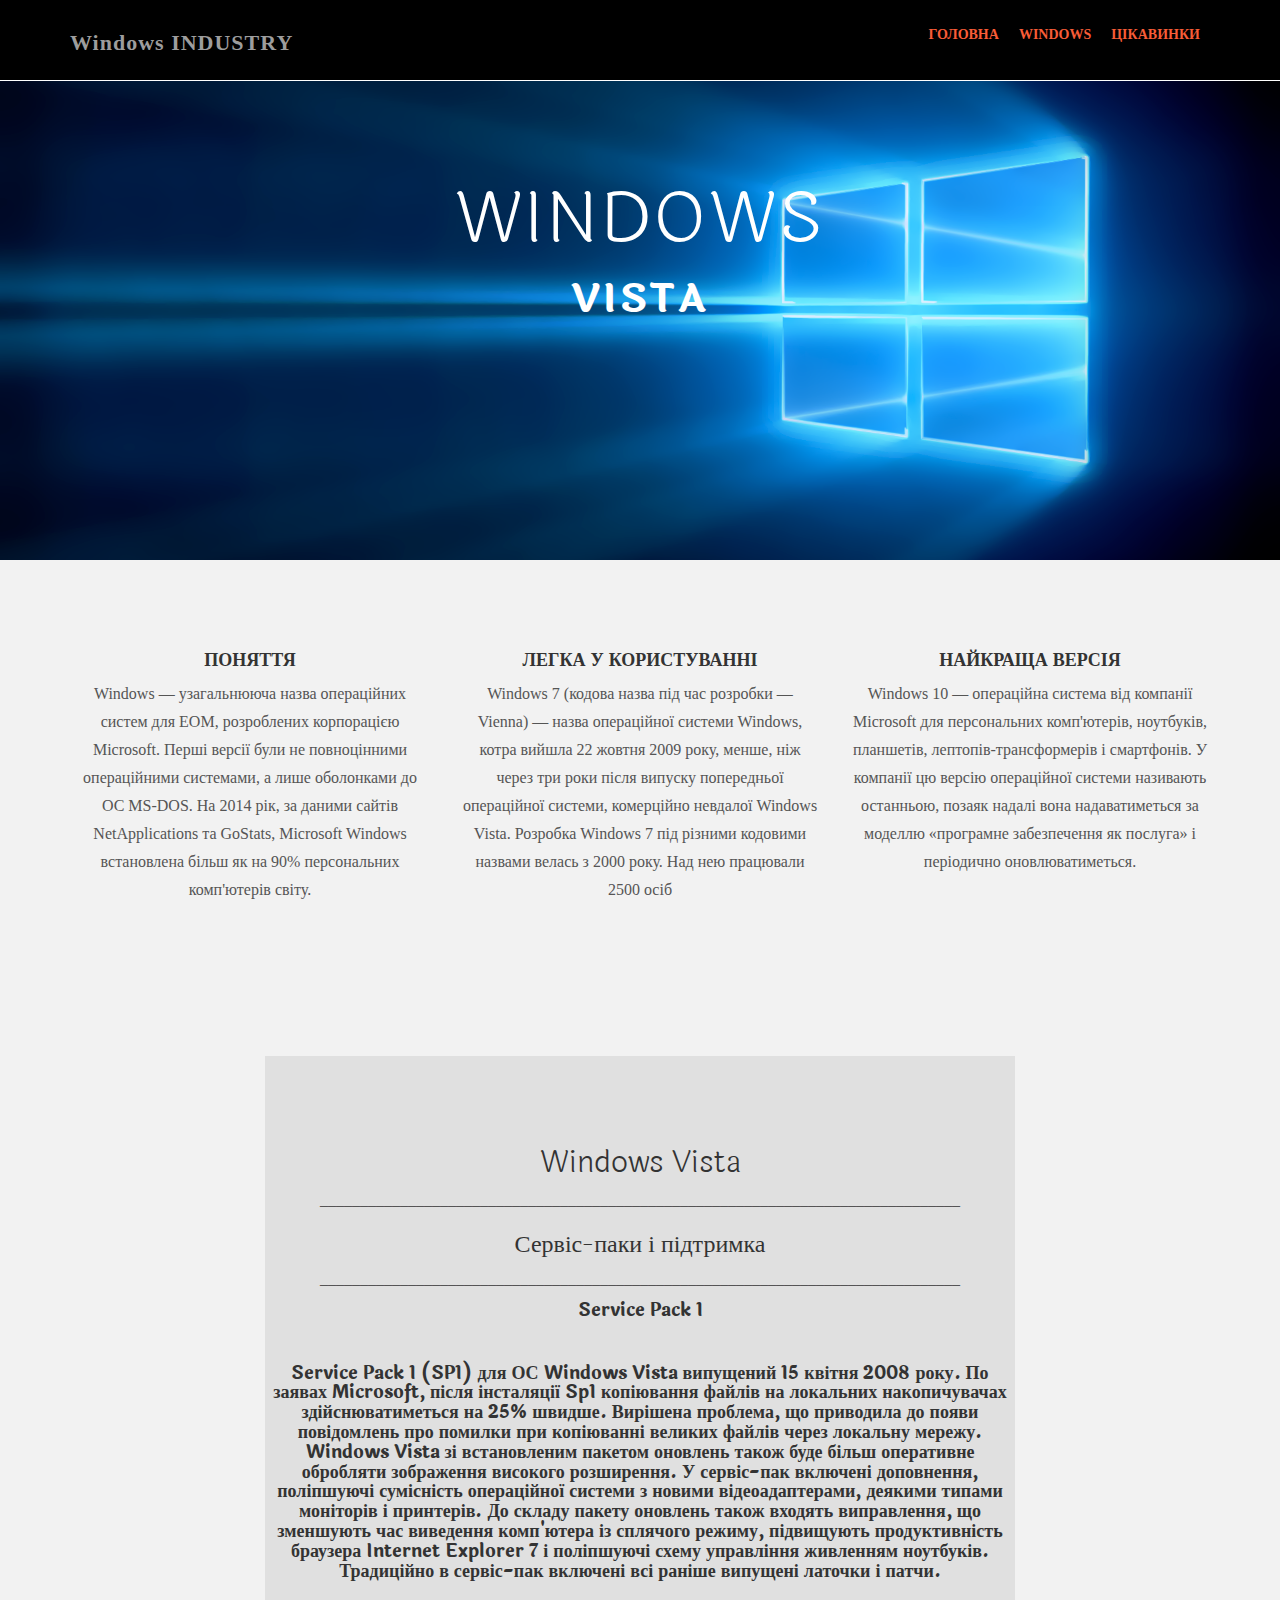
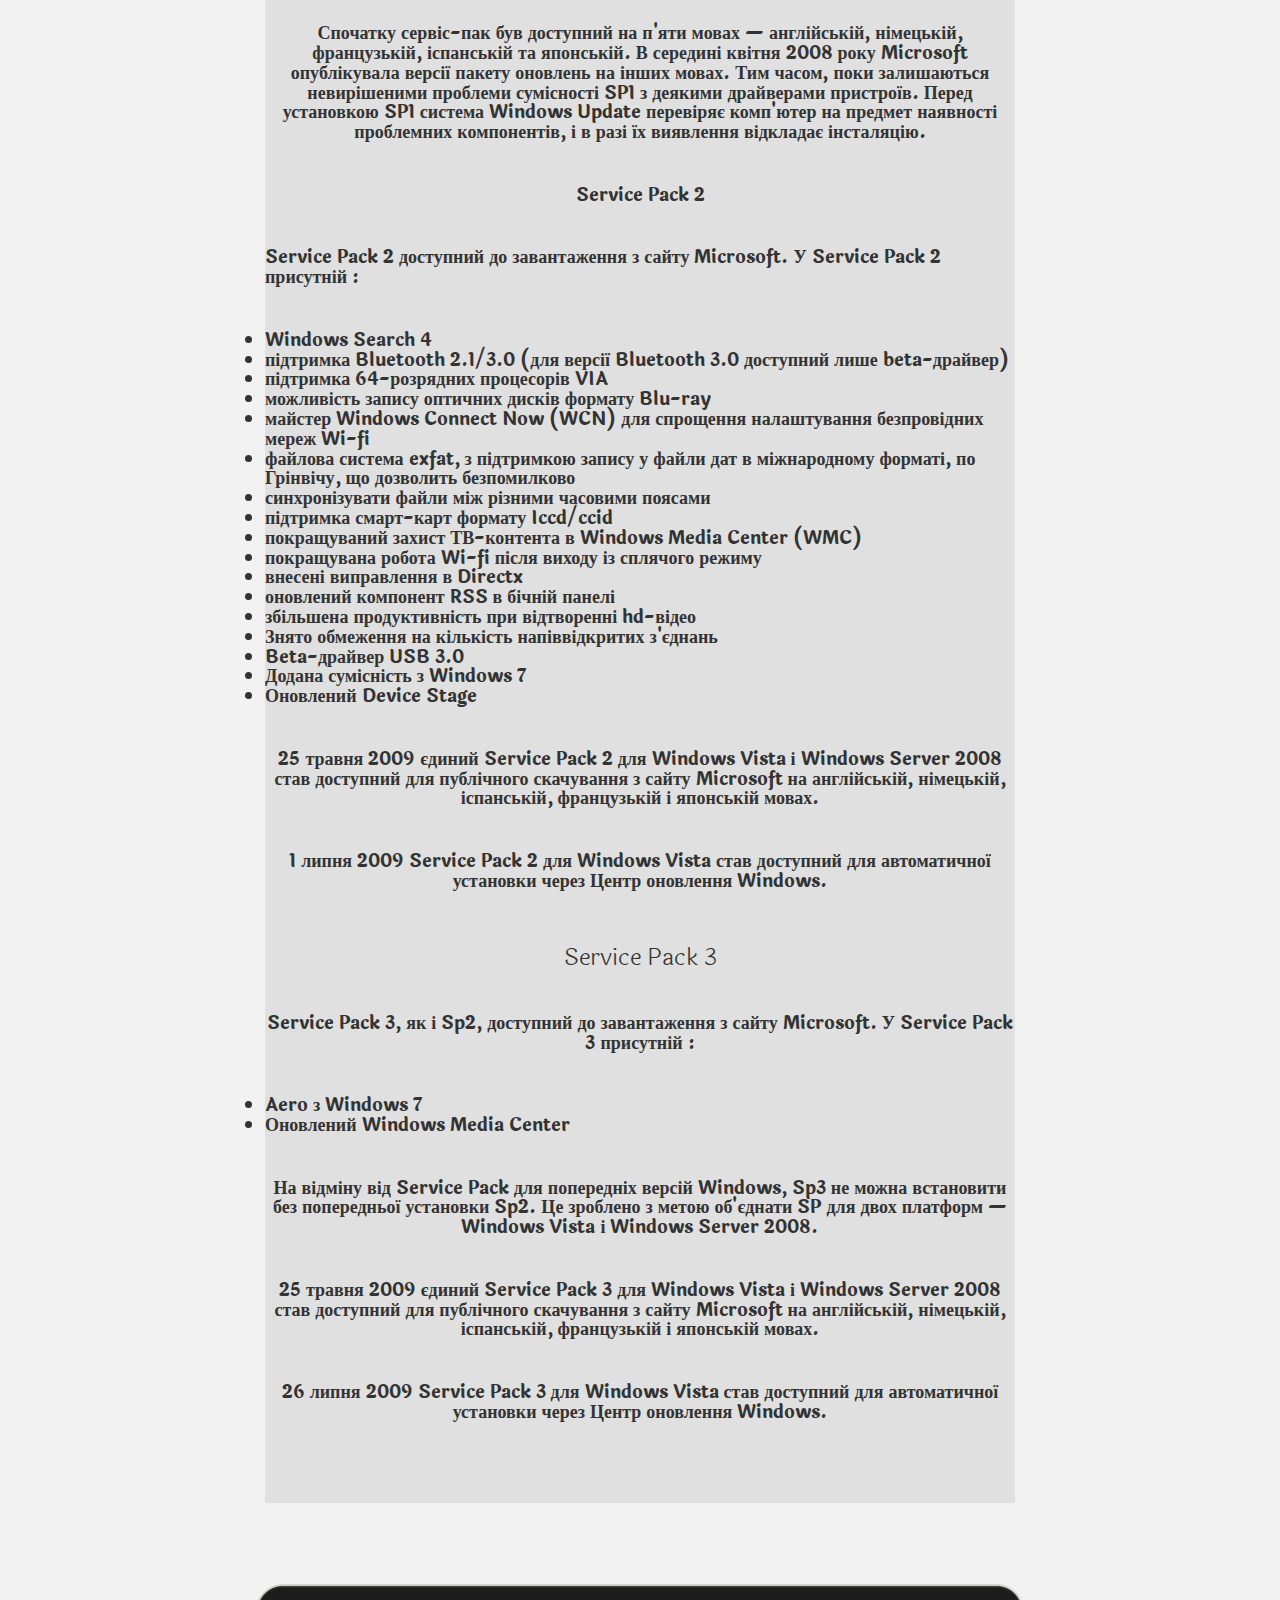
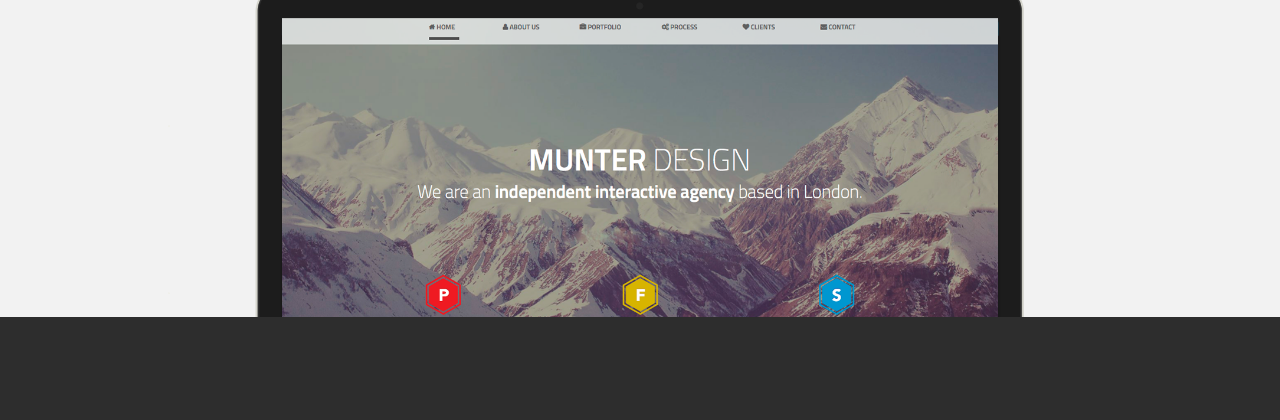
<file: windowsvista2.html>
<!DOCTYPE html>
<html lang="en">
<head>
  <meta charset="utf-8">
  <title>Informational Windows</title>
  
 


  <!-- Bootstrap CSS File -->
  <link href="bootstrap.min.css" rel="stylesheet">

 <link href="https://fonts.googleapis.com/css?family=Laila" rel="stylesheet">

  

  <!-- Main Stylesheet File -->
  <link href="style.css" rel="stylesheet">
  <link rel="stylesheet" href="https://use.fontawesome.com/releases/v5.7.2/css/all.css" integrity="sha384-fnmOCqbTlWIlj8LyTjo7mOUStjsKC4pOpQbqyi7RrhN7udi9RwhKkMHpvLbHG9Sr" crossorigin="anonymous">

</head>

<body>

  <!-- Fixed navbar -->
  <div class="navbar navbar-inverse navbar-fixed-top">
    <div class="container">
      <div class="navbar-header">
        <button type="button" class="navbar-toggle" data-toggle="collapse" data-target=".navbar-collapse">
            <span class="icon-bar"></span>
            <span class="icon-bar"></span>
            <span class="icon-bar"></span>
          </button>
        <a class="navbar-brand" href="#">Windows <i class="fab fa-windows" ></i> INDUSTRY</a>
        </div>

    
      <div class="side">
      <ul class="menu">
        <li class="menu__list"><a href="tsikave.html">ЦІКАВИНКИ</a>
        <li class="menu__list"><a href="#">WINDOWS</a>
          <ul class="menu__drop">
            <li><a href="windows1.0.html">Windows 1.0</a></li>
            <li><a href="windows2.0.html">Windows 2.0</a></li>
            <li><a href="windowsme.html">Windows Me</a></li>
            <li><a href="windowsxp.html">Windows XP</a></li>
            <li><a href="windowsvista.html">Windows Vista</a></li>
            <li><a href="windows7.html">Windows 7.</a></li>
            <li><a href="windows10.html">Windows 10</a></li>
          </ul>
        <li class="menu__list"><a href="index.html">ГОЛОВНА</a>
        </li>
      </ul>
      </div>    

      <!--/.nav-collapse -->
    </div>
  </div>

  <div id="headerwrap">
    <div class="container">
      <div class="row centered">
        <div class="col-lg-8 col-lg-offset-2">
          <h1>WINDOWS</h1>
          <h2>Vista</h2>
        </div>
      </div>
      <!-- row -->
    </div>
    <!-- container -->
  </div>
  <!-- headerwrap -->

  <div class="container w">
    <div class="row centered">
      <br><br>
      <div class="col-lg-4">
        <i class="fab fa-windows"></i>
        <h4>ПОНЯТТЯ</h4>
        <p>Windows — узагальнююча назва операційних систем для ЕОМ, розроблених корпорацією Microsoft.

Перші версії були не повноцінними операційними системами, а лише оболонками до ОС MS-DOS. На 2014 рік, за даними сайтів NetApplications та GoStats, Microsoft Windows встановлена більш як на 90% персональних комп'ютерів світу.</p>
      </div>
      <!-- col-lg-4 -->

      <div class="col-lg-4">
        <i class="fa fa-laptop"></i>
        <h4>ЛЕГКА У КОРИСТУВАННІ</h4>
        <p>Windows 7 (кодова назва під час розробки — Vienna) — назва операційної системи Windows, котра вийшла 22 жовтня 2009 року, менше, ніж через три роки після випуску попередньої операційної системи, комерційно невдалої Windows Vista. Розробка Windows 7 під різними кодовими назвами велась з 2000 року. Над нею працювали 2500 осіб</p>
      </div>
      <!-- col-lg-4 -->

      <div class="col-lg-4">
        <i class="fa fa-trophy"></i>
        <h4>НАЙКРАЩА ВЕРСІЯ</h4>
        <p>Windows 10 — операційна система від компанії Microsoft для персональних комп'ютерів, ноутбуків, планшетів, лептопів-трансформерів і смартфонів. У компанії цю версію операційної системи називають останньою, позаяк надалі вона надаватиметься за моделлю «програмне забезпечення як послуга» і періодично оновлюватиметься.</p>
      </div>
      <!-- col-lg-4 -->
    </div>
    <!-- row -->
    <br>
    <br>
  </div>
  <!-- container -->

  <!-- PORTFOLIO SECTION -->
  

  <!-- FEATURE SECTION -->
  <div class="container wb">
    <div class="row centered">
      <br><br>
      <div class="col-lg-8 col-lg-offset-2">
        <div class="texxxt">
          <h2>Windows Vista</h2>
          ________________________________________________________________________________
         <h3>Сервіс-паки і підтримка</h3>
          ________________________________________________________________________________
          <h4>Service Pack 1</h4><br>
          <h4>Service Pack 1 (SP1) для ОС Windows Vista випущений 15 квітня 2008 року. По заявах Microsoft, після інсталяції Sp1 копіювання файлів на локальних накопичувачах здійснюватиметься на 25% швидше. Вирішена проблема, що приводила до появи повідомлень про помилки при копіюванні великих файлів через локальну мережу. Windows Vista зі встановленим пакетом оновлень також буде більш оперативне обробляти зображення високого розширення. У сервіс-пак включені доповнення, поліпшуючі сумісність операційної системи з новими відеоадаптерами, деякими типами моніторів і принтерів. До складу пакету оновлень також входять виправлення, що зменшують час виведення комп'ютера із сплячого режиму, підвищують продуктивність браузера Internet Explorer 7 і поліпшуючі схему управління живленням ноутбуків. Традиційно в сервіс-пак включені всі раніше випущені латочки і патчи.</h4><br>

<h4>Спочатку сервіс-пак був доступний на п'яти мовах — англійській, німецькій, французькій, іспанській та японській. В середині квітня 2008 року Microsoft опублікувала версії пакету оновлень на інших мовах. Тим часом, поки залишаються невирішеними проблеми сумісності SP1 з деякими драйверами пристроїв. Перед установкою SP1 система Windows Update перевіряє комп'ютер на предмет наявності проблемних компонентів, і в разі їх виявлення відкладає інсталяцію.</h4><br>
<h4>Service Pack 2</h4><br>
<div class="text1">
<h4>Service Pack 2 доступний до завантаження з сайту Microsoft. У Service Pack 2 присутній :</h4><br>
<h4><li>Windows Search 4</li>
<li>підтримка Bluetooth 2.1/3.0 (для версії Bluetooth 3.0 доступний лише beta-драйвер)</li>
<li>підтримка 64-розрядних процесорів VIA</li>
<li>можливість запису оптичних дисків формату Blu-ray</li>
<li>майстер Windows Connect Now (WCN) для спрощення налаштування безпровідних мереж Wi-fi</li>
<li>файлова система exfat, з підтримкою запису у файли дат в міжнародному форматі, по Грінвічу, що дозволить безпомилково</li> <li>синхронізувати файли між різними часовими поясами</li>
<li>підтримка смарт-карт формату Iccd/ccid</li>
<li>покращуваний захист ТВ-контента в Windows Media Center (WMC)</li>
<li>покращувана робота Wi-fi після виходу із сплячого режиму</li>
<li>внесені виправлення в Directx</li>
<li>оновлений компонент RSS в бічній панелі</li>
<li>збільшена продуктивність при відтворенні hd-відео</li>
<li>Знято обмеження на кількість напіввідкритих з'єднань</li>
<li>Beta-драйвер USB 3.0</li>
<li>Додана сумісність з Windows 7</li>
<li>Оновлений Device Stage</li></h4></div><br>
<h4>25 травня 2009 єдиний Service Pack 2 для Windows Vista і Windows Server 2008 став доступний для публічного скачування з сайту Microsoft на англійській, німецькій, іспанській, французькій і японській мовах.</h4><br>

<h4>1 липня 2009 Service Pack 2 для Windows Vista став доступний для автоматичної установки через Центр оновлення Windows.</h4><br>
<h3>Service Pack 3</h3><br>
<h4>Service Pack 3, як і Sp2, доступний до завантаження з сайту Microsoft. У Service Pack 3 присутній :</h4><br>
<div class="text1">
  <h4><li>Aero з Windows 7</li>
<li>Оновлений Windows Media Center</li></h4><br>
</div>
<h4>На відміну від Service Pack для попередніх версій Windows, Sp3 не можна встановити без попередньої установки Sp2. Це зроблено з метою об'єднати SP для двох платформ — Windows Vista і Windows Server 2008.</h4><br>

<h4>25 травня 2009 єдиний Service Pack 3 для Windows Vista і Windows Server 2008 став доступний для публічного скачування з сайту Microsoft на англійській, німецькій, іспанській, французькій і японській мовах.</h4><br>

<h4>26 липня 2009 Service Pack 3 для Windows Vista став доступний для автоматичної установки через Центр оновлення Windows.</h4>

          
</div>
        <p><br/><br/></p>
      </div>
      <div class="col-lg-2"></div>
      <div class="col-lg-10 col-lg-offset-1">
        <img class="img-responsive" src="munter.png" alt="">
      </div>
    </div>
    <!-- row -->
  </div>
  <!-- container -->

  

  

  <!-- FOOTER -->
  <div id="f">
    <div class="container">
      <div class="row centered">
        <a href="#"><i class="fab fa-twitter"></i></a><a href="#"><i class="fab fa-facebook"></i></a><a href="#"><i class="fab fa-instagram"></i></a>
        <a href="#"><i class="fab fa-vk"></i></a>
      </div>
      <!-- row -->
    </div>
    <!-- container -->
  </div>
  <!-- Footer -->

  <!-- MODAL FOR CONTACT -->
  <!-- Modal -->
  

           </div>
         </div>
       </div>
  
      </div>
      <!-- /.modal-content -->
    </div>
    <!-- /.modal-dialog -->
  </div>
  <!-- /.modal -->

 
 

</body>
</html>
</file>
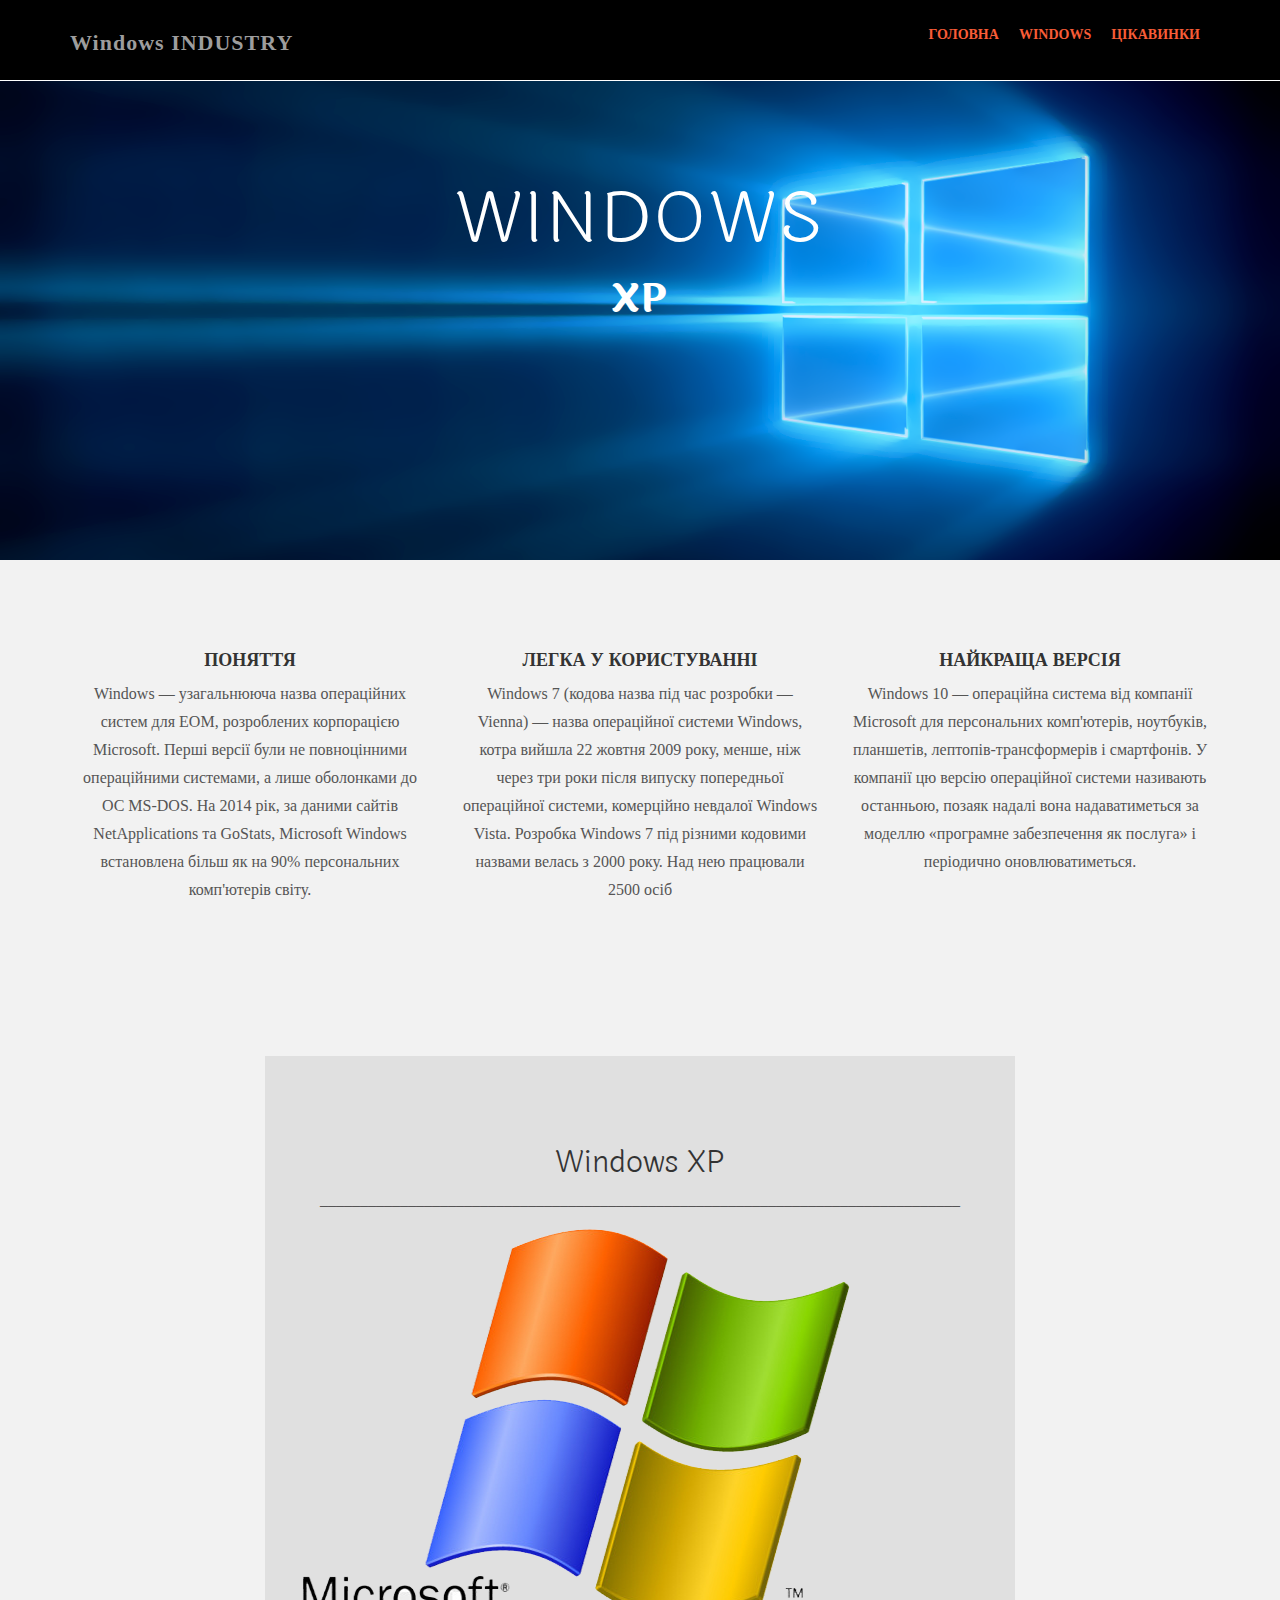
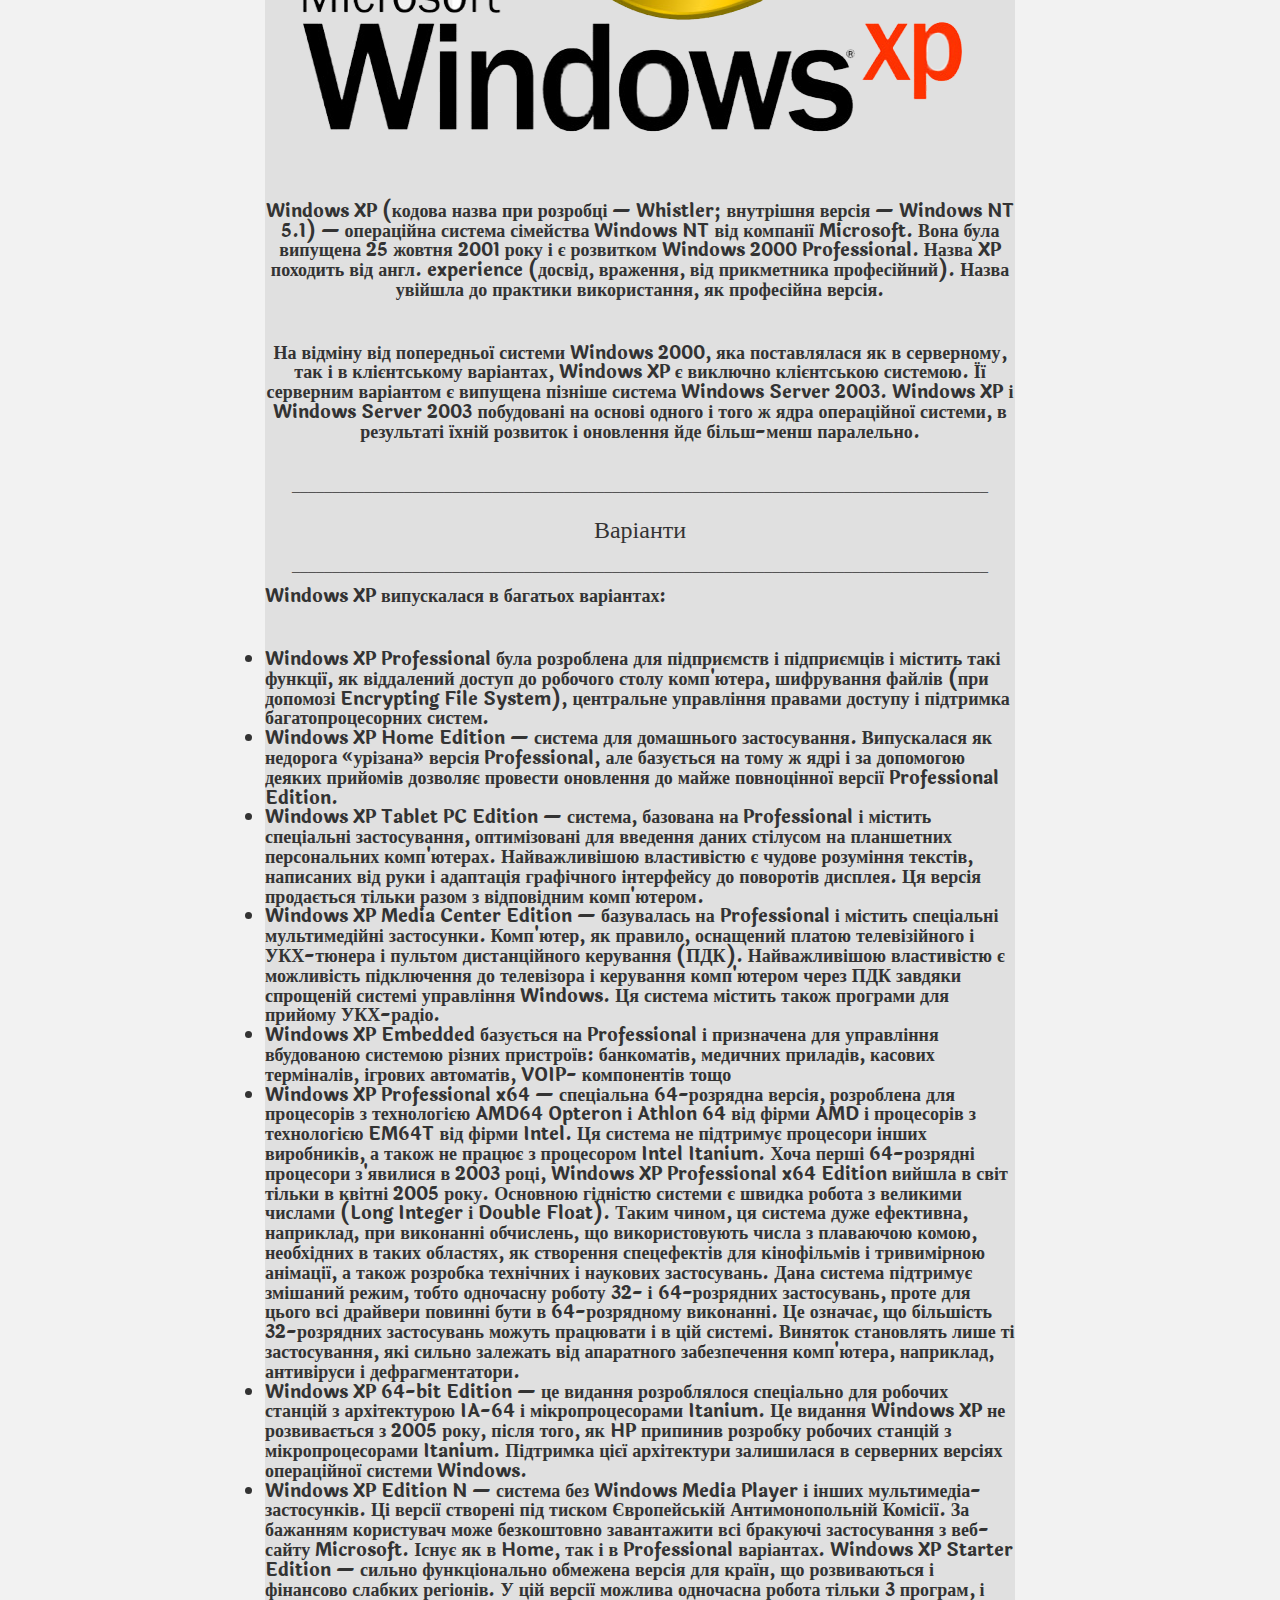
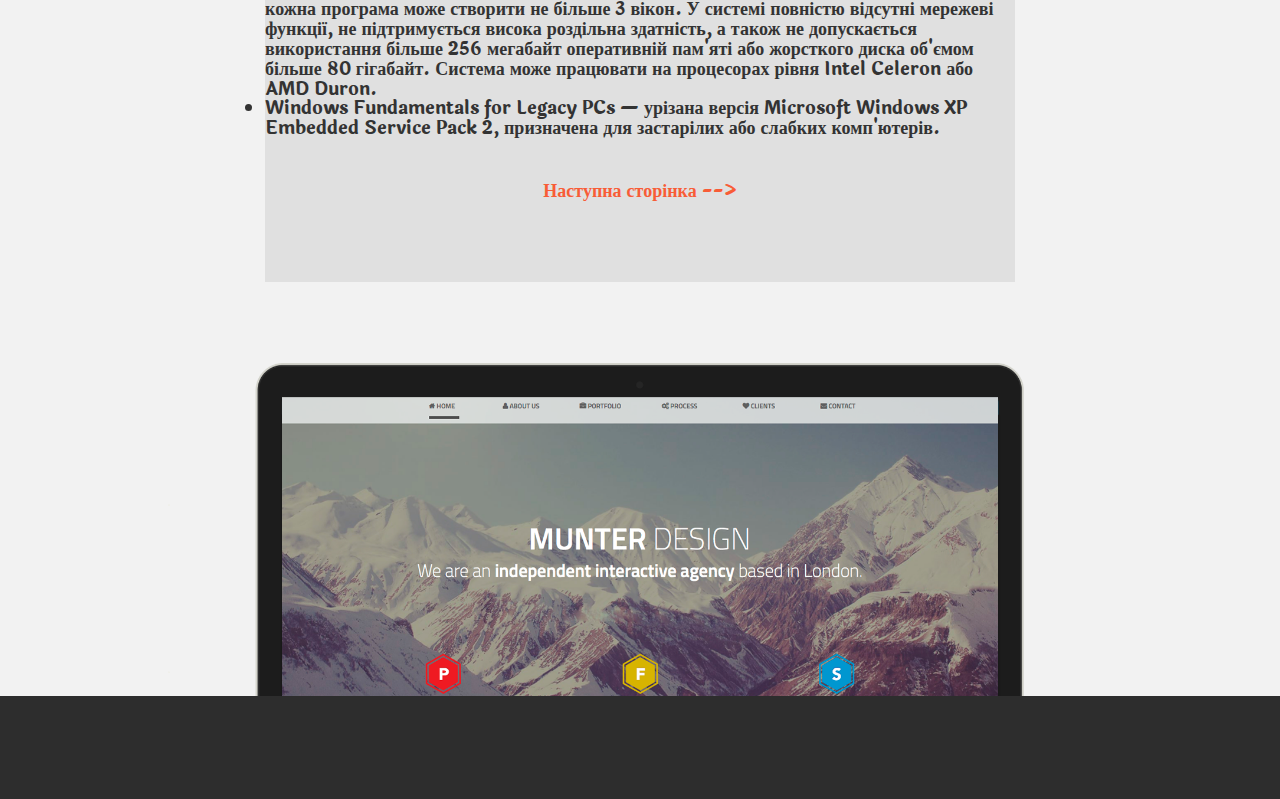
<file: windowsxp.html>
<!DOCTYPE html>
<html lang="en">
<head>
  <meta charset="utf-8">
  <title>Informational Windows</title>
  
 


  <!-- Bootstrap CSS File -->
  <link href="bootstrap.min.css" rel="stylesheet">

 <link href="https://fonts.googleapis.com/css?family=Laila" rel="stylesheet">

  

  <!-- Main Stylesheet File -->
  <link href="style.css" rel="stylesheet">
  <link rel="stylesheet" href="https://use.fontawesome.com/releases/v5.7.2/css/all.css" integrity="sha384-fnmOCqbTlWIlj8LyTjo7mOUStjsKC4pOpQbqyi7RrhN7udi9RwhKkMHpvLbHG9Sr" crossorigin="anonymous">

</head>

<body>

  <!-- Fixed navbar -->
  <div class="navbar navbar-inverse navbar-fixed-top">
    <div class="container">
      <div class="navbar-header">
        <button type="button" class="navbar-toggle" data-toggle="collapse" data-target=".navbar-collapse">
            <span class="icon-bar"></span>
            <span class="icon-bar"></span>
            <span class="icon-bar"></span>
          </button>
        <a class="navbar-brand" href="#">Windows <i class="fab fa-windows" ></i> INDUSTRY</a>
        </div>

    
      <div class="side">
      <ul class="menu">
        <li class="menu__list"><a href="tsikave.html">ЦІКАВИНКИ</a>
        <li class="menu__list"><a href="#">WINDOWS</a>
           <ul class="menu__drop">
            <li><a href="windows1.0.html">Windows 1.0</a></li>
            <li><a href="windows2.0.html">Windows 2.0</a></li>
            <li><a href="windowsme.html">Windows Me</a></li>
            <li><a href="windowsxp.html">Windows XP</a></li>
            <li><a href="windowsvista.html">Windows Vista</a></li>
            <li><a href="windows7.html">Windows 7.</a></li>
            <li><a href="windows10.html">Windows 10</a></li>
          </ul>
        <li class="menu__list"><a href="index.html">ГОЛОВНА</a>
        </li>
      </ul>
      </div>    

      <!--/.nav-collapse -->
    </div>
  </div>

  <div id="headerwrap">
    <div class="container">
      <div class="row centered">
        <div class="col-lg-8 col-lg-offset-2">
          <h1>WINDOWS</h1>
          <h2>XP</h2>
        </div>
      </div>
      <!-- row -->
    </div>
    <!-- container -->
  </div>
  <!-- headerwrap -->

  <div class="container w">
    <div class="row centered">
      <br><br>
      <div class="col-lg-4">
        <i class="fab fa-windows"></i>
        <h4>ПОНЯТТЯ</h4>
        <p>Windows — узагальнююча назва операційних систем для ЕОМ, розроблених корпорацією Microsoft.

Перші версії були не повноцінними операційними системами, а лише оболонками до ОС MS-DOS. На 2014 рік, за даними сайтів NetApplications та GoStats, Microsoft Windows встановлена більш як на 90% персональних комп'ютерів світу.</p>
      </div>
      <!-- col-lg-4 -->

      <div class="col-lg-4">
        <i class="fa fa-laptop"></i>
        <h4>ЛЕГКА У КОРИСТУВАННІ</h4>
        <p>Windows 7 (кодова назва під час розробки — Vienna) — назва операційної системи Windows, котра вийшла 22 жовтня 2009 року, менше, ніж через три роки після випуску попередньої операційної системи, комерційно невдалої Windows Vista. Розробка Windows 7 під різними кодовими назвами велась з 2000 року. Над нею працювали 2500 осіб</p>
      </div>
      <!-- col-lg-4 -->

      <div class="col-lg-4">
        <i class="fa fa-trophy"></i>
        <h4>НАЙКРАЩА ВЕРСІЯ</h4>
        <p>Windows 10 — операційна система від компанії Microsoft для персональних комп'ютерів, ноутбуків, планшетів, лептопів-трансформерів і смартфонів. У компанії цю версію операційної системи називають останньою, позаяк надалі вона надаватиметься за моделлю «програмне забезпечення як послуга» і періодично оновлюватиметься.</p>
      </div>
      <!-- col-lg-4 -->
    </div>
    <!-- row -->
    <br>
    <br>
  </div>
  <!-- container -->

  <!-- PORTFOLIO SECTION -->
  

  <!-- FEATURE SECTION -->
  <div class="container wb">
    <div class="row centered">
      <br><br>
      <div class="col-lg-8 col-lg-offset-2">
        <div class="texxxt">
          <h2>Windows XP</h2>
          ________________________________________________________________________________
          <img src="windowsxp.png">
          <h4>Windows XP (кодова назва при розробці — Whistler; внутрішня версія — Windows NT 5.1) — операційна система сімейства Windows NT від компанії Microsoft. Вона була випущена 25 жовтня 2001 року і є розвитком Windows 2000 Professional. Назва XP походить від англ. experience (досвід, враження, від прикметника професійний). Назва увійшла до практики використання, як професійна версія.</h4><br>

<h4>На відміну від попередньої системи Windows 2000, яка поставлялася як в серверному, так і в клієнтському варіантах, Windows XP є виключно клієнтською системою. Її серверним варіантом є випущена пізніше система Windows Server 2003. Windows XP і Windows Server 2003 побудовані на основі одного і того ж ядра операційної системи, в результаті їхній розвиток і оновлення йде більш-менш паралельно.</h4><br>
         
_______________________________________________________________________________________
<h3>Варіанти</h3>
_______________________________________________________________________________________
<div class="text1">
<h4>Windows XP випускалася в багатьох варіантах:</h4><br>

<h4><li>Windows XP Professional була розроблена для підприємств і підприємців і містить такі функції, як віддалений доступ до робочого столу комп'ютера, шифрування файлів (при допомозі Encrypting File System), центральне управління правами доступу і підтримка багатопроцесорних систем.</li>


<li>Windows XP Home Edition — система для домашнього застосування. Випускалася як недорога «урізана» версія Professional, але базується на тому ж ядрі і за допомогою деяких прийомів дозволяє провести оновлення до майже повноцінної версії Professional Edition.</li>
<li>Windows XP Tablet PC Edition — система, базована на Professional і містить спеціальні застосування, оптимізовані для введення даних стілусом на планшетних персональних комп'ютерах. Найважливішою властивістю є чудове розуміння текстів, написаних від руки і адаптація графічного інтерфейсу до поворотів дисплея. Ця версія продається тільки разом з відповідним комп'ютером.</li>
<li>Windows XP Media Center Edition — базувалась на Professional і містить спеціальні мультимедійні застосунки. Комп'ютер, як правило, оснащений платою телевізійного і УКХ-тюнера і пультом дистанційного керування (ПДК). Найважливішою властивістю є можливість підключення до телевізора і керування комп'ютером через ПДК завдяки спрощеній системі управління Windows. Ця система містить також програми для прийому УКХ-радіо.</li>
<li>Windows XP Embedded базується на Professional і призначена для управління вбудованою системою різних пристроїв: банкоматів, медичних приладів, касових терміналів, ігрових автоматів, VOIP- компонентів тощо</li>
<li>Windows XP Professional x64 — спеціальна 64-розрядна версія, розроблена для процесорів з технологією AMD64 Opteron і Athlon 64 від фірми AMD і процесорів з технологією EM64T від фірми Intel. Ця система не підтримує процесори інших виробників, а також не працює з процесором Intel Itanium. Хоча перші 64-розрядні процесори з'явилися в 2003 році, Windows XP Professional x64 Edition вийшла в світ тільки в квітні 2005 року. Основною гідністю системи є швидка робота з великими числами (Long Integer і Double Float). Таким чином, ця система дуже ефективна, наприклад, при виконанні обчислень, що використовують числа з плаваючою комою, необхідних в таких областях, як створення спецефектів для кінофільмів і тривимірною анімації, а також розробка технічних і наукових застосувань. Дана система підтримує змішаний режим, тобто одночасну роботу 32- і 64-розрядних застосувань, проте для цього всі драйвери повинні бути в 64-розрядному виконанні. Це означає, що більшість 32-розрядних застосувань можуть працювати і в цій системі. Виняток становлять лише ті застосування, які сильно залежать від апаратного забезпечення комп'ютера, наприклад, антивіруси і дефрагментатори.</li>
<li>Windows XP 64-bit Edition  — це видання розроблялося спеціально для робочих станцій з архітектурою IA-64 і мікропроцесорами Itanium. Це видання Windows XP не розвивається з 2005 року, після того, як HP припинив розробку робочих станцій з мікропроцесорами Itanium. Підтримка цієї архітектури залишилася в серверних версіях операційної системи Windows.</li>
<li>Windows XP Edition N — система без Windows Media Player і інших мультимедіа-застосунків. Ці версії створені під тиском Європейській Антимонопольній Комісії. За бажанням користувач може безкоштовно завантажити всі бракуючі застосування з веб-сайту Microsoft. Існує як в Home, так і в Professional варіантах.
Windows XP Starter Edition — сильно функціонально обмежена версія для країн, що розвиваються і фінансово слабких регіонів. У цій версії можлива одночасна робота тільки 3 програм, і кожна програма може створити не більше 3 вікон. У системі повністю відсутні мережеві функції, не підтримується висока роздільна здатність, а також не допускається використання більше 256 мегабайт оперативній пам'яті або жорсткого диска об'ємом більше 80 гігабайт. Система може працювати на процесорах рівня Intel Celeron або AMD Duron.</li>
<li>Windows Fundamentals for Legacy PCs — урізана версія Microsoft Windows XP Embedded Service Pack 2, призначена для застарілих або слабких комп'ютерів.</li></h4></div><br>
<h4><a href="windowsxp2.html">Наступна сторінка --></a></h4>
          
</div>

        <p><br/><br/></p>
      </div>
      <div class="col-lg-2"></div>
      <div class="col-lg-10 col-lg-offset-1">
        <img class="img-responsive" src="munter.png" alt="">
      </div>
    </div>
    <!-- row -->
  </div>
  <!-- container -->

  

  

  <!-- FOOTER -->
  <div id="f">
    <div class="container">
      <div class="row centered">
        <a href="#"><i class="fab fa-twitter"></i></a><a href="#"><i class="fab fa-facebook"></i></a><a href="#"><i class="fab fa-instagram"></i></a>
        <a href="#"><i class="fab fa-vk"></i></a>
      </div>
      <!-- row -->
    </div>
    <!-- container -->
  </div>
  <!-- Footer -->

  <!-- MODAL FOR CONTACT -->
  <!-- Modal -->
  

           </div>
         </div>
       </div>
  
      </div>
      <!-- /.modal-content -->
    </div>
    <!-- /.modal-dialog -->
  </div>
  <!-- /.modal -->

 
 

</body>
</html>
</file>
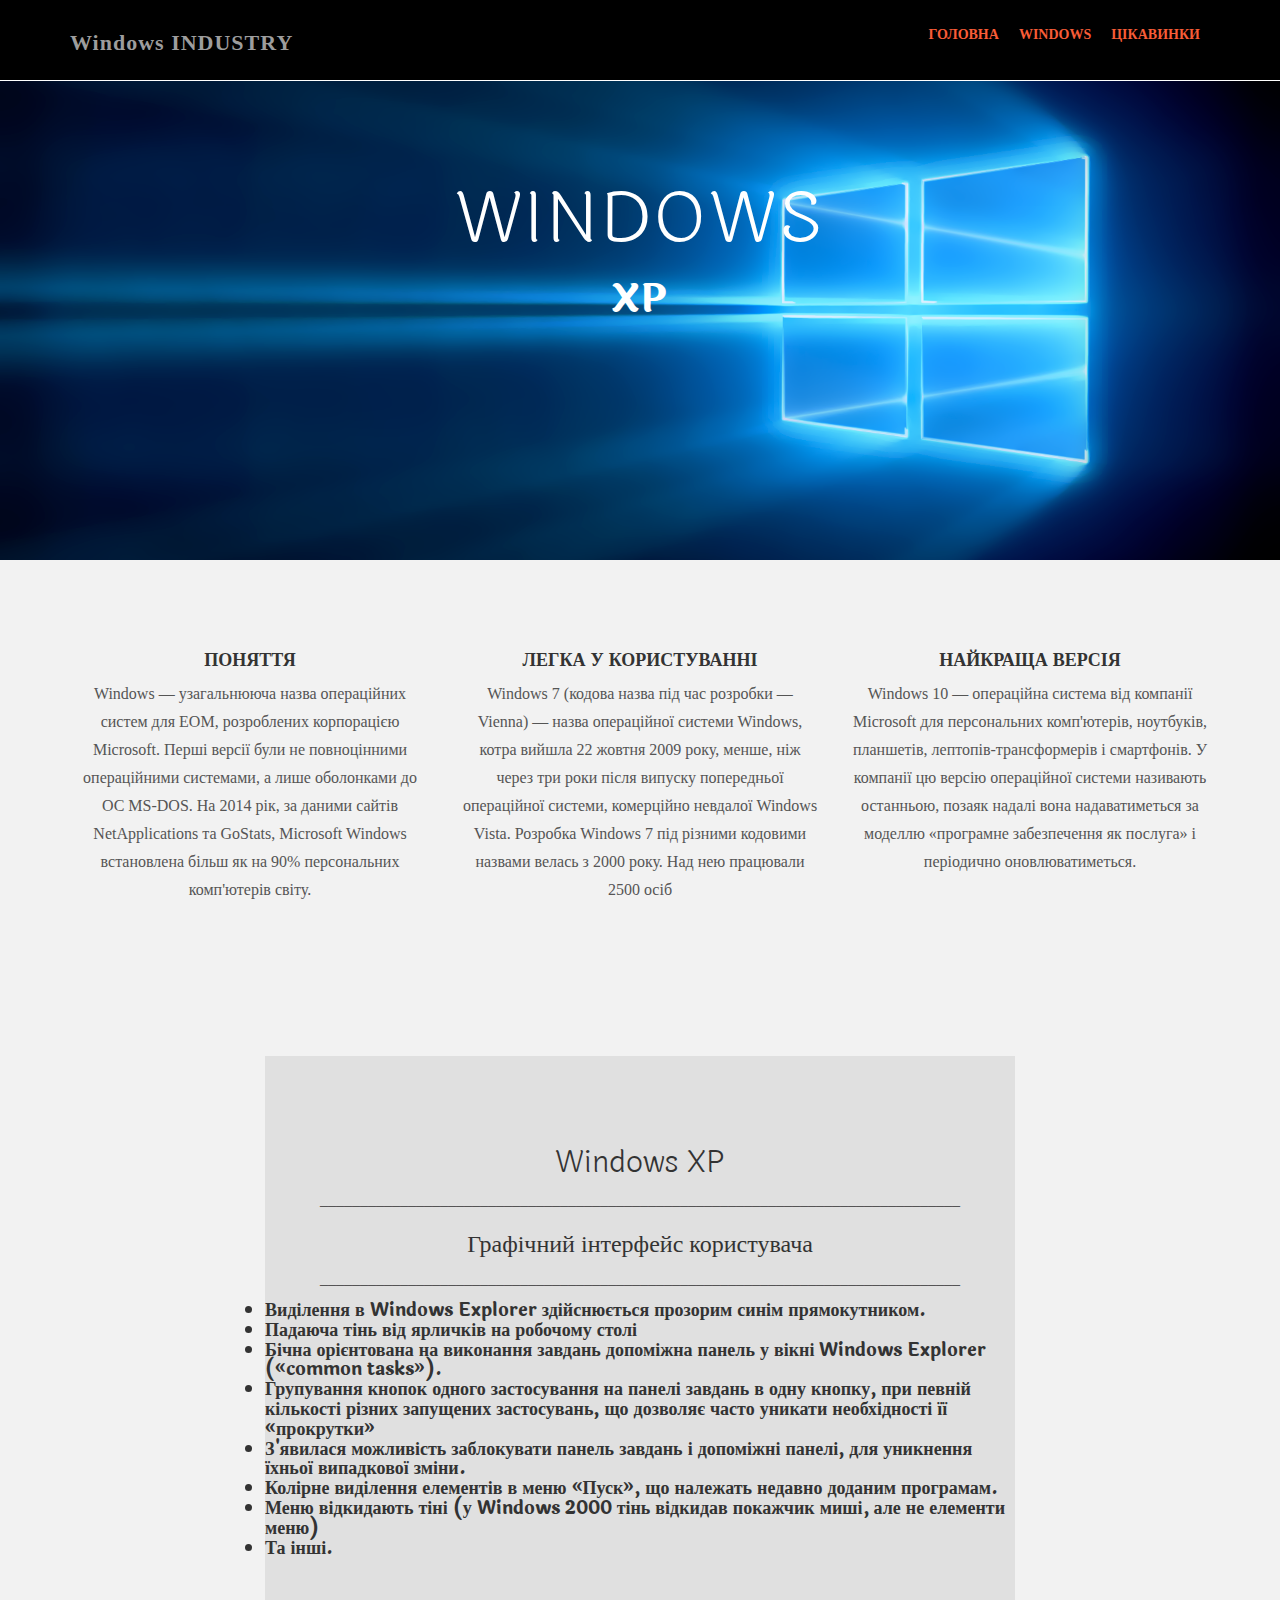
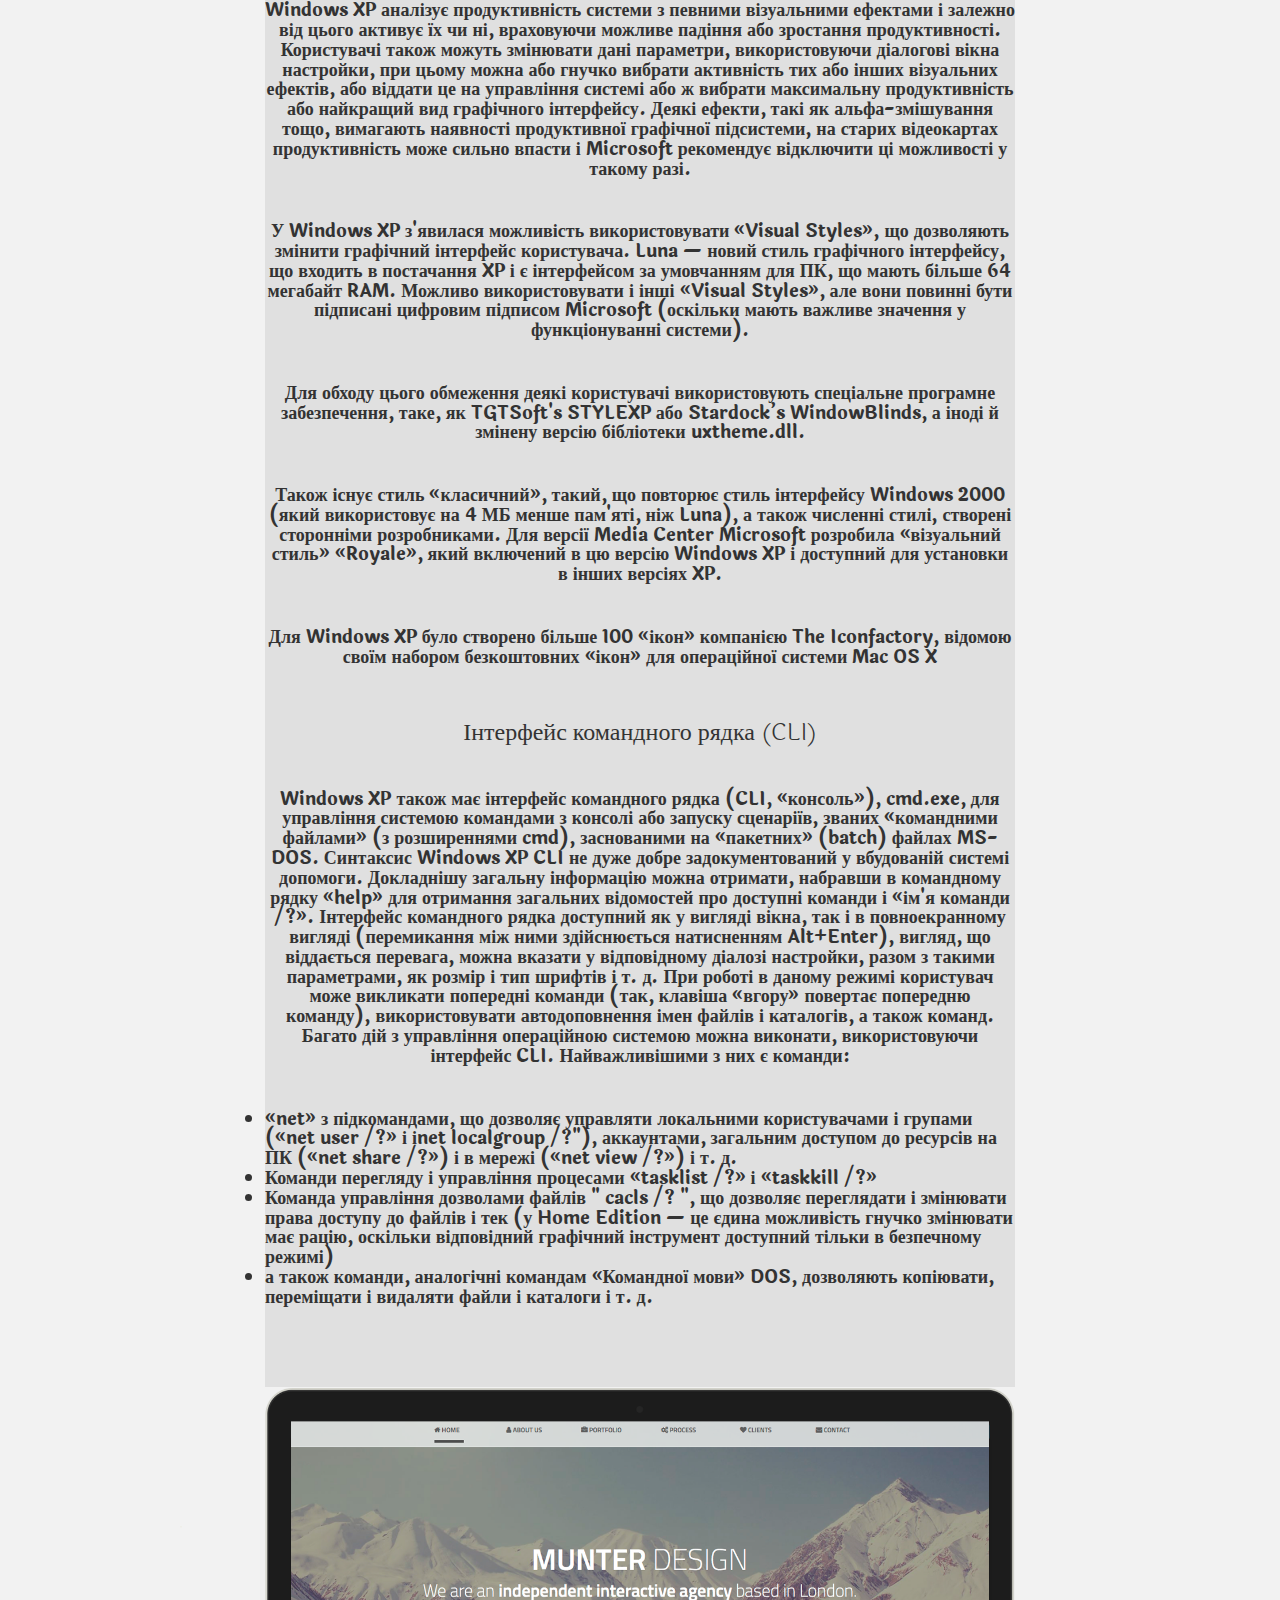
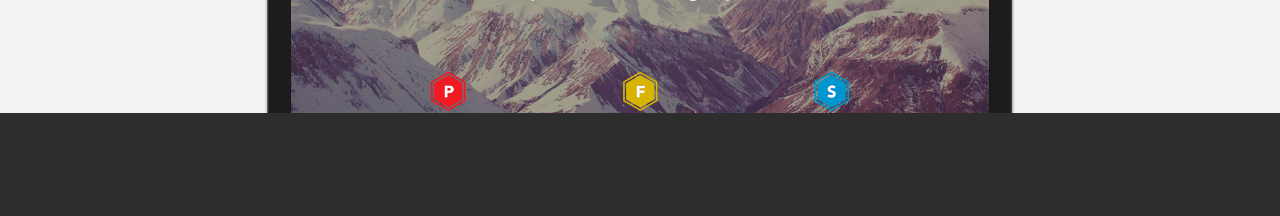
<file: windowsxp2.html>
<!DOCTYPE html>
<html lang="en">
<head>
  <meta charset="utf-8">
  <title>Informational Windows</title>
  
 


  <!-- Bootstrap CSS File -->
  <link href="bootstrap.min.css" rel="stylesheet">

 <link href="https://fonts.googleapis.com/css?family=Laila" rel="stylesheet">

  

  <!-- Main Stylesheet File -->
  <link href="style.css" rel="stylesheet">
  <link rel="stylesheet" href="https://use.fontawesome.com/releases/v5.7.2/css/all.css" integrity="sha384-fnmOCqbTlWIlj8LyTjo7mOUStjsKC4pOpQbqyi7RrhN7udi9RwhKkMHpvLbHG9Sr" crossorigin="anonymous">

</head>

<body>

  <!-- Fixed navbar -->
  <div class="navbar navbar-inverse navbar-fixed-top">
    <div class="container">
      <div class="navbar-header">
        <button type="button" class="navbar-toggle" data-toggle="collapse" data-target=".navbar-collapse">
            <span class="icon-bar"></span>
            <span class="icon-bar"></span>
            <span class="icon-bar"></span>
          </button>
        <a class="navbar-brand" href="#">Windows <i class="fab fa-windows" ></i> INDUSTRY</a>
        </div>

    
      <div class="side">
      <ul class="menu">
        <li class="menu__list"><a href="tsikave.html">ЦІКАВИНКИ</a>
        <li class="menu__list"><a href="#">WINDOWS</a>
          <ul class="menu__drop">
            <li><a href="windows1.0.html">Windows 1.0</a></li>
            <li><a href="windows2.0.html">Windows 2.0</a></li>
            <li><a href="windowsme.html">Windows Me</a></li>
            <li><a href="windowsxp.html">Windows XP</a></li>
            <li><a href="windowsvista.html">Windows Vista</a></li>
            <li><a href="windows7.html">Windows 7.</a></li>
            <li><a href="windows10.html">Windows 10</a></li>
          </ul>
        <li class="menu__list"><a href="index.html">ГОЛОВНА</a>
        </li>
      </ul>
      </div>    

      <!--/.nav-collapse -->
    </div>
  </div>

  <div id="headerwrap">
    <div class="container">
      <div class="row centered">
        <div class="col-lg-8 col-lg-offset-2">
          <h1>WINDOWS</h1>
          <h2>XP</h2>
        </div>
      </div>
      <!-- row -->
    </div>
    <!-- container -->
  </div>
  <!-- headerwrap -->

  <div class="container w">
    <div class="row centered">
      <br><br>
      <div class="col-lg-4">
        <i class="fab fa-windows"></i>
        <h4>ПОНЯТТЯ</h4>
        <p>Windows — узагальнююча назва операційних систем для ЕОМ, розроблених корпорацією Microsoft.

Перші версії були не повноцінними операційними системами, а лише оболонками до ОС MS-DOS. На 2014 рік, за даними сайтів NetApplications та GoStats, Microsoft Windows встановлена більш як на 90% персональних комп'ютерів світу.</p>
      </div>
      <!-- col-lg-4 -->

      <div class="col-lg-4">
        <i class="fa fa-laptop"></i>
        <h4>ЛЕГКА У КОРИСТУВАННІ</h4>
        <p>Windows 7 (кодова назва під час розробки — Vienna) — назва операційної системи Windows, котра вийшла 22 жовтня 2009 року, менше, ніж через три роки після випуску попередньої операційної системи, комерційно невдалої Windows Vista. Розробка Windows 7 під різними кодовими назвами велась з 2000 року. Над нею працювали 2500 осіб</p>
      </div>
      <!-- col-lg-4 -->

      <div class="col-lg-4">
        <i class="fa fa-trophy"></i>
        <h4>НАЙКРАЩА ВЕРСІЯ</h4>
        <p>Windows 10 — операційна система від компанії Microsoft для персональних комп'ютерів, ноутбуків, планшетів, лептопів-трансформерів і смартфонів. У компанії цю версію операційної системи називають останньою, позаяк надалі вона надаватиметься за моделлю «програмне забезпечення як послуга» і періодично оновлюватиметься.</p>
      </div>
      <!-- col-lg-4 -->
    </div>
    <!-- row -->
    <br>
    <br>
  </div>
  <!-- container -->

  <!-- PORTFOLIO SECTION -->
  

  <!-- FEATURE SECTION -->
  <div class="container wb">
    <div class="row centered">
      <br><br>
      <div class="col-lg-8 col-lg-offset-2">
        <div class="texxxt">
          <h2>Windows XP</h2>
          ________________________________________________________________________________
          <h3>Графічний інтерфейс користувача</h3>
          ________________________________________________________________________________
          <div class="text1">
          <h4><li>Виділення в Windows Explorer здійснюється прозорим синім прямокутником.</li>
<li>Падаюча тінь від ярличків на робочому столі</li>
<li>Бічна орієнтована на виконання завдань допоміжна панель у вікні Windows Explorer («common tasks»).</li>
<li>Групування кнопок одного застосування на панелі завдань в одну кнопку, при певній кількості різних запущених застосувань, що дозволяє часто уникати необхідності її «прокрутки»</li>
<li>З'явилася можливість заблокувати панель завдань і допоміжні панелі, для уникнення їхньої випадкової зміни.</li>
<li>Колірне виділення елементів в меню «Пуск», що належать недавно доданим програмам.</li>
<li>Меню відкидають тіні (у Windows 2000 тінь відкидав покажчик миші, але не елементи меню)</li>
<li>Та інші.</li></h4><br></div>
<h4>Windows XP аналізує продуктивність системи з певними візуальними ефектами і залежно від цього активує їх чи ні, враховуючи можливе падіння або зростання продуктивності. Користувачі також можуть змінювати дані параметри, використовуючи діалогові вікна настройки, при цьому можна або гнучко вибрати активність тих або інших візуальних ефектів, або віддати це на управління системі або ж вибрати максимальну продуктивність або найкращий вид графічного інтерфейсу. Деякі ефекти, такі як альфа-змішування тощо, вимагають наявності продуктивної графічної підсистеми, на старих відеокартах продуктивність може сильно впасти і Microsoft рекомендує відключити ці можливості у такому разі.</h4><br>

<h4>У Windows XP з'явилася можливість використовувати «Visual Styles», що дозволяють змінити графічний інтерфейс користувача. Luna — новий стиль графічного інтерфейсу, що входить в постачання XP і є інтерфейсом за умовчанням для ПК, що мають більше 64 мегабайт RAM. Можливо використовувати і інші «Visual Styles», але вони повинні бути підписані цифровим підписом Microsoft (оскільки мають важливе значення у функціонуванні системи).</h4><br>

<h4>Для обходу цього обмеження деякі користувачі використовують спеціальне програмне забезпечення, таке, як TGTSoft's STYLEXP або Stardock’s WindowBlinds, а іноді й змінену версію бібліотеки uxtheme.dll.</h4><br>

<h4>Також існує стиль «класичний», такий, що повторює стиль інтерфейсу Windows 2000 (який використовує на 4 МБ менше пам'яті, ніж Luna), а також численні стилі, створені сторонніми розробниками. Для версії Media Center Microsoft розробила «візуальний стиль» «Royale», який включений в цю версію Windows XP і доступний для установки в інших версіях XP.</h4><br>

<h4>Для Windows XP було створено більше 100 «ікон» компанією The Iconfactory, відомою своїм набором безкоштовних «ікон» для операційної системи Mac OS X</h4><br>
<h3>Інтерфейс командного рядка (CLI)</h3><br>
<h4>Windows XP також має інтерфейс командного рядка (CLI, «консоль»), cmd.exe, для управління системою командами з консолі або запуску сценаріїв, званих «командними файлами» (з розширеннями cmd), заснованими на «пакетних» (batch) файлах MS-DOS. Синтаксис Windows XP CLI не дуже добре задокументований у вбудованій системі допомоги. Докладнішу загальну інформацію можна отримати, набравши в командному рядку «help» для отримання загальних відомостей про доступні команди і «ім'я команди /?». Інтерфейс командного рядка доступний як у вигляді вікна, так і в повноекранному вигляді (перемикання між ними здійснюється натисненням Alt+Enter), вигляд, що віддається перевага, можна вказати у відповідному діалозі настройки, разом з такими параметрами, як розмір і тип шрифтів і т. д. При роботі в даному режимі користувач може викликати попередні команди (так, клавіша «вгору» повертає попередню команду), використовувати автодоповнення імен файлів і каталогів, а також команд. Багато дій з управління операційною системою можна виконати, використовуючи інтерфейс CLI. Найважливішими з них є команди:</h4><br>
<h4>
  <div class="text1">
  <li>«net» з підкомандами, що дозволяє управляти локальними користувачами і групами («net user /?» і іnet localgroup /?"), аккаунтами, загальним доступом до ресурсів на ПК («net share /?») і в мережі («net view /?») і т. д.</li>
<li>Команди перегляду і управління процесами «tasklist /?» і «taskkill /?»</li>
<li>Команда управління дозволами файлів " cacls /? ", що дозволяє переглядати і змінювати права доступу до файлів і тек (у Home Edition — це єдина можливість гнучко змінювати має рацію, оскільки відповідний графічний інструмент доступний тільки в безпечному режимі)</li>
<li>а також команди, аналогічні командам «Командної мови» DOS, дозволяють копіювати, переміщати і видаляти файли і каталоги і т. д.</li>
</h4></div>
          
</div>
        <p><br/><br/></p>
      </div>
      <div class="col-lg-2"></div>
      <div class="col-lg-10 col-lg-offset-1">
        <img class="img-responsive" src="munter.png" alt="">
      </div>
    </div>
    <!-- row -->
  </div>
  <!-- container -->

  

  

  <!-- FOOTER -->
  <div id="f">
    <div class="container">
      <div class="row centered">
        <a href="#"><i class="fab fa-twitter"></i></a><a href="#"><i class="fab fa-facebook"></i></a><a href="#"><i class="fab fa-instagram"></i></a>
        <a href="#"><i class="fab fa-vk"></i></a>
      </div>
      <!-- row -->
    </div>
    <!-- container -->
  </div>
  <!-- Footer -->

  <!-- MODAL FOR CONTACT -->
  <!-- Modal -->
  

           </div>
         </div>
       </div>
  
      </div>
      <!-- /.modal-content -->
    </div>
    <!-- /.modal-dialog -->
  </div>
  <!-- /.modal -->

 
 

</body>
</html>
</file>
<file: style.css>
body {
  background-color: #f2f2f2;
  font-family: "Lato";
  font-weight: 300;
  font-size: 16px;
  color: #555;
  -webkit-font-smoothing: antialiased;
  -webkit-overflow-scrolling: touch;
  margin-top: 70px;
}

/* Titles */

h1, h2, h3, h4, h5, h6 {
  font-family: 'Laila', serif;
  font-weight: 300;
  color: #333;
}

/* Paragraph & Typographic */

p {
  line-height: 28px;
  margin-bottom: 25px;
}

.centered {
  text-align: center;
}

/* Links */

a {
  color: #f85c37;
  word-wrap: break-word;
  transition: color 0.1s ease-in, background 0.1s ease-in;
}

a:hover, a:focus {
  color: #fff;
  text-decoration: none;
  outline: 0;
}

a:before, a:after {
  transition: color 0.1s ease-in, background 0.1s ease-in;
}

hr {
  display: block;
  height: 1px;
  border: 0;
  border-top: 1px solid #ccc;
  margin: 1em 0;
  padding: 0;
}

.navbar {
  font-weight: 800;
  font-size: 14px;
  padding-top: 15px;
  padding-bottom: 15px;
}

.navbar-inverse {
  background: #000;
  border-color: #fff;
}

.navbar-inverse .navbar-nav>.active>a {
  background: #ff7878
}

.navbar-inverse .navbar-brand {
  color: ;
  font-weight: bolder;
  font-size: 22px;
  letter-spacing: 1px;
}

.navbar-inverse .navbar-brand i {
  color: royalblue;
  font-size: 30px;
  letter-spacing: 1px;
}

/*TILT*/

.tilt1 {
  -webkit-transition: all 0.5s ease;
  -moz-transition: all 0.5s ease;
  -o-transition: all 0.5s ease;
  -ms-transition: all 0.5s ease;
  transition: all 0.5s ease;
  margin-left: -80px;
}

.tilt1:hover {
  -webkit-transform: rotate(-10deg);
  -moz-transform: rotate(-10deg);
  -o-transform: rotate(-10deg);
  -ms-transform: rotate(-10deg);
  transform: rotate(-10deg);
}

.tilt2 {
  -webkit-transition: all 0.5s ease;
  -moz-transition: all 0.5s ease;
  -o-transition: all 0.5s ease;
  -ms-transition: all 0.5s ease;
  transition: all 0.5s ease;
  
}

.tilt2:hover {
  -webkit-transform: rotate(-10deg);
  -moz-transform: rotate(-10deg);
  -o-transform: rotate(-10deg);
  -ms-transform: rotate(-10deg);
  transform: rotate(-10deg);
}

.tilt3 {
  -webkit-transition: all 0.5s ease;
  -moz-transition: all 0.5s ease;
  -o-transition: all 0.5s ease;
  -ms-transition: all 0.5s ease;
  transition: all 0.5s ease;
  
}

.tilt3:hover {
  -webkit-transform: rotate(-10deg);
  -moz-transform: rotate(-10deg);
  -o-transform: rotate(-10deg);
  -ms-transform: rotate(-10deg);
  transform: rotate(-10deg);
}

/* ==========================================================================
   Wrap Sections
   ========================================================================== */

#headerwrap {
  background: url(fon.png) no-repeat center top;
  margin-top: -10px;
  padding-top: 20px;
  text-align: center;
  background-attachment: relative;
  background-position: center center;
  min-height: 500px;
  width: 100%;
  -webkit-background-size: 100%;
  -moz-background-size: 100%;
  -o-background-size: 100%;
  background-size: 100%;
  -webkit-background-size: cover;
  -moz-background-size: cover;
  -o-background-size: cover;
  background-size: cover;

}

#headerwrap h1 {
  margin-top: 100px;
  color: white;
  font-size: 70px;
  font-weight: 300;
  letter-spacing: 3px;
}

#headerwrap h2 {
  color: white;
  font-size: 40px;
  font-weight: 700;
  letter-spacing: 2px;
  text-transform: uppercase;
}

@media (max-width: 768px ) {
  #headerwrap h1 {
    font-size: 50px;
  }

  #headerwrap h2 {
    font-size: 30px;
  }
}

/* Dark Grey Wrap */

#dg {
  background: #e0e0e0;
  padding-top: 70px;
  padding-bottom: 70px;
  text-align: center;
}

#dg h4 {
  font-weight: 700;
}







/* Red Wrap */

#r {
  background: #ff7878;
  padding-top: 35px;
  padding-bottom: 35px;
}

#r h4 {
  color: white;
  font-weight: 700;
}

#r p {
  color: white;
}

/* Blue Wrap */


#blue h4 {
  color: white;
  font-weight: 700;
}

#blue p {
  color: white;
}

/* Footer Wrap */

#f {
  background: #2d2d2d;
  padding-top: 30px;
  padding-bottom: 30px;
}

#f i {
  
  font-size: 30px;
  padding: 20px;
}

#f i:hover {
  color: white;
}

/****** SECTIONS *****/

.w {
  padding-top: 35px;
}

.w h4 {
  font-weight: 700;
}

.w i {
  color: blue;
  font-size: 30px;
}

.wb {
  padding-top: 35px;
  margin-bottom: 0px;
}

.wb h4 {
  font-weight: 700;
}

.desc {
  padding-top: 35px;
}

.desc h4 {
  font-weight: 700;
}

.desc i {
  color: blue;
  font-size: 12px;
  padding: 5px;
}







.texxxt{
  background: #e0e0e0;
  padding-top: 70px;
  padding-bottom: 70px;
  text-align: center;
  width: 100%;
}

.texxxt h4 {
  font-weight: 700;
}





a{
  text-decoration: none;
}

ul{
  margin: 0;
  padding:0;
  list-style: none;
}

/*Зовнішній вигляд меню*/


.menu a{
  background: black;
  padding: 10px;
  display: block;
  transition: 0.5s all;
}

.menu a:hover{
  background: #003;
  padding:  10px 0 10px 20px;
}

.menu li{
   float: right;
}


/*Вспливаюче меню*/

.menu__list{
  position: relative;
}


.menu__drop{
  padding-top: 50px;
  position: absolute;
  width: 100%;
  opacity:0;
  top: -99999em;
  transition: 0.5s opacity;
  
}
.menu__list:hover .menu__drop{
  opacity: 1;
  top:0;
}


.text1{
  text-align: left;
}
</file>
